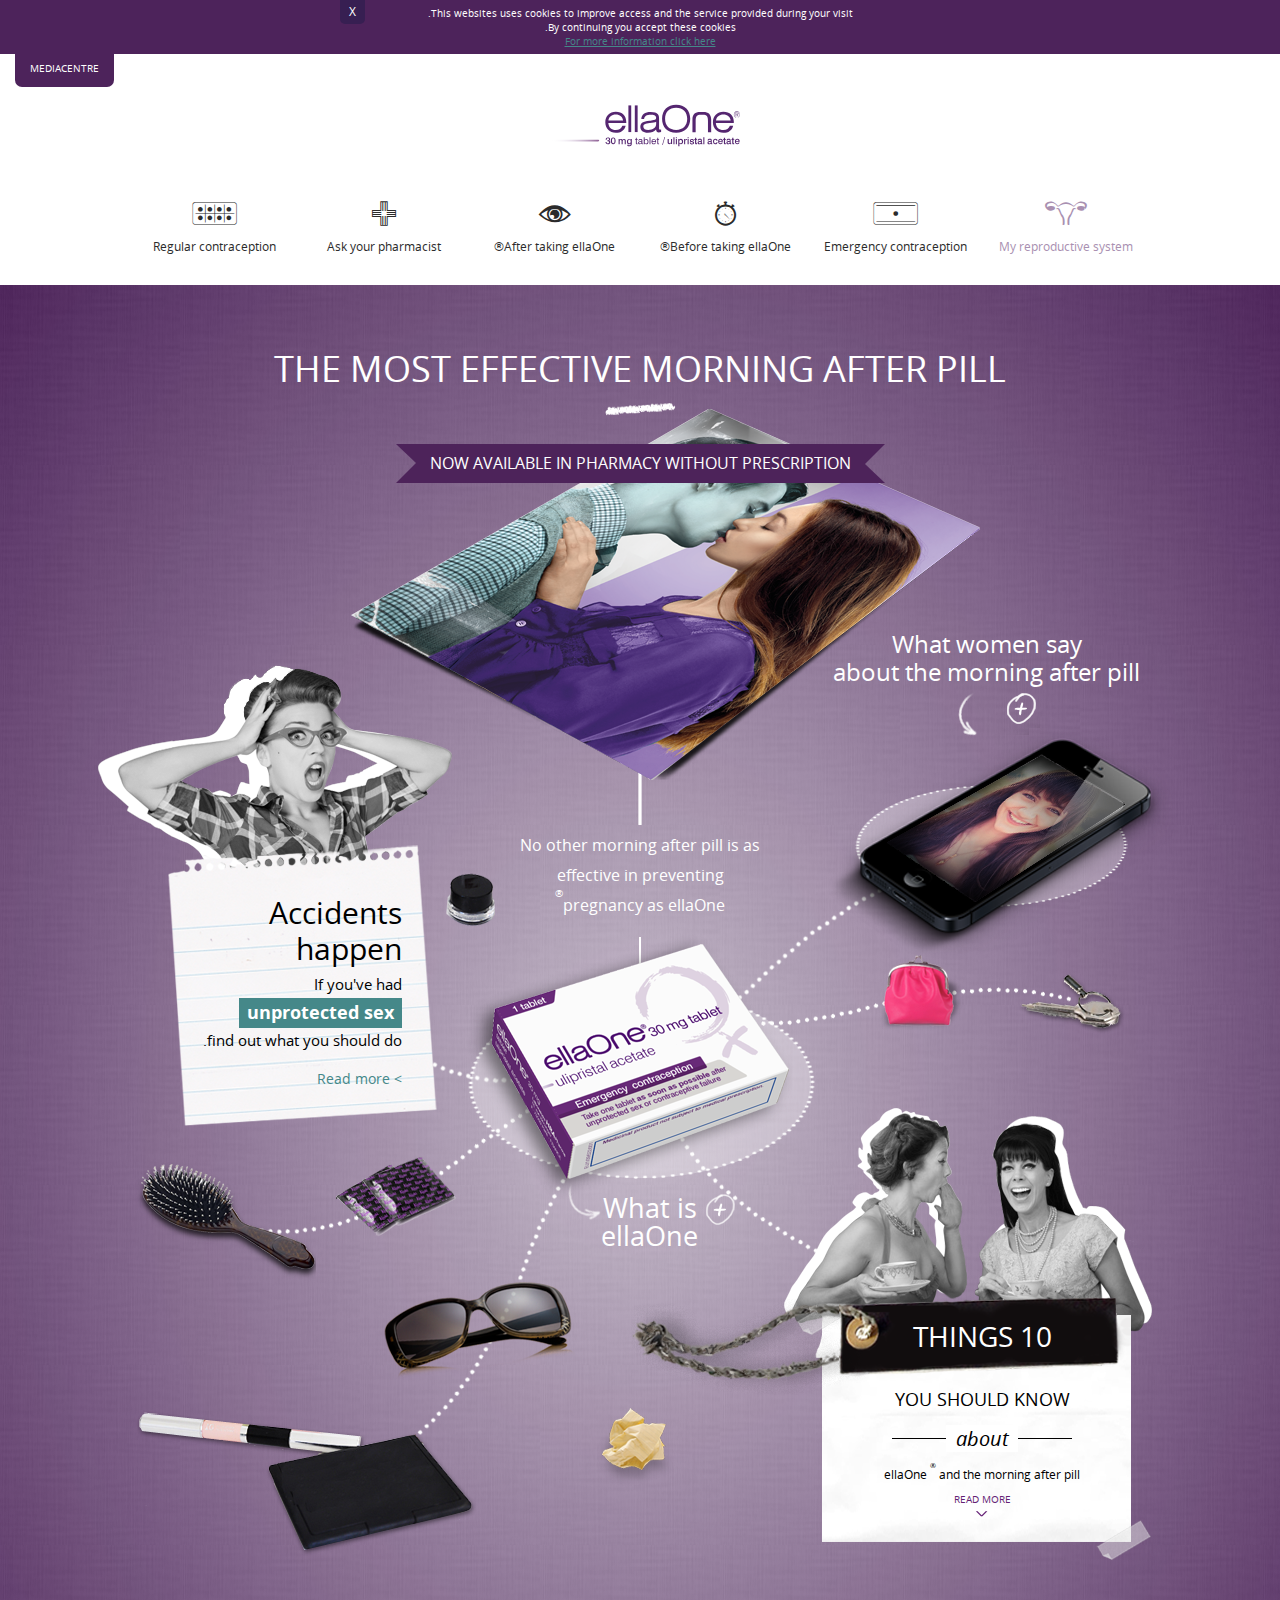
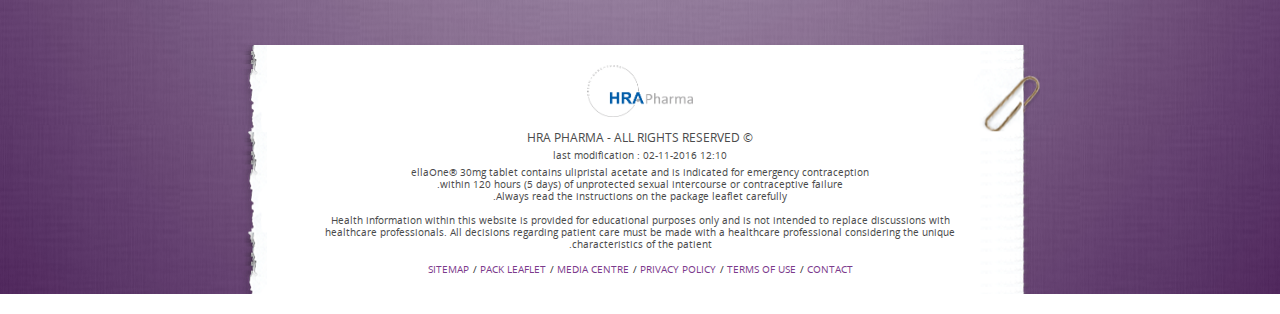
<file: product/index.html>
<!DOCTYPE html>
<html lang="en">

<head>
	<meta charset="utf-8">

	<title>ellaone home</title>
	<meta name="description" content="">
	<meta http-equiv="X-UA-Compatible" content="IE=edge">
	<meta name="viewport" content="width=device-width, initial-scale=1">

	<!-- load project styles -->
	<link href="style.css" rel="stylesheet">

	<!--[if lt IE 9]>
	<link rel="stylesheet" href="css/ie9.css">
	<![endif]-->
</head>

<body class="body">

	<!-- HEADER -->
	<header class="header">
		
		<!-- cookies warning -->
		<div class="topline">
			<p class="topline__wrap" id="js-topline-wrap">
				This websites uses cookies to improve access and the service provided during your visit.
				<br>
				By continuing you accept these cookies.
				<br>
				<a href="uploads/sample.pdf" class="topline__link" target="_blank">For more information click here</a>
				<a href="#" class="topline__close-btn" id="js-topline-close-btn">X</a>
			</p>
		</div><!-- /.topline -->
		
		<!--mobile cookies warning -->
		<div class="topline-mobile" id="js-topline-mobile">
			<p class="topline-mobile__wrap">
				This websites uses cookies to improve access and the service provided during your visit.
				<br>
				By continuing you accept these cookies.
				<br>
				<a href="uploads/sample.pdf" class="topline-mobile__link" target="_blank">For more information click here</a>
				<a href="#" class="topline-mobile__close-btn" id="js-topline-mobile-close-btn">Close</a>
			</p>
		</div>

		<div class="header__link-wrap">
			<a href="#" class="header-link">Mediacentre</a>
		</div>
		
		<!-- logo and nav btn -->
		<div class="header__logo">
			<a href="index.html" class="logo">
				<img src="images/logo_baseline_en-GB.svg" alt="ellaOne (uk) | when it matters most" title="ellaOne (uk) | when it matters most" class="logo__img">
			</a>

			<a href="#" class="nav-btn" id="js-nav-btn">
				<span></span>
				<span></span>
				<span></span>
			</a>
		</div>
	</header>
	
	<!-- NAVIGATION -->
	<nav class="main-nav" id="js-main-nav">
		<div class="main-nav__wrap">
			<ul class="menu">
				<li class="active">
					<a href="#">
						<span>&#xe607;</span>
						My reproductive system
					</a>

					<ul class="sub-menu">
						<li class="active"><a href="#">What does it look like?</a></li>
						<li><a href="#">The menstrual cycle</a></li>
						<li><a href="#">Ovulation</a></li>
						<li><a href="#">Conception risk period</a></li>
						<li><a href="#">How and when does a pregnancy start</a></li>
						<li><a href="#">Common myths</a></li>
					</ul>
				</li>

				<li>
					<a href="#">
						<span>&#xe606;</span>
						Emergency contraception
					</a>

					<ul class="sub-menu">
						<li><a href="#">Is it right for me</a></li>
						<li><a href="#">Types of EC</a></li>
						<li><a href="#">How EC pills work</a></li>
						<li><a href="#">Sexually transmitted infections</a></li>
						<li><a href="#">Common myths</a></li>
					</ul>
				</li>

				<li>
					<a href="#">
						<span>&#xe605;</span>
						Before taking ellaOne&#174;
					</a>

					<ul class="sub-menu">
						<li><a href="#">What is ellaOne&#174;</a></li>
						<li><a href="#">How does ellaOne&#174; work?</a></li>
						<li><a href="#">What ellaOne&#174; is not</a></li>
						<li><a href="#">ellaOne&#174; is not suitable for</a></li>
						<li><a href="#">Things to tell your pharmacis</a></li>
						<li><a href="#">Taking ellaOne&#174; is simple</a></li>
					</ul>	
				</li>

				<li>
					<a href="#">
						<span>&#xe604;</span>
						After taking ellaOne&#174;
					</a>

					<ul class="sub-menu">
						<li><a href="#">If you are sick</a></li>
						<li><a href="#">Side effects</a></li>
						<li><a href="#">How do i know if it worked?</a></li>
						<li><a href="#">Breastfeeding</a></li>
						<li><a href="#">Sex after ellaOne&#174;</a></li>
						<li><a href="#">The contraceptive pill</a></li>
					</ul>	
				</li>

				<li>
					<a href="#">
						<span>&#xe60c;</span>
						Ask your pharmacist
					</a>

					<ul class="sub-menu">
						<li><a href="#">Pharmacy consultation</a></li>
						<li><a href="#">Planning what to say</a></li>
						<li><a href="#">Nicole`s story</a></li>
						<li><a href="#">Kimberly`s story</a></li>
					</ul>		
				</li>

				<li>
					<a href="#">
						<span>&#xe602;</span>
						Regular contraception
					</a>

					<ul class="sub-menu">
						<li><a href="#">Regular contraception</a></li>
						<li><a href="#">Tips to avoid contraceptive mishaps</a></li>
					</ul>	
				</li>
			</ul>
		</div>
	</nav>
	
	<!-- MAIN CONTENT -->
	<div class="main">

		<div class="main__bg"></div>

		<div class="main__wrap">

			<!-- desktop home -->
			<div class="home">

				<div class="home__header">
					<h1 class="home__title">The most effective morning after pill</h1>
					<img src="images/separator_home_title.png" alt="" class="home__header-separator">
					<div class="home__subtitle-wrap">
						<h2 class="home__subtitle">Now available in pharmacy without prescription</h2>
					</div>
					<img src="images/back_tophome.png" alt="" class="home__header-bg-img">
					<p class="home__header-text">
						No other morning after pill is as
						<br>
						effective in preventing
						<br>
						pregnancy as ellaOne<sup>®</sup>	
					</p>
				</div>

				<div class="home__body">
					<!-- big background img -->
					<img src="images/back_home_new3.png" alt="" class="home__body-bg">

					<!-- accident happen -->
					<div class="home-accident">
						<a href="#" class="home-accident__wrap">
							<img src="images/back_home_accident.png" alt="" class="home-accident__img">
							<img src="images/back_home_accident_hover.png" alt="" class="home-accident__img-hover">
							<img src="images/back_home_accident_text.png" alt="" class="home-accident__img-bg">
							<span class="home-accident__content">
								<h3 class="home-accident__title">
									Accidents
									<br>
									happen
								</h3>
								<p class="home-accident__text">
									If you've had
									<br>
									<span>unprotected sex</span>
									<br>
									find out what you should do.				
								</p>
								<p class="home-accident__footer"> > Read more</p>
							</span>
						</a>
					</div>
					
					<!-- women think -->
					<div class="home-women-think">
						<a href="#" class="home-women-think__wrap">
							<h3>
								What women say
								<br>
								about the morning after pill
							</h3>
							<img src="images/back_home_womenthink_text.png" alt="" class="home-women-think__img-text">
							<span class="women-think__img-wrap">
								<img src="images/back_home_womenthink.png" alt="" class="home-women-think__img">
								<img src="images/back_home_womenthink_hover.png" alt="" class="home-women-think__img-hover">
							</span>
						</a>
					</div><!-- /.home-women-think -->
					
					<!-- product-link -->
					<div class="home-product">
						<a href="#" class="home-product__wrap">
							<img src="images/back_home_product.png" alt="" class="home-product__img">
							<img src="images/back_home_product_hover.png" alt="" class="home-product__img-hover">
							<span class="home-product__text-wrap">
								<img src="images/arrow_home_whatis.png" alt="" class="home-product__deco-img-1">
								<h3 class="home-product__text">
									What is
									<br>
									ellaOne
								</h3>
								<img src="images/plus_home_whatis.png" alt="" class="home-product__deco-img-2">
							</span>
						</a>
					</div><!-- /.home-product -->

					<!-- 10 things -->
					<div class="home-things">
						<a href="#" class="home-things__wrap">
							<img src="images/back_home_tenthings.png" alt="" class="home-things__img">
							<img src="images/back_home_tenthings_hover.png" alt="" class="home-things__img-hover">
							<img src="images/back_home_tenthings_text.png" alt="" class="home-things__img-bg">
							<span class="home-things__content">
								<h3 class="home-things__title">10 things</h3>
								<p class="home-things__subtitle">You should know</p>
								<span class="home-things__separator">
									<span>about</span>
								</span>
								<p class="home-things__text">ellaOne <sup>®</sup> and the morning after pill</p>
								<p class="home-things__arrow">
									Read more
									<img src="images/arrow_home_10things.png" alt="">
								</p>
							</span>
						</a>
					</div><!-- /.home-things -->
				</div><!-- /.home__body -->
			</div><!-- /.home -->

			<!-- small screens home -->
			<div class="home-mobile">
				
				<div class="home-mobile__header">
					<h1 class="home-mobile__title">The most effective morning after pill</h1>
					<img src="images/kiss_sidebar.png" alt="" class="home-mobile__header-img">
					<h2 class="home-mobile__subtitle">Now available in pharmacy without prescription</h2>
				</div>

				<div class="home-mobile__body">

					<div class="home-mobile__product">
						<a href="#" class="home-mobile__product-wrap">
							<h3>What is ellaOne<sup>®</sup></h3>
							<img src="images/back_home_product.png" alt="">
							<p>
								No other morning after pill is as
								<br>
								effective in preventing
								<br>
								pregnancy as ellaOne<sup>®</sup>
							</p>
						</a>
					</div><!-- /.home-mobile__product -->

					<div class="home-mobile__accident">
						<a href="#" class="home-mobile__accident-wrap">
							<img src="images/acci.png" alt="">
							<span class="home-mobile__accident-content">
								<h3>Accidents happen!</h3>
								<p>If you`ve had <span>unprotected sex</span> find out what you should do</p>
							</span>
						</a>
					</div>

					<div class="home-mobile__things">
						<a href="#" class="home-mobile__things-wrap">
							<h3>10 things you should know</h3>
							<p>about ellaOne<sup>®</sup> and the morning after pill</p>
							<img src="images/10_things.png" alt="">
						</a>
					</div>

					<div class="home-mobile__think">
						<a href="#" class="home-mobile__think-wrap">
							<div class="grid">
								<div class="col-30">
									<img src="images/story.jpg" alt="" class="home-mobile__think-img">
								</div>

								<div class="col-70">
									<div class="home-mobile__think-content">
										<h3>What women say about the morning after pill</h3>
									</div>
								</div>
							</div>
						</a>
					</div>

				</div><!-- /.home-mobile__body -->
			</div><!-- /.home-mobile -->

		</div><!-- /.main__wrap -->
		
		<!-- FOOTER -->
		<footer class="footer">
			<div class="footer__wrap">
				
				
				<div class="footer__logo-wrap">
					<a href="#" class="footer__logo" target="_blank">
						<img src="images/logo_hra.png" alt="alt">
					</a>
				</div>

				<p class="footer__info footer__info_copyrights">© HRA PHARMA - ALL RIGHTS RESERVED</p>

				<p class="footer__info">last modification : 02-11-2016 12:10</p>

				<p class="footer__info">
					ellaOne® 30mg tablet contains ulipristal acetate and is indicated for emergency contraception
					<br>
					within 120 hours (5 days) of unprotected sexual intercourse or contraceptive failure.
					<br>
					Always read the instructions on the package leaflet carefully.
					<br>
					<br>
					Health information within this website is provided for educational purposes only and is not intended to replace discussions with healthcare professionals.  All decisions regarding patient care must be made with a healthcare professional considering the unique characteristics of the patient.
				</p>

				<nav class="footer__nav">
					<ul class="footer-menu">
						<li><a href="mailto:somemail.somemail.com">Contact</a></li>
						<li><a href="#">Terms of use</a></li>
						<li><a href="#">Privacy policy</a></li>
						<li><a href="#">Media centre</a></li>
						<li><a href="#">Pack leaflet</a></li>
						<li><a href="#">Sitemap</a></li>
					</ul>
				</nav>
				
			</div><!-- /.footer__wrap -->
		</footer>

	</div>

	
<!-- JQuery -->
<script src="https://ajax.googleapis.com/ajax/libs/jquery/2.2.0/jquery.min.js"></script>
<!-- Isotope (Masonry) -->
<script src="lib/isotope/isotope.pkgd.min.js"></script>
<!-- main js -->
<script src="js/app.js"></script>
</body>
</html>
</file>
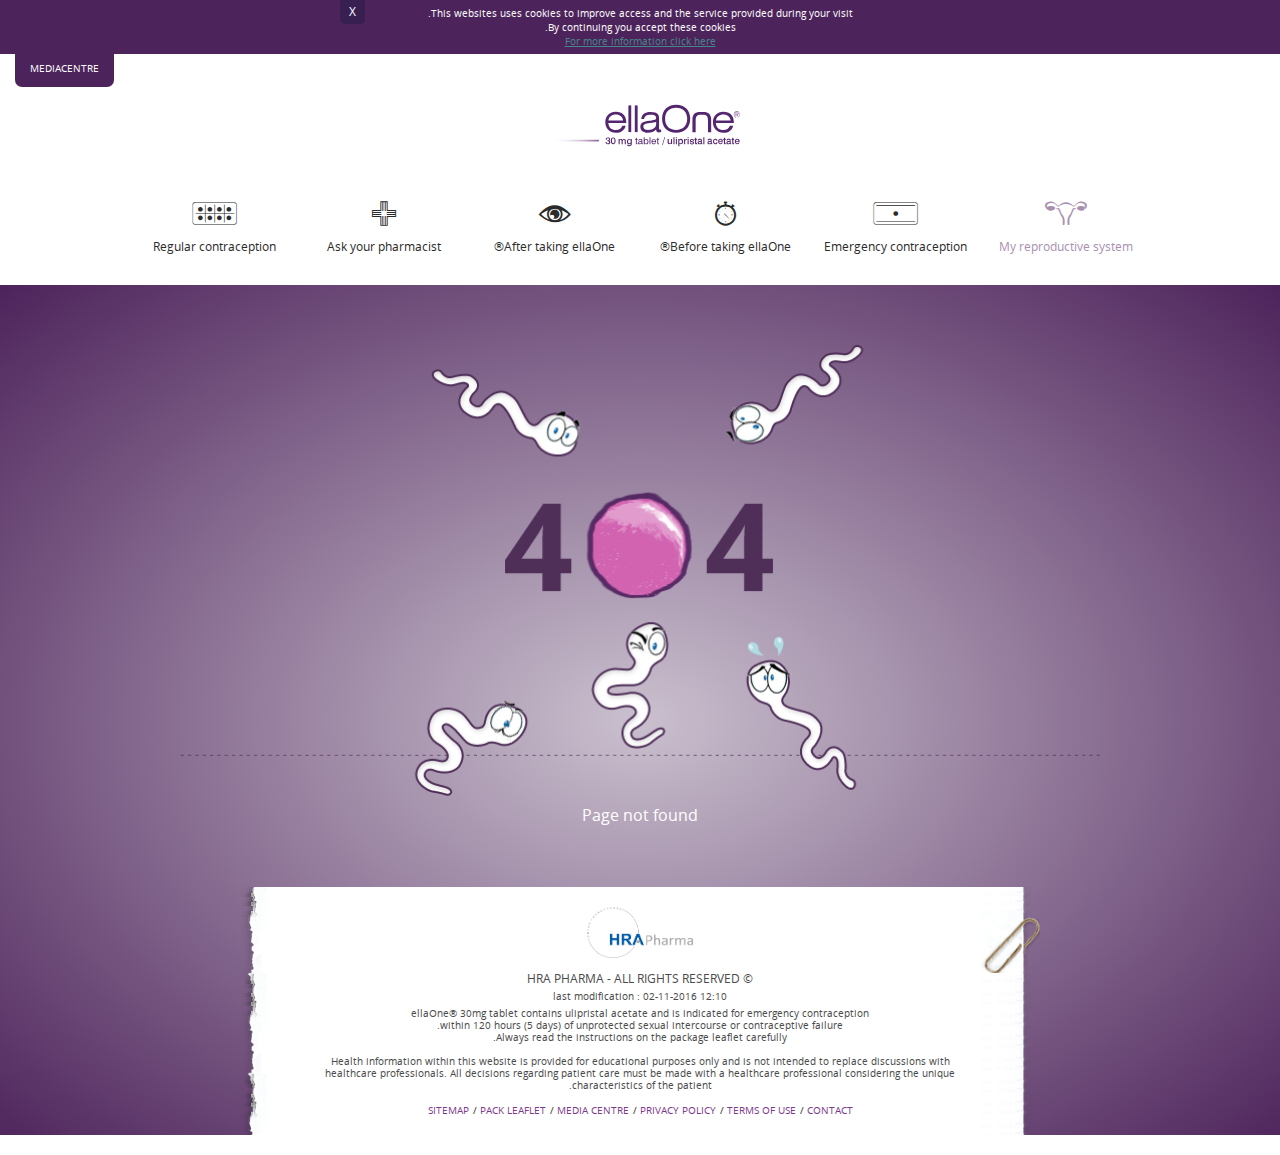
<file: product/page-404.html>
<!DOCTYPE html>
<html lang="en">

<head>
	<meta charset="utf-8">

	<title>ellaone 404</title>
	<meta name="description" content="">
	<meta http-equiv="X-UA-Compatible" content="IE=edge">
	<meta name="viewport" content="width=device-width, initial-scale=1">

	<!-- load project styles -->
	<link href="style.css" rel="stylesheet">

	<!--[if lt IE 9]>
	<link rel="stylesheet" href="css/ie9.css">
	<![endif]-->
</head>

<body class="body">

	<!-- HEADER -->
	<header class="header">
		
		<!-- cookies warning -->
		<div class="topline">
			<p class="topline__wrap" id="js-topline-wrap">
				This websites uses cookies to improve access and the service provided during your visit.
				<br>
				By continuing you accept these cookies.
				<br>
				<a href="uploads/sample.pdf" class="topline__link" target="_blank">For more information click here</a>
				<a href="#" class="topline__close-btn" id="js-topline-close-btn">X</a>
			</p>
		</div><!-- /.topline -->
		
		<!--mobile cookies warning -->
		<div class="topline-mobile" id="js-topline-mobile">
			<p class="topline-mobile__wrap">
				This websites uses cookies to improve access and the service provided during your visit.
				<br>
				By continuing you accept these cookies.
				<br>
				<a href="uploads/sample.pdf" class="topline-mobile__link" target="_blank">For more information click here</a>
				<a href="#" class="topline-mobile__close-btn" id="js-topline-mobile-close-btn">Close</a>
			</p>
		</div>

		<div class="header__link-wrap">
			<a href="#" class="header-link">Mediacentre</a>
		</div>
		
		<!-- logo and nav btn -->
		<div class="header__logo">
			<a href="index.html" class="logo">
				<img src="images/logo_baseline_en-GB.svg" alt="ellaOne (uk) | when it matters most" title="ellaOne (uk) | when it matters most" class="logo__img">
			</a>

			<a href="#" class="nav-btn" id="js-nav-btn">
				<span></span>
				<span></span>
				<span></span>
			</a>
		</div>

	</header>
	
	<!-- NAVIGATION -->
	<nav class="main-nav" id="js-main-nav">
		<div class="main-nav__wrap">
			<ul class="menu">
				<li class="active">
					<a href="#">
						<span>&#xe607;</span>
						My reproductive system
					</a>

					<ul class="sub-menu">
						<li class="active"><a href="#">What does it look like?</a></li>
						<li><a href="#">The menstrual cycle</a></li>
						<li><a href="#">Ovulation</a></li>
						<li><a href="#">Conception risk period</a></li>
						<li><a href="#">How and when does a pregnancy start</a></li>
						<li><a href="#">Common myths</a></li>
					</ul>
				</li>

				<li>
					<a href="#">
						<span>&#xe606;</span>
						Emergency contraception
					</a>

					<ul class="sub-menu">
						<li><a href="#">Is it right for me</a></li>
						<li><a href="#">Types of EC</a></li>
						<li><a href="#">How EC pills work</a></li>
						<li><a href="#">Sexually transmitted infections</a></li>
						<li><a href="#">Common myths</a></li>
					</ul>
				</li>

				<li>
					<a href="#">
						<span>&#xe605;</span>
						Before taking ellaOne&#174;
					</a>

					<ul class="sub-menu">
						<li><a href="#">What is ellaOne&#174;</a></li>
						<li><a href="#">How does ellaOne&#174; work?</a></li>
						<li><a href="#">What ellaOne&#174; is not</a></li>
						<li><a href="#">ellaOne&#174; is not suitable for</a></li>
						<li><a href="#">Things to tell your pharmacis</a></li>
						<li><a href="#">Taking ellaOne&#174; is simple</a></li>
					</ul>	
				</li>

				<li>
					<a href="#">
						<span>&#xe604;</span>
						After taking ellaOne&#174;
					</a>

					<ul class="sub-menu">
						<li><a href="#">If you are sick</a></li>
						<li><a href="#">Side effects</a></li>
						<li><a href="#">How do i know if it worked?</a></li>
						<li><a href="#">Breastfeeding</a></li>
						<li><a href="#">Sex after ellaOne&#174;</a></li>
						<li><a href="#">The contraceptive pill</a></li>
					</ul>	
				</li>

				<li>
					<a href="#">
						<span>&#xe60c;</span>
						Ask your pharmacist
					</a>

					<ul class="sub-menu">
						<li><a href="#">Pharmacy consultation</a></li>
						<li><a href="#">Planning what to say</a></li>
						<li><a href="#">Nicole`s story</a></li>
						<li><a href="#">Kimberly`s story</a></li>
					</ul>		
				</li>

				<li>
					<a href="#">
						<span>&#xe602;</span>
						Regular contraception
					</a>

					<ul class="sub-menu">
						<li><a href="#">Regular contraception</a></li>
						<li><a href="#">Tips to avoid contraceptive mishaps</a></li>
					</ul>	
				</li>
			</ul>
		</div>
	</nav>
	
	<!-- MAIN CONTENT -->
	<div class="main">

		<div class="main__wrap">

			<div class="p404">
				<img src="images/404.png" alt="">
				<p>Page not found</p>
			</div>

		</div><!-- /.main__wrap -->
		
		<!-- FOOTER -->
		<footer class="footer">
			<div class="footer__wrap">
				
				
				<div class="footer__logo-wrap">
					<a href="#" class="footer__logo" target="_blank">
						<img src="images/logo_hra.png" alt="alt">
					</a>
				</div>

				<p class="footer__info footer__info_copyrights">© HRA PHARMA - ALL RIGHTS RESERVED</p>

				<p class="footer__info">last modification : 02-11-2016 12:10</p>

				<p class="footer__info">
					ellaOne® 30mg tablet contains ulipristal acetate and is indicated for emergency contraception
					<br>
					within 120 hours (5 days) of unprotected sexual intercourse or contraceptive failure.
					<br>
					Always read the instructions on the package leaflet carefully.
					<br>
					<br>
					Health information within this website is provided for educational purposes only and is not intended to replace discussions with healthcare professionals.  All decisions regarding patient care must be made with a healthcare professional considering the unique characteristics of the patient.
				</p>

				<nav class="footer__nav">
					<ul class="footer-menu">
						<li><a href="mailto:somemail.somemail.com">Contact</a></li>
						<li><a href="#">Terms of use</a></li>
						<li><a href="#">Privacy policy</a></li>
						<li><a href="#">Media centre</a></li>
						<li><a href="#">Pack leaflet</a></li>
						<li><a href="#">Sitemap</a></li>
					</ul>
				</nav>
				
			</div><!-- /.footer__wrap -->
		</footer>

	</div>

	
<!-- JQuery -->
<script src="https://ajax.googleapis.com/ajax/libs/jquery/2.2.0/jquery.min.js"></script>
<!-- Isotope (Masonry) -->
<script src="lib/isotope/isotope.pkgd.min.js"></script>
<!-- main js -->
<script src="js/app.js"></script>
</body>
</html>
</file>
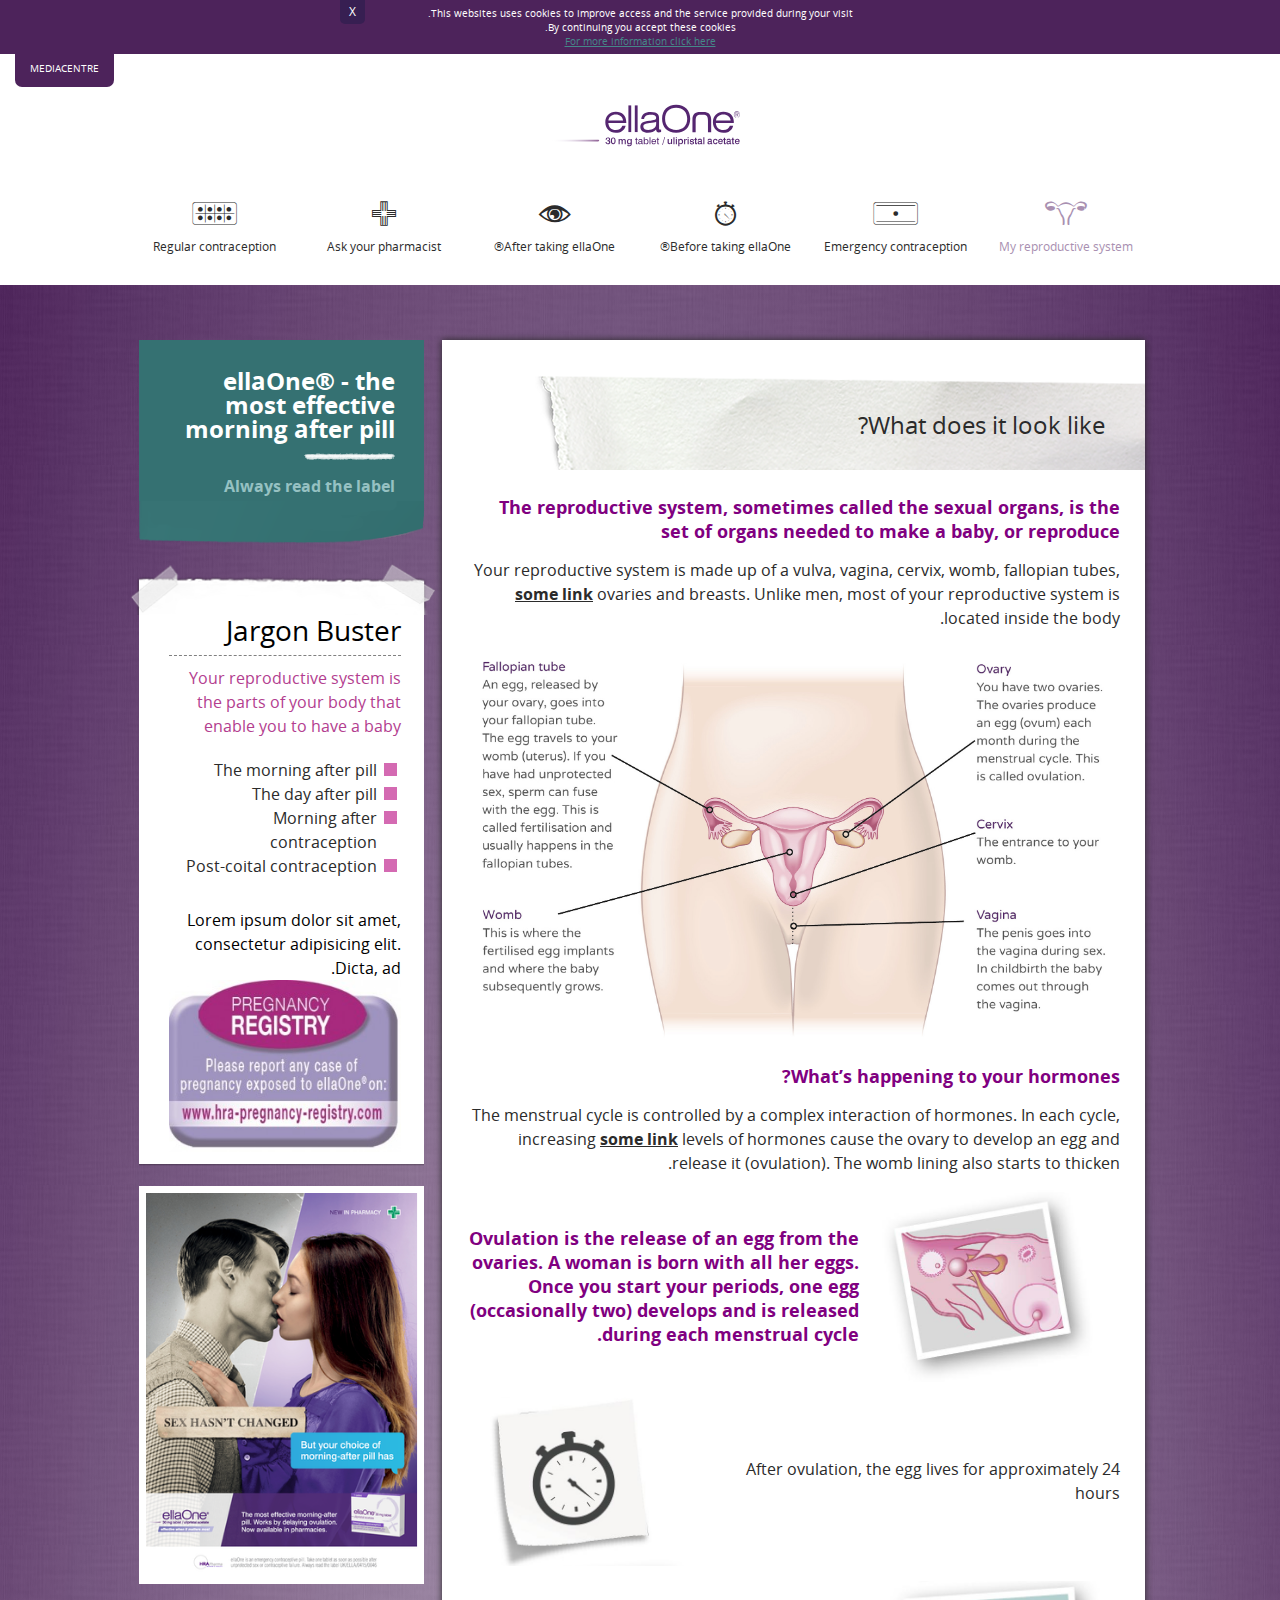
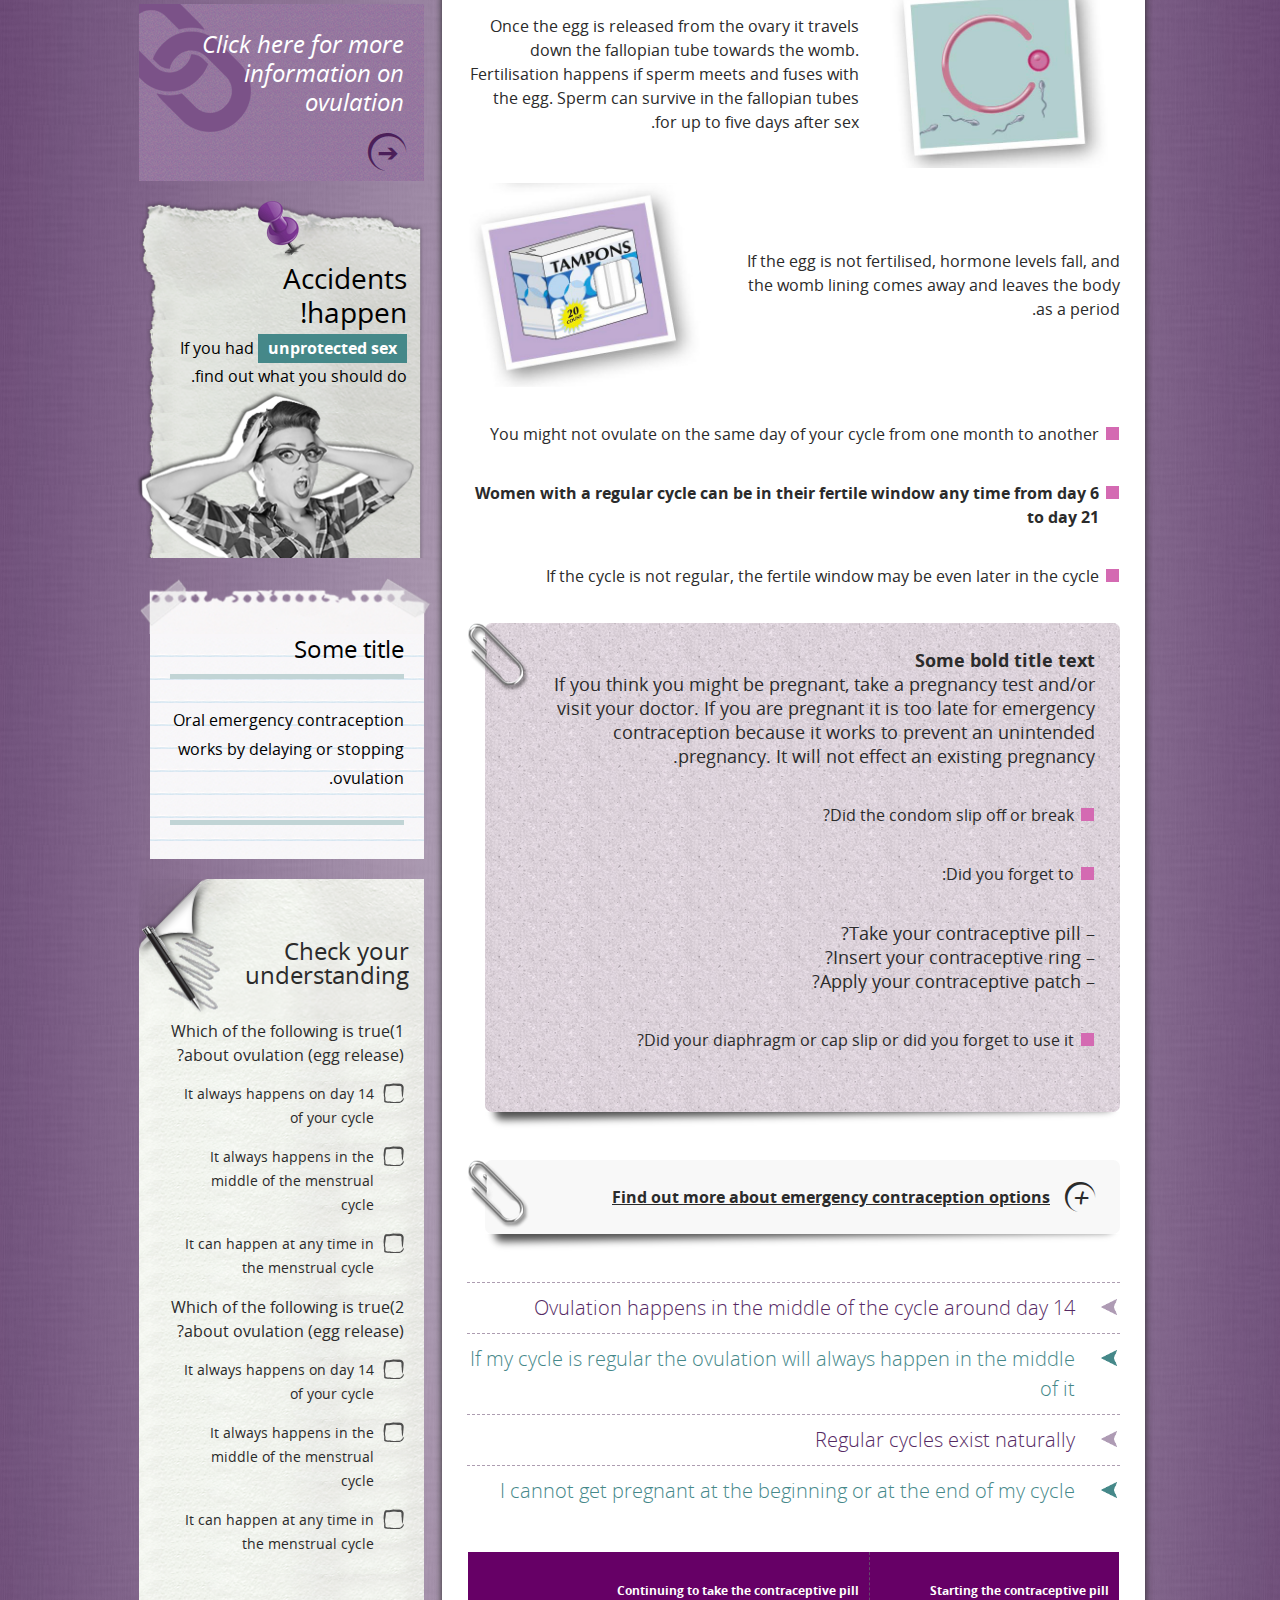
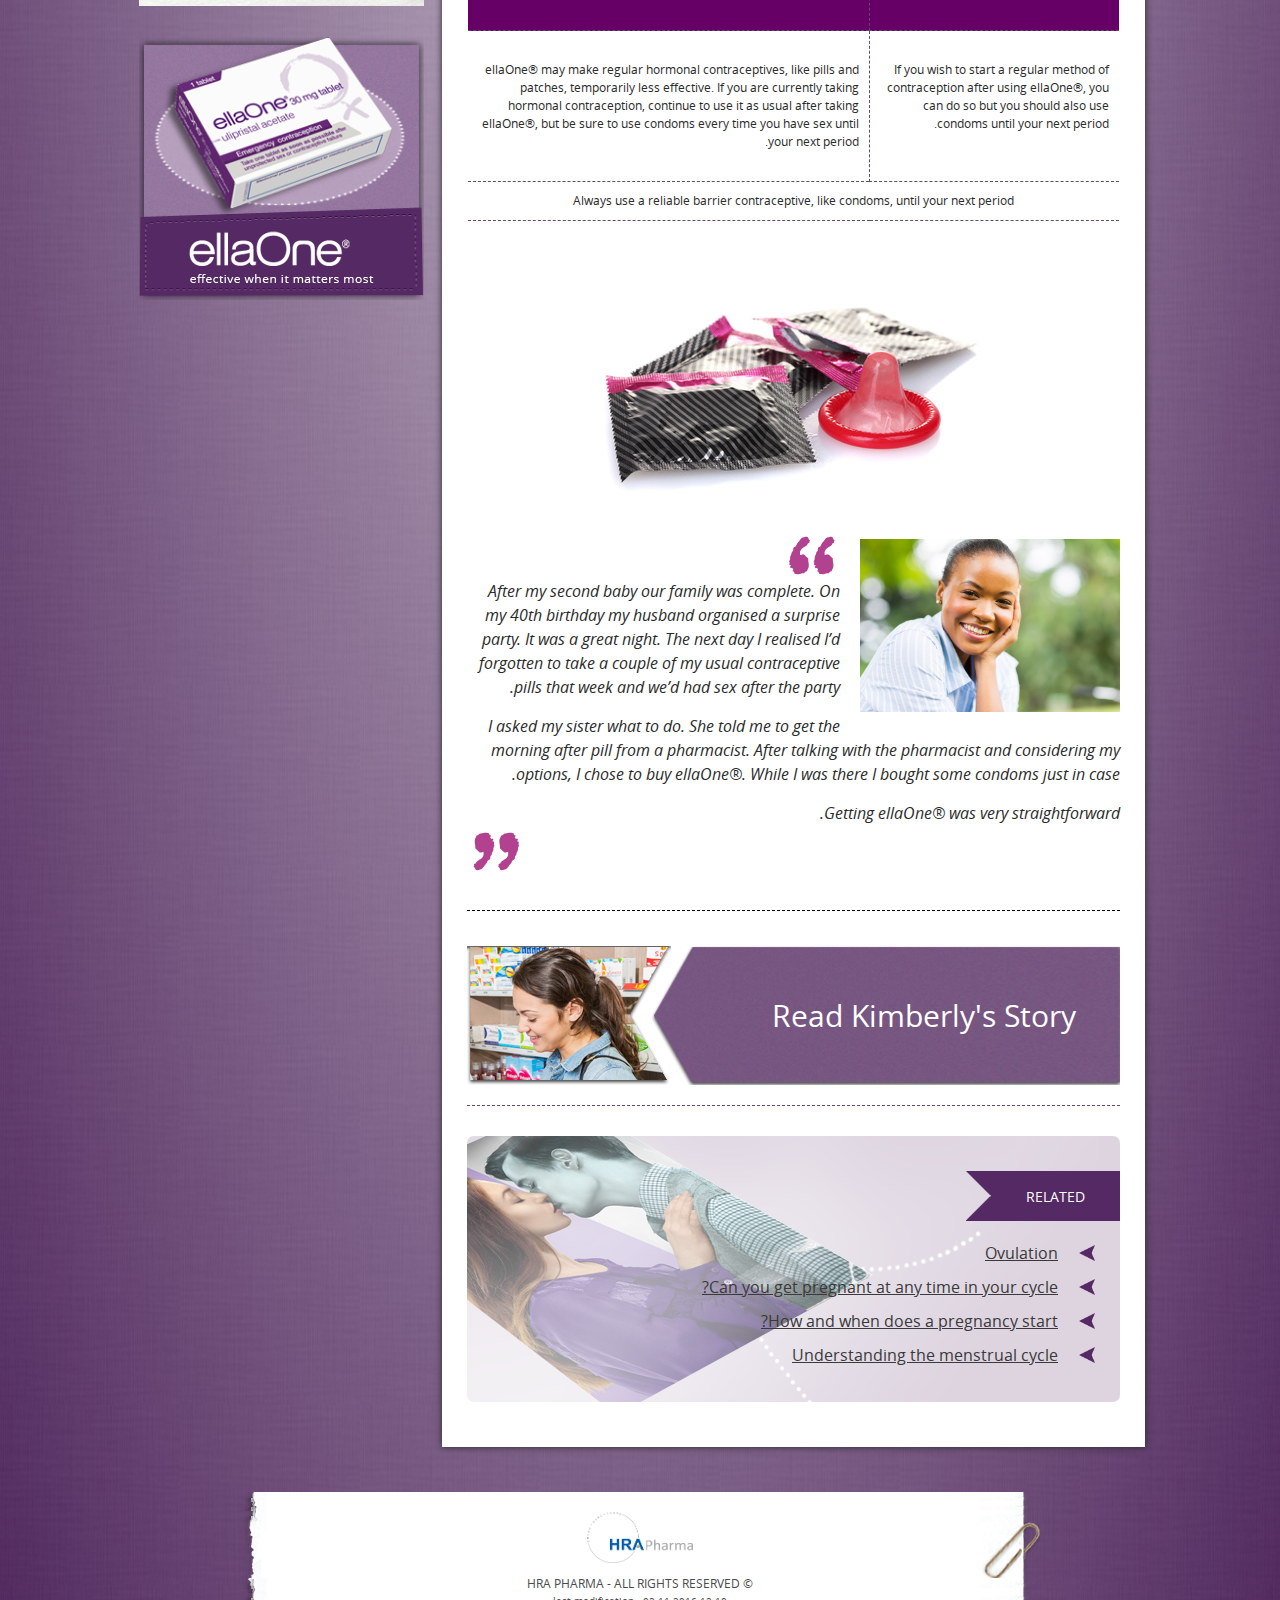
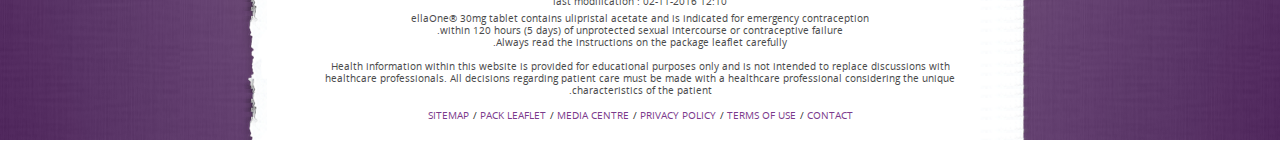
<file: product/page-sidebar.html>
<!DOCTYPE html>
<html lang="en">

<head>
	<meta charset="utf-8">

	<title>ellaone page with sidebar</title>
	<meta name="description" content="">
	<meta http-equiv="X-UA-Compatible" content="IE=edge">
	<meta name="viewport" content="width=device-width, initial-scale=1">

	<!-- load project styles -->
	<link href="style.css" rel="stylesheet">
</head>

<body class="body">

	<!-- HEADER -->
	<header class="header">
		
		<!-- cookies warning -->
		<div class="topline">
			<p class="topline__wrap" id="js-topline-wrap">
				This websites uses cookies to improve access and the service provided during your visit.
				<br>
				By continuing you accept these cookies.
				<br>
				<a href="uploads/sample.pdf" class="topline__link" target="_blank">For more information click here</a>
				<a href="#" class="topline__close-btn" id="js-topline-close-btn">X</a>
			</p>
		</div><!-- /.topline -->
		
		<!--mobile cookies warning -->
		<div class="topline-mobile" id="js-topline-mobile">
			<p class="topline-mobile__wrap">
				This websites uses cookies to improve access and the service provided during your visit.
				<br>
				By continuing you accept these cookies.
				<br>
				<a href="uploads/sample.pdf" class="topline-mobile__link" target="_blank">For more information click here</a>
				<a href="#" class="topline-mobile__close-btn" id="js-topline-mobile-close-btn">Close</a>
			</p>
		</div>

		<div class="header__link-wrap">
			<a href="#" class="header-link">Mediacentre</a>
		</div>
		
		<!-- logo and nav btn -->
		<div class="header__logo">
			<a href="index.html" class="logo">
				<img src="images/logo_baseline_en-GB.svg" alt="ellaOne (uk) | when it matters most" title="ellaOne (uk) | when it matters most" class="logo__img">
			</a>

			<a href="#" class="nav-btn" id="js-nav-btn">
				<span></span>
				<span></span>
				<span></span>
			</a>
		</div>
	</header>
	
	<!-- NAVIGATION -->
	<nav class="main-nav" id="js-main-nav">
		<div class="main-nav__wrap">
			<ul class="menu">
				<li class="active">
					<a href="#">
						<span>&#xe607;</span>
						My reproductive system
					</a>

					<ul class="sub-menu">
						<li class="active"><a href="#">What does it look like?</a></li>
						<li><a href="#">The menstrual cycle</a></li>
						<li><a href="#">Ovulation</a></li>
						<li><a href="#">Conception risk period</a></li>
						<li><a href="#">How and when does a pregnancy start</a></li>
						<li><a href="#">Common myths</a></li>
					</ul>
				</li>

				<li>
					<a href="#">
						<span>&#xe606;</span>
						Emergency contraception
					</a>

					<ul class="sub-menu">
						<li><a href="#">Is it right for me</a></li>
						<li><a href="#">Types of EC</a></li>
						<li><a href="#">How EC pills work</a></li>
						<li><a href="#">Sexually transmitted infections</a></li>
						<li><a href="#">Common myths</a></li>
					</ul>
				</li>

				<li>
					<a href="#">
						<span>&#xe605;</span>
						Before taking ellaOne&#174;
					</a>

					<ul class="sub-menu">
						<li><a href="#">What is ellaOne&#174;</a></li>
						<li><a href="#">How does ellaOne&#174; work?</a></li>
						<li><a href="#">What ellaOne&#174; is not</a></li>
						<li><a href="#">ellaOne&#174; is not suitable for</a></li>
						<li><a href="#">Things to tell your pharmacis</a></li>
						<li><a href="#">Taking ellaOne&#174; is simple</a></li>
					</ul>	
				</li>

				<li>
					<a href="#">
						<span>&#xe604;</span>
						After taking ellaOne&#174;
					</a>

					<ul class="sub-menu">
						<li><a href="#">If you are sick</a></li>
						<li><a href="#">Side effects</a></li>
						<li><a href="#">How do i know if it worked?</a></li>
						<li><a href="#">Breastfeeding</a></li>
						<li><a href="#">Sex after ellaOne&#174;</a></li>
						<li><a href="#">The contraceptive pill</a></li>
					</ul>	
				</li>

				<li>
					<a href="#">
						<span>&#xe60c;</span>
						Ask your pharmacist
					</a>

					<ul class="sub-menu">
						<li><a href="#">Pharmacy consultation</a></li>
						<li><a href="#">Planning what to say</a></li>
						<li><a href="#">Nicole`s story</a></li>
						<li><a href="#">Kimberly`s story</a></li>
					</ul>		
				</li>

				<li>
					<a href="#">
						<span>&#xe602;</span>
						Regular contraception
					</a>

					<ul class="sub-menu">
						<li><a href="#">Regular contraception</a></li>
						<li><a href="#">Tips to avoid contraceptive mishaps</a></li>
					</ul>	
				</li>
			</ul>
		</div>
	</nav>
	
	<!-- MAIN CONTENT -->
	<div class="main">

		<div class="main__bg"></div>

		<div class="main__wrap">

			<div class="grid">

				<div class="col-70 l-col-100">
					<div class="page">
						<div class="page__wrap">

							<header class="page-header">
								<div class="page-header__wrap">
									<h1 class="page-header__title">What does it look like? </h1>
								</div>
							</header>

							<div class="page-content">
								<h2 class="page-content__title">The reproductive system, sometimes called the sexual organs, is the set of organs needed to make a baby, or reproduce</h2>

								<p class="page-content__info">Your reproductive system is made up of a vulva, vagina, cervix, womb, fallopian tubes, <a href="#">some link</a> ovaries and breasts. Unlike men, most of your reproductive system is located inside the body.</p>

								<p class="page-content__info">
									<a href="#">
										<img src="images/content/1.jpg" alt="">
									</a>
								</p>

								<h2 class="page-content__title">What’s happening to your hormones?</h2>

								<p class="page-content__info">The menstrual cycle is controlled by a complex interaction of hormones. In each cycle, increasing <a href="#">some link</a> levels of hormones cause the ovary to develop an egg and release it (ovulation). The womb lining also starts to thicken.</p>
								
								<!-- single table row -->
								<div class="page-table-row">
									<div>
										<img src="images/content/OV1.jpg" alt="">
									</div>

									<div>
										<h2 class="page-content__title">Ovulation is the release of an egg from the ovaries. A woman is born with all her eggs. Once you start your periods, one egg (occasionally two) develops and is released during each menstrual cycle.</h2>
									</div>
								</div>
								
								<!-- single table row alternative-->
								<div class="page-table-row page-table-row_alt">
									<div>
										<p class="page-content__info">After ovulation, the egg lives for approximately 24 hours</p>
									</div>

									<div>
										<img src="images/content/OV2.jpg" alt="">
									</div>
								</div>
								
								<!-- single table row -->
								<div class="page-table-row">
									<div>
										<img src="images/content/OV3.jpg" alt="">
									</div>

									<div>
										<p class="page-content__info">Once the egg is released from the ovary it travels down the fallopian tube towards the womb. Fertilisation happens if sperm meets and fuses with the egg. Sperm can survive in the fallopian tubes for up to five days after sex.</p>
									</div>
								</div>
								
								<!-- single table row alternative-->
								<div class="page-table-row page-table-row_alt">
									<div>
										<p class="page-content__info">If the egg is not fertilised, hormone levels fall, and the womb lining comes away and leaves the body as a period.</p>
									</div>

									<div>
										<img src="images/content/OV4.jpg" alt="">
									</div>
								</div>
								
								<!-- list -->
								<ul class="page-content__list">
									<li>You might not ovulate on the same day of your cycle from one month to another</li>
									<li><strong>Women with a regular cycle can be in their fertile window any time from day 6 to day 21</strong></li>
									<li>If the cycle is not regular, the fertile window may be even later in the cycle</li>
								</ul>

								<div class="hero">
									<div class="hero__content">
										<p><strong>Some bold title text</strong></p>
										<p>If you think you might be pregnant, take a pregnancy test and/or visit your doctor. If you are pregnant it is too late for emergency contraception because it works to prevent an unintended pregnancy. It will not effect an existing pregnancy.</p>

										<ul class="page-content__list">
											<li>Did the condom slip off or break?</li>
											<li>Did you forget to:</li>
										</ul>

										<p>– Take your contraceptive pill?</p>
										<p>– Insert your contraceptive ring?</p>
										<p>– Apply your contraceptive patch?</p>

										<ul class="page-content__list">
											<li>Did your diaphragm or cap slip or did you forget to use it?</li>
										</ul>
									</div>
									<div class="hero__deco"></div>
									<div class="hero__bottom"></div>
								</div>
								
								<!-- alt hero item -->
								<div class="hero">
									<div class="hero__content hero__content_alt">
										<span class="hero__content-deco">&#xe608;</span>
										<a href="#">Find out more about emergency contraception options </a>
									</div>
									<div class="hero__deco"></div>
									<div class="hero__bottom"></div>
								</div>
								
								<!-- accordion -->
								<div class="accordion">
									<div class="accordion__item">
										<div class="accordion__item-header">
											<span class="accordion__item-header-icon"></span>
											<p>Ovulation happens in the middle of the cycle around day 14</p>
										</div>
										<div class="accordion__item-body">
											<div class="accordion__item-body-wrap">
												<span class="accordion__item-body-arrow"></span>
												<span class="accordion__item-label">
													False
													<span class="accordion__item-label-deco"></span>
												</span>
												<p>Lorem ipsum dolor sit amet, consectetur adipisicing elit. Ipsum, labore quis in ratione non. <a href="#">some link</a> Laudantium, illo, voluptate! Aspernatur recusandae, inventore expedita ullam accusantium dolorum nemo earum, beatae dolore aut quidem.</p>
											</div>
										</div>
									</div>

									<div class="accordion__item">
										<div class="accordion__item-header">
											<span class="accordion__item-header-icon"></span>
											<p>If my cycle is regular the ovulation will always happen in the middle of it</p>
										</div>
										<div class="accordion__item-body">
											<div class="accordion__item-body-wrap">
												<span class="accordion__item-body-arrow"></span>
												<span class="accordion__item-label">
													False
													<span class="accordion__item-label-deco"></span>
												</span>
												<p>Lorem ipsum dolor sit amet, consectetur adipisicing elit. Ipsum, labore quis in ratione non. Laudantium, illo, voluptate! Aspernatur recusandae, inventore expedita ullam accusantium dolorum nemo earum, beatae dolore aut quidem.</p>
											</div>
										</div>
									</div>

									<div class="accordion__item">
										<div class="accordion__item-header">
											<span class="accordion__item-header-icon"></span>
											<p>Regular cycles exist naturally</p>
										</div>
										<div class="accordion__item-body">
											<div class="accordion__item-body-wrap">
												<span class="accordion__item-body-arrow"></span>
												<span class="accordion__item-label">
													False
													<span class="accordion__item-label-deco"></span>
												</span>
												<p>Lorem ipsum dolor sit amet, consectetur adipisicing elit. Ipsum, labore quis in ratione non. Laudantium, illo, voluptate! Aspernatur recusandae, inventore expedita ullam accusantium dolorum nemo earum, beatae dolore aut quidem.</p>
											</div>
										</div>
									</div>

									<div class="accordion__item">
										<div class="accordion__item-header">
											<span class="accordion__item-header-icon"></span>
											<p>I cannot get pregnant at the beginning or at the end of my cycle</p>
										</div>
										<div class="accordion__item-body">
											<div class="accordion__item-body-wrap">
												<span class="accordion__item-body-arrow"></span>
												<span class="accordion__item-label">
													False
													<span class="accordion__item-label-deco"></span>
												</span>
												<p>Lorem ipsum dolor sit amet, consectetur adipisicing elit. Ipsum, labore quis in ratione non. Laudantium, illo, voluptate! Aspernatur recusandae, inventore expedita ullam accusantium dolorum nemo earum, beatae dolore aut quidem.</p>
											</div>
										</div>
									</div>
								</div>

								<!-- table -->
								<table class="table">
									<tbody>
										<tr>
											<td style="background-color: #660066">
												<span style="color: #ffffff">
													<strong>Starting the contraceptive pill</strong>
												</span>
											</td>
											<td style="background-color: #660066">
												<span style="color: #ffffff">
													<strong>Continuing to take the contraceptive pill</strong>
												</span>
											</td>
										</tr>
										<tr>
											<td>If you wish to start a regular method of contraception after using ellaOne®, you can do so but you should also use condoms until your next period.</td>
											<td>ellaOne® may make regular hormonal contraceptives, like  pills and patches, temporarily less effective. If you are currently taking hormonal contraception, continue to use it as usual after taking ellaOne®, but be sure to use condoms every time you have sex until your next period.</td>
										</tr>
									</tbody>
									
									<tfoot>
										<tr>
											<td style="text-align: center" colspan="2"> Always use a reliable barrier contraceptive, like condoms, until your next period</td>
										</tr>
									</tfoot>
								</table>


								<p class="page-content__info aligncenter">
									<a href="#">
										<img src="images/content/condoms2.jpg" alt="">
									</a>
								</p>

								<div class="story">
									<img src="images/content/photo.jpg" alt="" class="story__photo">
									<blockquote class="story__quote">
										<p>After my second baby our family was complete. On my 40th birthday my husband organised a surprise party. It was a great night. The next day I realised I’d forgotten to take a couple of my usual contraceptive pills that week and we’d had sex after the party.</p>
										<p>I asked my sister what to do. She told me to get the morning after pill from a pharmacist. After talking with the pharmacist and considering my options, I chose to buy ellaOne®. While I was there I bought some condoms just in case.</p>
										<p>Getting ellaOne® was very straightforward.</p>
									</blockquote>
								</div>

								<a class="related-story" href="#">
									<div class="related-story__banner">
										<span>Read Kimberly's Story</span>
									</div>
									<img src="images/content/story11.png" alt="" class="related-story__img">
								</a>


							</div><!-- /.page-content -->
							
							<div class="page__related">
								
								<div class="related">
									<div class="related__wrap">
										<span class="related__title">
											Related 
											<span class="related__title-deco"></span>
										</span>
										<ul class="related__list">
											<li><a href="#">Ovulation</a></li>
											<li><a href="#">Can you get pregnant at any time in your cycle?</a></li>
											<li><a href="#">How and when does a pregnancy start?</a></li>
											<li><a href="#">Understanding the menstrual cycle</a></li>
										</ul>
									</div>
								</div><!-- /.related -->

							</div>

						</div><!-- /.page__wrap -->
					</div>
				</div>

				<div class="col-30 l-hide">
					<div class="sidebar">
						
						<!-- label -->
						<div class="sidebar__item">
							<div class="label">
								<div class="label__body">
									<p class="label__title">ellaOne® - the most effective morning after pill</p>
									<img src="images/related_modern_barre.png" alt="" class="label__img">
									<p class="label__subtitle">Always read the label</p>
								</div>
								<div class="label__footer"></div>
							</div><!-- /.label -->
						</div><!-- /.sidebar__item -->

						<!-- jargon -->
						<div class="sidebar__item">
							<div class="jargon">
								<div class="jargon__header"></div>
								<div class="jargon__body">
									<p class="jargon__title">Jargon Buster</p>
									<p class="jargon__info">Your reproductive system is the parts of your body that enable you to have a baby</p>
									<ul class="jargon__list">
										<li>The morning after pill</li>
										<li>The day after pill</li>
										<li>Morning after contraception</li>
										<li>Post-coital contraception</li>
									</ul>
									<p class="jargon__info jargon__info_alt">Lorem ipsum dolor sit amet, consectetur adipisicing elit. Dicta, ad.</p>
									<a href="#" class="jargon__img-link">
										<img src="images/registry-stamp.jpg" alt="">
									</a>
								</div>
								<div class="jargon__footer"></div>
							</div>
						</div><!-- /.sidebar__item -->

						<!-- image -->
						<div class="sidebar__item">
							<img src="images/kiss_sidebar.png" alt="Kiss" title="Kiss">
						</div><!-- /.sidebar__item -->

						<!-- link-item -->
						<div class="sidebar__item">
							<a class="link-item" href="#">
								<div class="link-item__wrap">
									<p class="link-item__text">Click here for more information on ovulation</p>
									<p class="link-item__icon">&#xe600;</p>
								</div>
							</a>
						</div><!-- /.sidebar__item -->

						<!-- accident -->
						<div class="sidebar__item">
							<div class="accident">
								<div class="accident__top">
									<img src="images/happen_punaise.png" alt="">
									<p>
										Accidents
										<br>
										happen!
									</p>
								</div>
								<div class="accident__body">
									<div class="accident__body-wrap">
										<p>If you had <span>unprotected sex</span> find out what you should do.</p>
										<img src="images/happen_woman.png" alt="">
									</div>	
								</div>
							</div>
						</div><!-- /.sidebar__item -->

						<!-- reminder -->
						<div class="sidebar__item">
							<div class="reminder">
								<div class="reminder__header">
									<img src="images/related_retro_top.png" alt="">
								</div>
								<div class="reminder__body">
									<div class="reminder__body-wrap">
										<p class="reminder__title">Some title</p>
									<p class="reminder__info">Oral emergency contraception works by delaying or stopping ovulation.</p>
									</div>
								</div>
							</div>
						</div><!-- /.sidebar__item -->

						<!-- quizz -->
						<div class="sidebar__item">
							<div class="quizz">
								<div class="quizz__header">
									<p class="quizz__header-title">
										Check your understanding 
									</p>
								</div>
								<div class="quizz__body">
									<div class="quizz__text">
										1)Which of the following is true about ovulation (egg release)?
									</div>

									<ul class="quizz__list" data-question="0">
										<li data-answer="0">It always happens on day 14 of your cycle</li>
										<li data-answer="1">It always happens in the middle of the menstrual cycle</li>
										<li data-answer="2">It can happen at any time in the menstrual cycle</li>
									</ul>
			
									<div class="quizz__answer quizz__answer_incorrect" data-question="0" data-answer="0">
										<div class="quizz__answer-top"></div>
										<div class="quizz__answer-mid">
											<p>Incorrect. Egg release (ovulation) can happen at any time in the menstrual cycle</p>
										</div>
										<div class="quizz__answer-bot"></div>
									</div>

									<div class="quizz__answer quizz__answer_incorrect" data-question="0" data-answer="1">
										<div class="quizz__answer-top"></div>
										<div class="quizz__answer-mid">
											<p>Incorrect. Egg release (ovulation) can happen at any time in the menstrual cycle</p>
										</div>
										<div class="quizz__answer-bot"></div>
									</div>

									<div class="quizz__answer quizz__answer_correct" data-question="0" data-answer="2">
										<div class="quizz__answer-top"></div>
										<div class="quizz__answer-mid">
											<p>Correct!</p>
										</div>
										<div class="quizz__answer-bot"></div>
									</div>
									
								</div>

								<div class="quizz__body">
									<div class="quizz__text">
										2)Which of the following is true about ovulation (egg release)?
									</div>

									<ul class="quizz__list" data-question="1">
										<li data-answer="0">It always happens on day 14 of your cycle</li>
										<li data-answer="1">It always happens in the middle of the menstrual cycle</li>
										<li data-answer="2">It can happen at any time in the menstrual cycle</li>
									</ul>
			
									<div class="quizz__answer quizz__answer_incorrect" data-question="1" data-answer="0">
										<div class="quizz__answer-top"></div>
										<div class="quizz__answer-mid">
											<p>Incorrect. Egg release (ovulation) can happen at any time in the menstrual cycle</p>
										</div>
										<div class="quizz__answer-bot"></div>
									</div>

									<div class="quizz__answer quizz__answer_incorrect" data-question="1" data-answer="1">
										<div class="quizz__answer-top"></div>
										<div class="quizz__answer-mid">
											<p>Incorrect. Egg release (ovulation) can happen at any time in the menstrual cycle</p>
										</div>
										<div class="quizz__answer-bot"></div>
									</div>

									<div class="quizz__answer quizz__answer_correct" data-question="1" data-answer="2">
										<div class="quizz__answer-top"></div>
										<div class="quizz__answer-mid">
											<p>Correct!</p>
										</div>
										<div class="quizz__answer-bot"></div>
									</div>
									
								</div>
							</div><!-- /.quizz -->
						</div><!-- /.sidebar__item -->

						<!-- banner -->
						<div class="sidebar__item">
							<a href="#" class="banner">
								<span class="banner__bg" style="background-image: url('images/ellaone_sidebar.png') "></span>
								<img src="images/ellaone_title.png" alt="" class="banner__img">
							</a>
						</div><!-- /.sidebar__item -->


						<div class="sidebar__item">
							
						</div><!-- /.sidebar__item -->

					</div>	
				</div>

			</div><!-- /.grid -->

		</div><!-- /.main__wrap -->
		
		<!-- FOOTER -->
		<footer class="footer">
			<div class="footer__wrap">
				
				
					<div class="footer__logo-wrap">
						<a href="#" class="footer__logo" target="_blank">
							<img src="images/logo_hra.png" alt="alt">
						</a>
					</div>

					<p class="footer__info footer__info_copyrights">© HRA PHARMA - ALL RIGHTS RESERVED</p>

					<p class="footer__info">last modification : 02-11-2016 12:10</p>

					<p class="footer__info">
						ellaOne® 30mg tablet contains ulipristal acetate and is indicated for emergency contraception
						<br>
						within 120 hours (5 days) of unprotected sexual intercourse or contraceptive failure.
						<br>
						Always read the instructions on the package leaflet carefully.
						<br>
						<br>
						Health information within this website is provided for educational purposes only and is not intended to replace discussions with healthcare professionals.  All decisions regarding patient care must be made with a healthcare professional considering the unique characteristics of the patient.
					</p>

					<nav class="footer__nav">
						<ul class="footer-menu">
							<li><a href="#">Contact</a></li>
							<li><a href="#">Terms of use</a></li>
							<li><a href="#">Privacy policy</a></li>
							<li><a href="#">Media centre</a></li>
							<li><a href="#">Pack leaflet</a></li>
							<li><a href="#">Sitemap</a></li>
						</ul>
					</nav>
				
			</div><!-- /.footer__wrap -->
		</footer>

	</div>

	
<!-- JQuery -->
<script src="https://ajax.googleapis.com/ajax/libs/jquery/2.2.0/jquery.min.js"></script>

<!-- main js -->
<script src="js/app.js"></script>

<!-- enable placeholder for IE9 -->
<!--[if IE 9]>
	<script src="lib/placeholder/placeholder.js"></script>
<![endif]-->

</body>
</html>
</file>
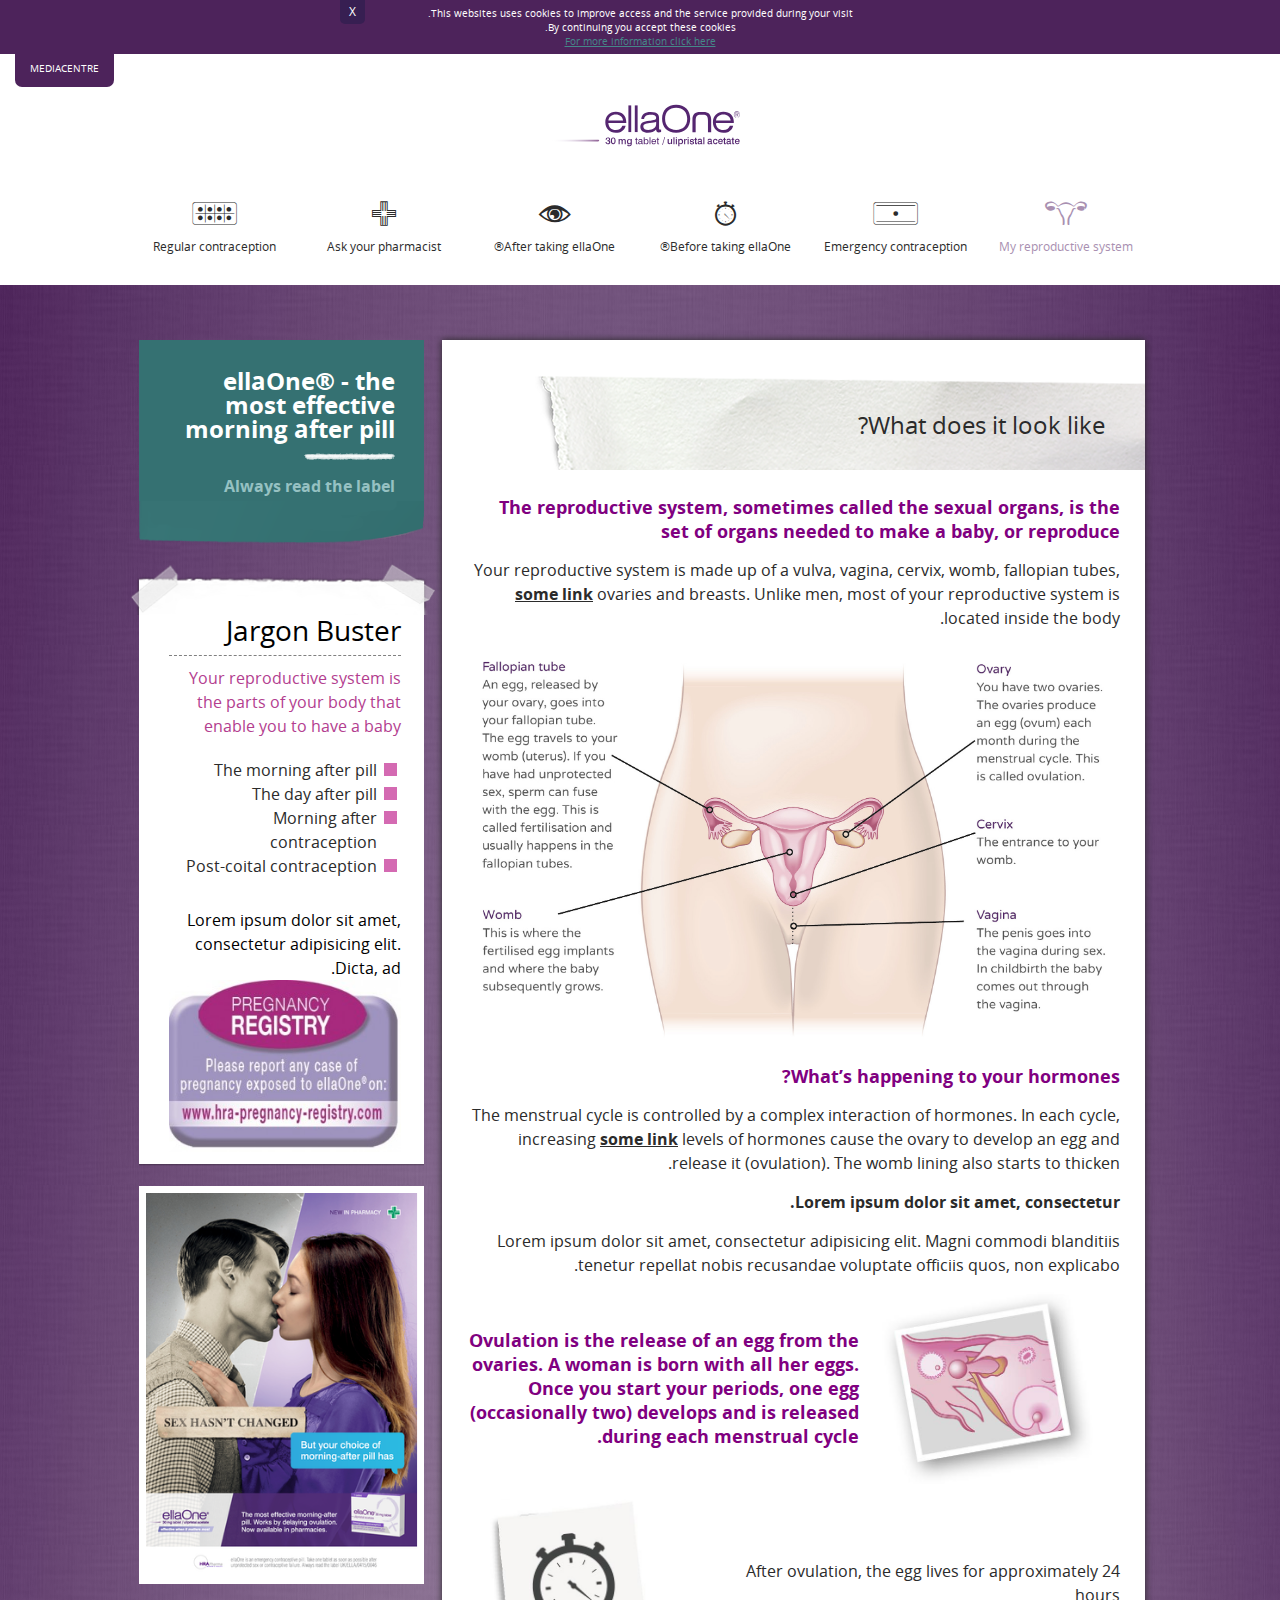
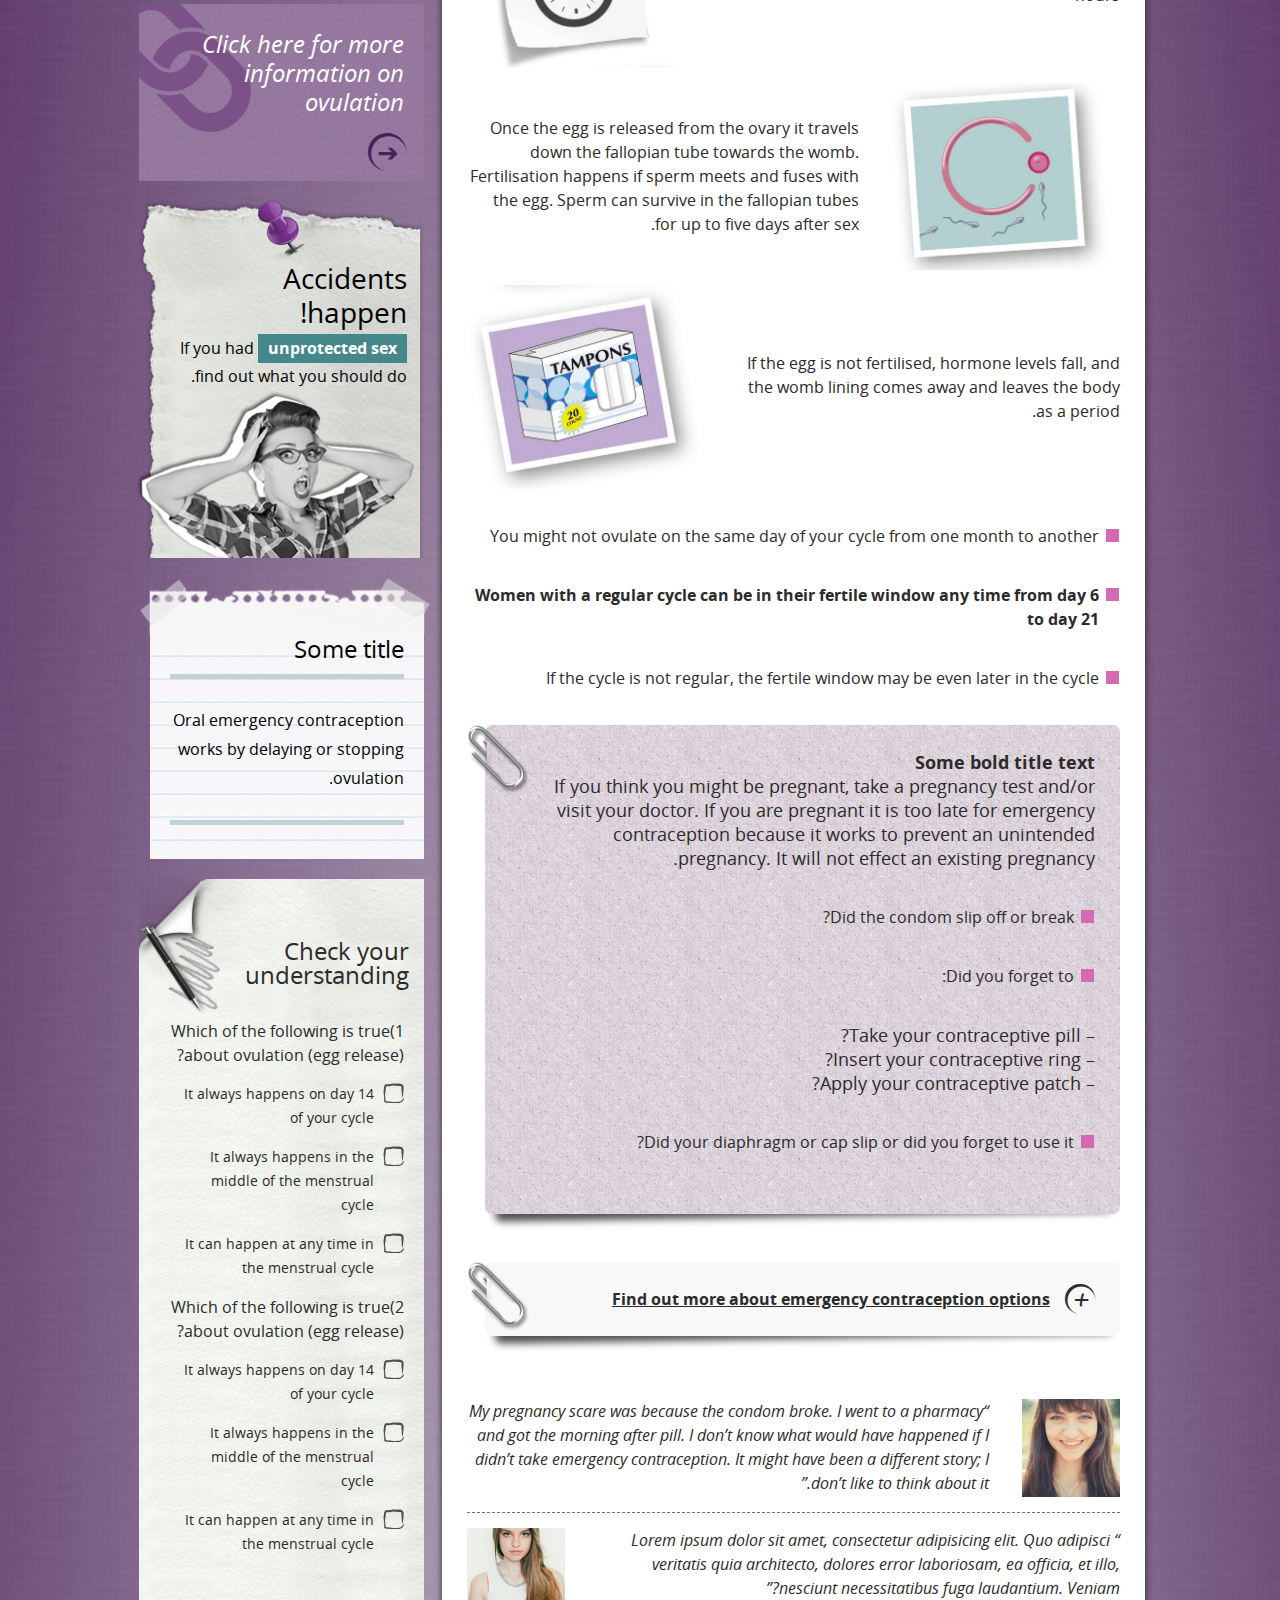
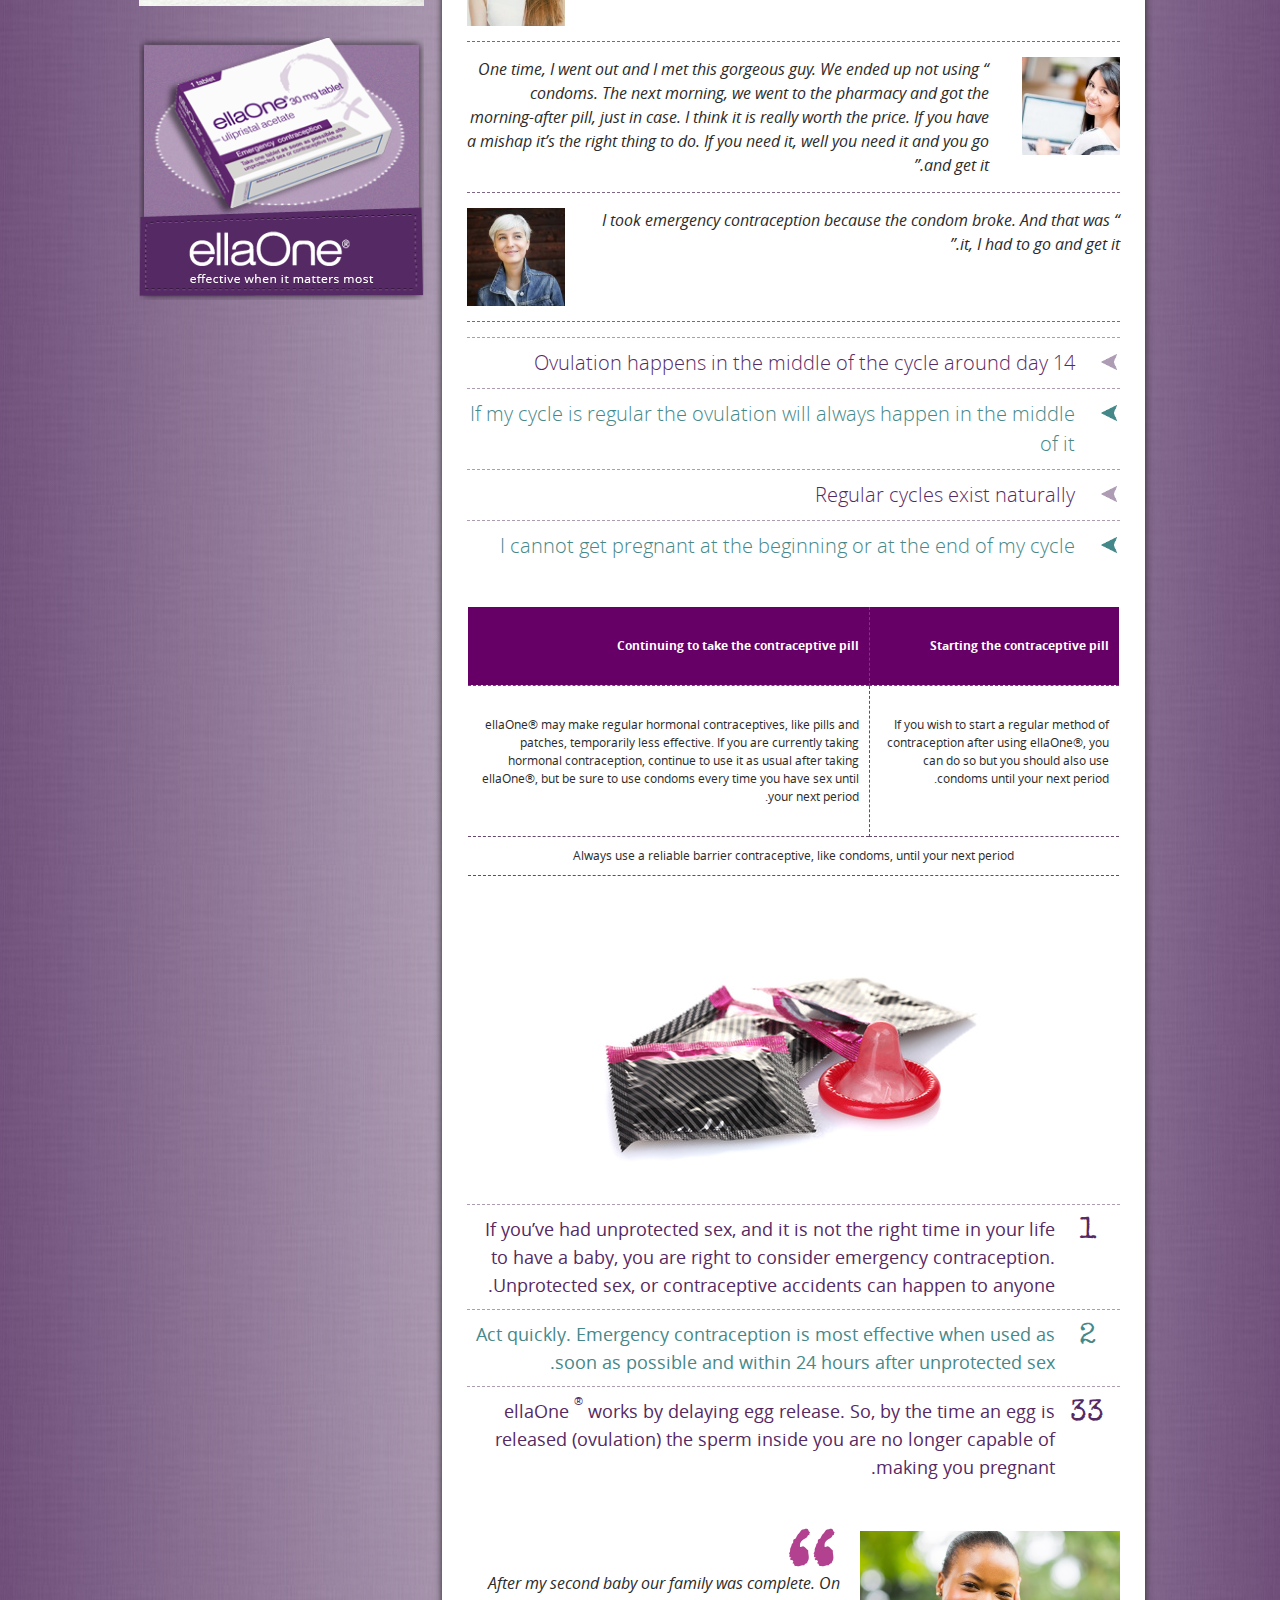
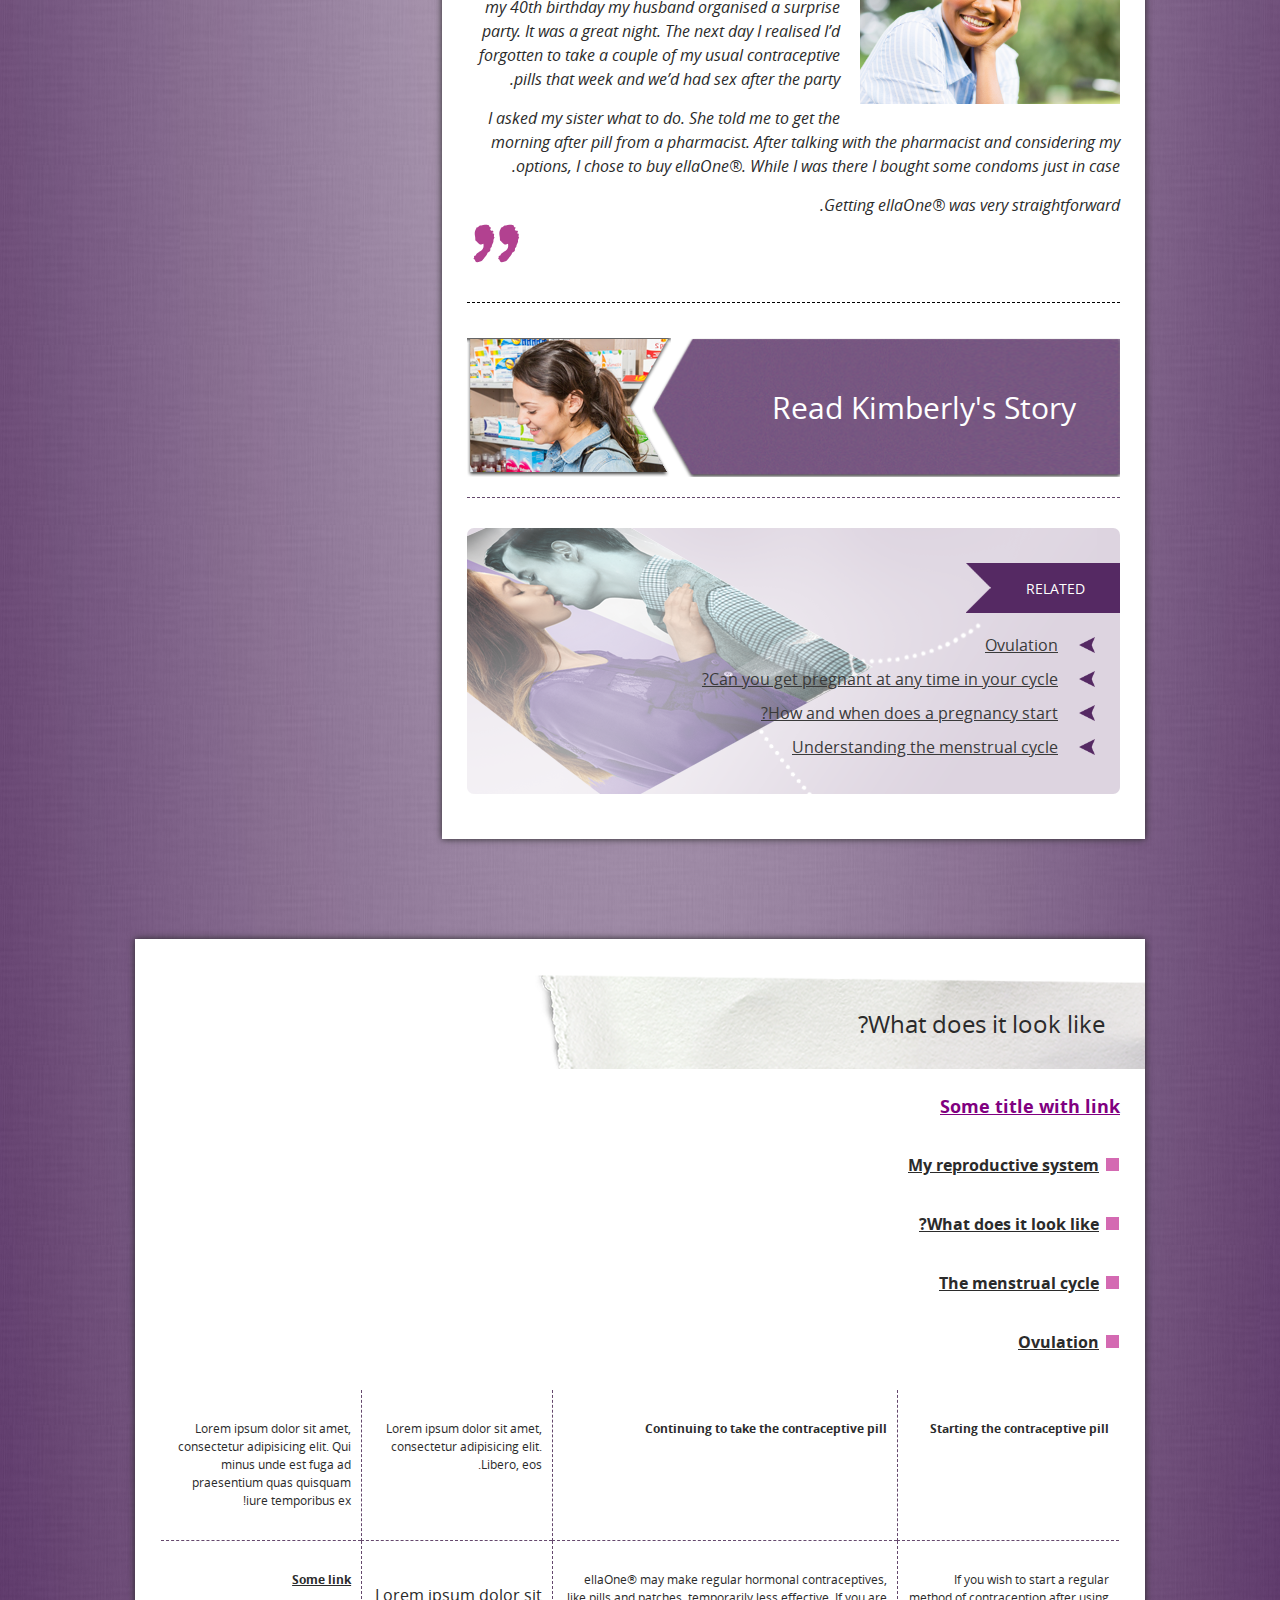
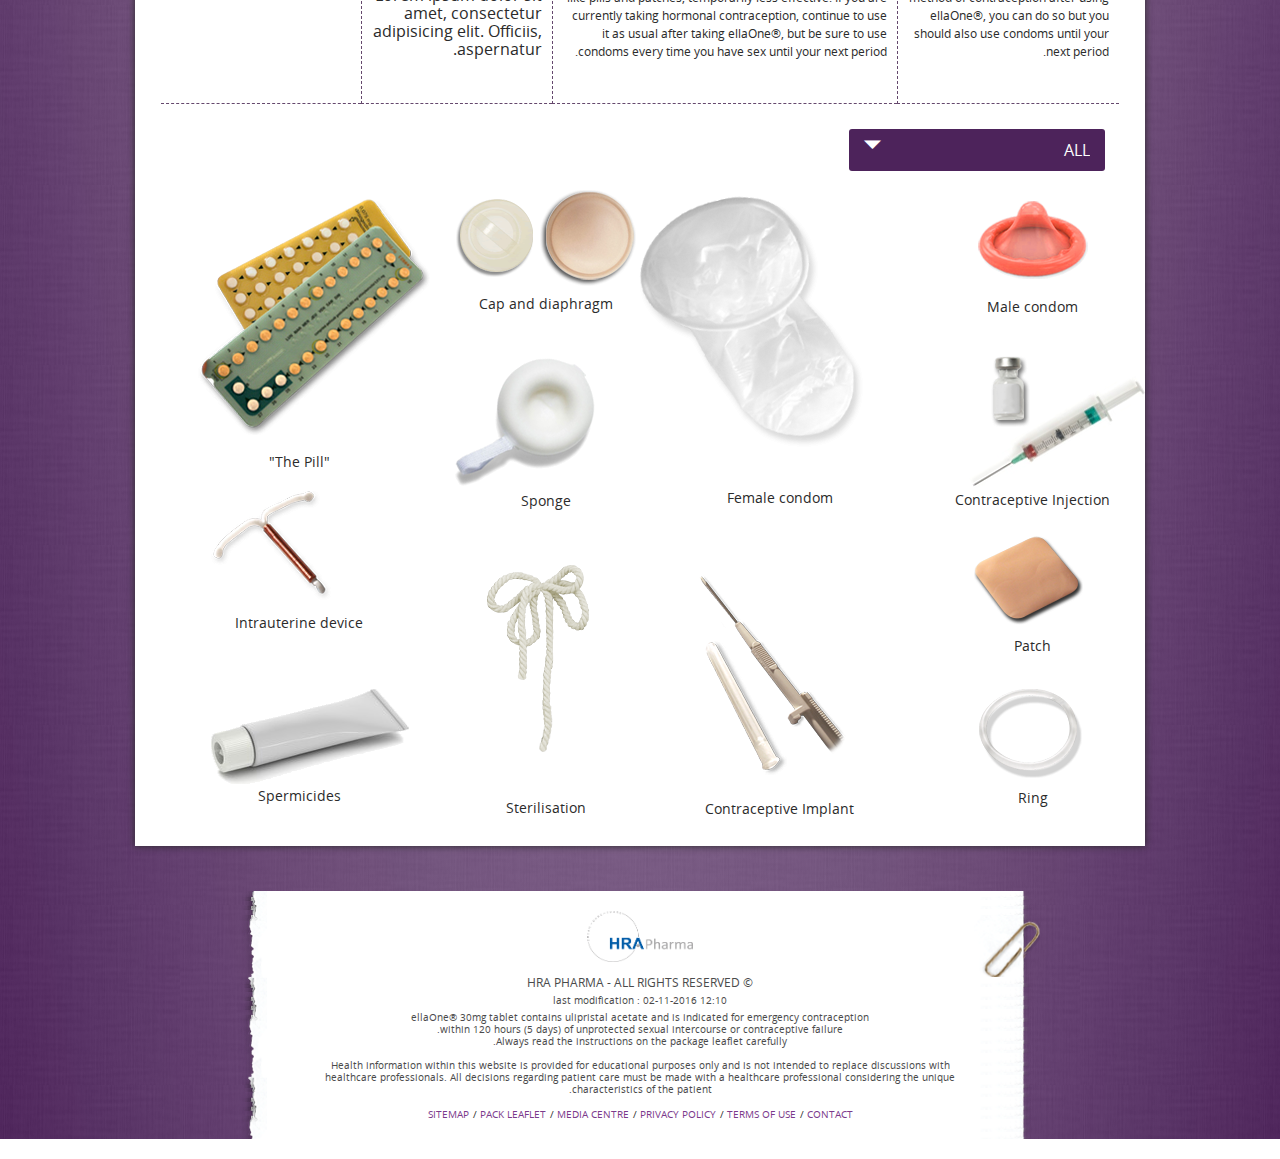
<file: product/page.html>
<!DOCTYPE html>
<html lang="en">

<head>
	<meta charset="utf-8">

	<title>ellaone page with and without sidebar layout</title>
	<meta name="description" content="">
	<meta http-equiv="X-UA-Compatible" content="IE=edge">
	<meta name="viewport" content="width=device-width, initial-scale=1">

	<!-- load project styles -->
	<link href="style.css" rel="stylesheet">

	<!--[if IE]>
	<link rel="stylesheet" type="text/css" href="css/ie9.css">
	<![endif]-->


</head>

<body class="body">

	<!-- HEADER -->
	<header class="header">
		
		<!-- cookies warning -->
		<div class="topline">
			<p class="topline__wrap" id="js-topline-wrap">
				This websites uses cookies to improve access and the service provided during your visit.
				<br>
				By continuing you accept these cookies.
				<br>
				<a href="uploads/sample.pdf" class="topline__link" target="_blank">For more information click here</a>
				<a href="#" class="topline__close-btn" id="js-topline-close-btn">X</a>
			</p>
		</div><!-- /.topline -->
		
		<!--mobile cookies warning -->
		<div class="topline-mobile" id="js-topline-mobile">
			<p class="topline-mobile__wrap">
				This websites uses cookies to improve access and the service provided during your visit.
				<br>
				By continuing you accept these cookies.
				<br>
				<a href="uploads/sample.pdf" class="topline-mobile__link" target="_blank">For more information click here</a>
				<a href="#" class="topline-mobile__close-btn" id="js-topline-mobile-close-btn">Close</a>
			</p>
		</div>

		<div class="header__link-wrap">
			<a href="#" class="header-link">Mediacentre</a>
		</div>
		
		<!-- logo and nav btn -->
		<div class="header__logo">
			<a href="index.html" class="logo">
				<img src="images/logo_baseline_en-GB.svg" alt="ellaOne (uk) | when it matters most" title="ellaOne (uk) | when it matters most" class="logo__img">
			</a>

			<a href="#" class="nav-btn" id="js-nav-btn">
				<span></span>
				<span></span>
				<span></span>
			</a>
		</div>
	</header>
	
	<!-- NAVIGATION -->
	<nav class="main-nav" id="js-main-nav">
		<div class="main-nav__wrap">
			<ul class="menu">
				<li class="active">
					<a href="#">
						<span>&#xe607;</span>
						My reproductive system
					</a>

					<ul class="sub-menu">
						<li class="active"><a href="#">What does it look like?</a></li>
						<li><a href="#">The menstrual cycle</a></li>
						<li><a href="#">Ovulation</a></li>
						<li><a href="#">Conception risk period</a></li>
						<li><a href="#">How and when does a pregnancy start</a></li>
						<li><a href="#">Common myths</a></li>
					</ul>
				</li>

				<li>
					<a href="#">
						<span>&#xe606;</span>
						Emergency contraception
					</a>

					<ul class="sub-menu">
						<li><a href="#">Is it right for me</a></li>
						<li><a href="#">Types of EC</a></li>
						<li><a href="#">How EC pills work</a></li>
						<li><a href="#">Sexually transmitted infections</a></li>
						<li><a href="#">Common myths</a></li>
					</ul>
				</li>

				<li>
					<a href="#">
						<span>&#xe605;</span>
						Before taking ellaOne&#174;
					</a>

					<ul class="sub-menu">
						<li><a href="#">What is ellaOne&#174;</a></li>
						<li><a href="#">How does ellaOne&#174; work?</a></li>
						<li><a href="#">What ellaOne&#174; is not</a></li>
						<li><a href="#">ellaOne&#174; is not suitable for</a></li>
						<li><a href="#">Things to tell your pharmacis</a></li>
						<li><a href="#">Taking ellaOne&#174; is simple</a></li>
					</ul>	
				</li>

				<li>
					<a href="#">
						<span>&#xe604;</span>
						After taking ellaOne&#174;
					</a>

					<ul class="sub-menu">
						<li><a href="#">If you are sick</a></li>
						<li><a href="#">Side effects</a></li>
						<li><a href="#">How do i know if it worked?</a></li>
						<li><a href="#">Breastfeeding</a></li>
						<li><a href="#">Sex after ellaOne&#174;</a></li>
						<li><a href="#">The contraceptive pill</a></li>
					</ul>	
				</li>

				<li>
					<a href="#">
						<span>&#xe60c;</span>
						Ask your pharmacist
					</a>

					<ul class="sub-menu">
						<li><a href="#">Pharmacy consultation</a></li>
						<li><a href="#">Planning what to say</a></li>
						<li><a href="#">Nicole`s story</a></li>
						<li><a href="#">Kimberly`s story</a></li>
					</ul>		
				</li>

				<li>
					<a href="#">
						<span>&#xe602;</span>
						Regular contraception
					</a>

					<ul class="sub-menu">
						<li><a href="#">Regular contraception</a></li>
						<li><a href="#">Tips to avoid contraceptive mishaps</a></li>
					</ul>	
				</li>
			</ul>
		</div>
	</nav>
	
	<!-- MAIN CONTENT -->
	<div class="main">

		<div class="main__bg"></div>

		<div class="main__wrap">
			
			<!-- layout with sidebar -->
			<div class="grid">

				<div class="col-70 l-col-100">
					<div class="page">
						<div class="page__wrap">

							<header class="page-header">
								<div class="page-header__wrap">
									<h1 class="page-header__title">What does it look like? </h1>
								</div>
							</header>

							<div class="page-content">
								<h2 class="page-content__title">The reproductive system, sometimes called the sexual organs, is the set of organs needed to make a baby, or reproduce</h2>

								<p class="page-content__info">Your reproductive system is made up of a vulva, vagina, cervix, womb, fallopian tubes, <a href="#">some link</a> ovaries and breasts. Unlike men, most of your reproductive system is located inside the body.</p>

								<p class="page-content__info">
									<a href="#">
										<img src="images/content/1.jpg" alt="">
									</a>
								</p>

								<h2 class="page-content__title">What’s happening to your hormones?</h2>

								<p class="page-content__info">The menstrual cycle is controlled by a complex interaction of hormones. In each cycle, increasing <a href="#">some link</a> levels of hormones cause the ovary to develop an egg and release it (ovulation). The womb lining also starts to thicken.</p>

								<p class="page-content__info"><b>Lorem ipsum dolor sit amet, consectetur.</b></p>

								<p>Lorem ipsum dolor sit amet, consectetur adipisicing elit. Magni commodi blanditiis tenetur repellat nobis recusandae voluptate officiis quos, non explicabo.</p>
								
								<!-- single table row -->
								<div class="page-table-row">
									<div>
										<img src="images/content/OV1.jpg" alt="">
									</div>

									<div>
										<h2 class="page-content__title">Ovulation is the release of an egg from the ovaries. A woman is born with all her eggs. Once you start your periods, one egg (occasionally two) develops and is released during each menstrual cycle.</h2>
									</div>
								</div>
								
								<!-- single table row alternative-->
								<div class="page-table-row page-table-row_alt">
									<div>
										<p class="page-content__info">After ovulation, the egg lives for approximately 24 hours</p>
									</div>

									<div>
										<img src="images/content/OV2.jpg" alt="">
									</div>
								</div>
								
								<!-- single table row -->
								<div class="page-table-row">
									<div>
										<img src="images/content/OV3.jpg" alt="">
									</div>

									<div>
										<p class="page-content__info">Once the egg is released from the ovary it travels down the fallopian tube towards the womb. Fertilisation happens if sperm meets and fuses with the egg. Sperm can survive in the fallopian tubes for up to five days after sex.</p>
									</div>
								</div>
								
								<!-- single table row alternative-->
								<div class="page-table-row page-table-row_alt">
									<div>
										<p class="page-content__info">If the egg is not fertilised, hormone levels fall, and the womb lining comes away and leaves the body as a period.</p>
									</div>

									<div>
										<img src="images/content/OV4.jpg" alt="">
									</div>
								</div>
								
								<!-- list -->
								<ul class="page-content__list">
									<li>You might not ovulate on the same day of your cycle from one month to another</li>
									<li><strong>Women with a regular cycle can be in their fertile window any time from day 6 to day 21</strong></li>
									<li>If the cycle is not regular, the fertile window may be even later in the cycle</li>
								</ul>

								<div class="hero">
									<div class="hero__content">
										<p><strong>Some bold title text</strong></p>
										<p>If you think you might be pregnant, take a pregnancy test and/or visit your doctor. If you are pregnant it is too late for emergency contraception because it works to prevent an unintended pregnancy. It will not effect an existing pregnancy.</p>

										<ul class="page-content__list">
											<li>Did the condom slip off or break?</li>
											<li>Did you forget to:</li>
										</ul>

										<p>– Take your contraceptive pill?</p>
										<p>– Insert your contraceptive ring?</p>
										<p>– Apply your contraceptive patch?</p>

										<ul class="page-content__list">
											<li>Did your diaphragm or cap slip or did you forget to use it?</li>
										</ul>
									</div>
									<div class="hero__deco"></div>
									<div class="hero__bottom"></div>
								</div>
								
								<!-- alt hero item -->
								<div class="hero">
									<div class="hero__content hero__content_alt">
										<span class="hero__content-deco">&#xe608;</span>
										<a href="#">Find out more about emergency contraception options </a>
									</div>
									<div class="hero__deco"></div>
									<div class="hero__bottom"></div>
								</div>

								<!-- reviews -->
								<ul class="review-list">
									<li>
										<a href="images/content/ww1.jpg">
											<img src="images/content/w1.jpg" alt="">
										</a>
										<p>“My pregnancy scare was because the condom broke. I went to a pharmacy and got the morning after pill. I don’t know what would have happened if I didn’t take emergency contraception. It might have been a different story; I don’t like to think about it.”</p>
									</li>

									<li>
										<a href="images/content/ww2.jpg">
											<img src="images/content/w2.jpg" alt="">
										</a>
										<p>“ Lorem ipsum dolor sit amet, consectetur adipisicing elit. Quo adipisci veritatis quia architecto, dolores error laboriosam, ea officia, et illo, nesciunt necessitatibus fuga laudantium. Veniam?”</p>
									</li>

									<li>
										<a href="images/content/ww3.jpg">
											<img src="images/content/w3.jpg" alt="">
										</a>
										<p>“ One time, I went out and I met this gorgeous guy. We ended up not using condoms. The next morning, we went to the pharmacy and got the morning-after pill, just in case. I think it is really worth the price. If you have a mishap it’s the right thing to do. If you need it, well you need it and you go and get it.”</p>
									</li>

									<li>
										<a href="images/content/ww4.jpg">
											<img src="images/content/w4.jpg" alt="">
										</a>
										<p>“ I took emergency contraception because the condom broke. And that was it, I had to go and get it.”</p>
									</li>
								</ul>
								
								<!-- accordion -->
								<div class="accordion">
									<div class="accordion__item">
										<div class="accordion__item-header">
											<span class="accordion__item-header-icon"></span>
											<p>Ovulation happens in the middle of the cycle around day 14</p>
										</div>
										<div class="accordion__item-body">
											<div class="accordion__item-body-wrap">
												<span class="accordion__item-body-arrow"></span>
												<span class="accordion__item-label">
													False
													<span class="accordion__item-label-deco"></span>
												</span>
												<p>Lorem ipsum dolor sit amet, consectetur adipisicing elit. Ipsum, labore quis in ratione non. <a href="#">some link</a> Laudantium, illo, voluptate! Aspernatur recusandae, inventore expedita ullam accusantium dolorum nemo earum, beatae dolore aut quidem.</p>
											</div>
										</div>
									</div>

									<div class="accordion__item">
										<div class="accordion__item-header">
											<span class="accordion__item-header-icon"></span>
											<p>If my cycle is regular the ovulation will always happen in the middle of it</p>
										</div>
										<div class="accordion__item-body">
											<div class="accordion__item-body-wrap">
												<span class="accordion__item-body-arrow"></span>
												<span class="accordion__item-label">
													False
													<span class="accordion__item-label-deco"></span>
												</span>
												<p>Lorem ipsum dolor sit amet, consectetur adipisicing elit. Ipsum, labore quis in ratione non. Laudantium, illo, voluptate! Aspernatur recusandae, inventore expedita ullam accusantium dolorum nemo earum, beatae dolore aut quidem.</p>
											</div>
										</div>
									</div>

									<div class="accordion__item">
										<div class="accordion__item-header">
											<span class="accordion__item-header-icon"></span>
											<p>Regular cycles exist naturally</p>
										</div>
										<div class="accordion__item-body">
											<div class="accordion__item-body-wrap">
												<span class="accordion__item-body-arrow"></span>
												<span class="accordion__item-label">
													False
													<span class="accordion__item-label-deco"></span>
												</span>
												<p>Lorem ipsum dolor sit amet, consectetur adipisicing elit. Ipsum, labore quis in ratione non. Laudantium, illo, voluptate! Aspernatur recusandae, inventore expedita ullam accusantium dolorum nemo earum, beatae dolore aut quidem.</p>
											</div>
										</div>
									</div>

									<div class="accordion__item">
										<div class="accordion__item-header">
											<span class="accordion__item-header-icon"></span>
											<p>I cannot get pregnant at the beginning or at the end of my cycle</p>
										</div>
										<div class="accordion__item-body">
											<div class="accordion__item-body-wrap">
												<span class="accordion__item-body-arrow"></span>
												<span class="accordion__item-label">
													False
													<span class="accordion__item-label-deco"></span>
												</span>
												<p>Lorem ipsum dolor sit amet, consectetur adipisicing elit. Ipsum, labore quis in ratione non. Laudantium, illo, voluptate! Aspernatur recusandae, inventore expedita ullam accusantium dolorum nemo earum, beatae dolore aut quidem.</p>
											</div>
										</div>
									</div>
								</div>

								<!-- table -->
								<div class="table-wrap">
									<table class="table">
										<tbody>
											<tr>
												<td style="background-color: #660066">
													<span style="color: #ffffff">
														<strong>Starting the contraceptive pill</strong>
													</span>
												</td>
												<td style="background-color: #660066">
													<span style="color: #ffffff">
														<strong>Continuing to take the contraceptive pill</strong>
													</span>
												</td>
											</tr>
											<tr>
												<td>If you wish to start a regular method of contraception after using ellaOne®, you can do so but you should also use condoms until your next period.</td>
												<td>ellaOne® may make regular hormonal contraceptives, like  pills and patches, temporarily less effective. If you are currently taking hormonal contraception, continue to use it as usual after taking ellaOne®, but be sure to use condoms every time you have sex until your next period.</td>
											</tr>
										</tbody>
										
										<tfoot>
											<tr>
												<td style="text-align: center" colspan="2"> Always use a reliable barrier contraceptive, like condoms, until your next period</td>
											</tr>
										</tfoot>
									</table>
								</div>


								<p class="page-content__info aligncenter">
									<a href="#">
										<img src="images/content/condoms2.jpg" alt="">
									</a>
								</p>

								<ol class="ordered-list">
									<li>
										<span>1</span>
										<div>
											<p>If you’ve had unprotected sex, and it is not the right time in your life to have a baby, you are right to consider emergency contraception. Unprotected sex, or contraceptive accidents can happen to anyone.</p>
										</div>
									</li>
									<li>
										<span>2</span>
										<div>
											<p>
												Act quickly. Emergency contraception is most effective when used as soon as possible and within 24 hours after unprotected sex.
											</p>
										</div>
									</li>
									<li>
										<span>33</span>
										<div>
											<p>ellaOne <sup>®</sup> works by delaying egg release. So, by the time an egg is released (ovulation) the sperm inside you are no longer capable of making you pregnant.</p>
										</div>
									</li>
								</ol>

								<div class="story">
									<img src="images/content/photo.jpg" alt="" class="story__photo">
									<blockquote class="story__quote">
										<p>After my second baby our family was complete. On my 40th birthday my husband organised a surprise party. It was a great night. The next day I realised I’d forgotten to take a couple of my usual contraceptive pills that week and we’d had sex after the party.</p>
										<p>I asked my sister what to do. She told me to get the morning after pill from a pharmacist. After talking with the pharmacist and considering my options, I chose to buy ellaOne®. While I was there I bought some condoms just in case.</p>
										<p>Getting ellaOne® was very straightforward.</p>
									</blockquote>
								</div>

								<a class="related-story" href="#">
									<div class="related-story__banner">
										<span>Read Kimberly's Story</span>
									</div>
									<img src="images/content/story11.png" alt="" class="related-story__img">
								</a>

							</div><!-- /.page-content -->
							
							<div class="page__related">
								
								<div class="related">
									<div class="related__wrap">
										<span class="related__title">
											Related 
											<span class="related__title-deco"></span>
										</span>

										<ul class="related__list">
											<li><a href="#">Ovulation</a></li>
											<li><a href="#">Can you get pregnant at any time in your cycle?</a></li>
											<li><a href="#">How and when does a pregnancy start?</a></li>
											<li><a href="#">Understanding the menstrual cycle</a></li>
										</ul>
									</div>
								</div><!-- /.related -->

							</div>

						</div><!-- /.page__wrap -->
					</div>
				</div>

				<div class="col-30 l-hide">
					<div class="sidebar">
						
						<!-- label -->
						<div class="sidebar__item">
							<div class="label">
								<div class="label__body">
									<p class="label__title">ellaOne® - the most effective morning after pill</p>
									<img src="images/related_modern_barre.png" alt="" class="label__img">
									<p class="label__subtitle">Always read the label</p>
								</div>
								<div class="label__footer"></div>
							</div><!-- /.label -->
						</div><!-- /.sidebar__item -->

						<!-- jargon -->
						<div class="sidebar__item">
							<div class="jargon">
								<div class="jargon__header"></div>
								<div class="jargon__body">
									<p class="jargon__title">Jargon Buster</p>
									<p class="jargon__info">Your reproductive system is the parts of your body that enable you to have a baby</p>
									<ul class="jargon__list">
										<li>The morning after pill</li>
										<li>The day after pill</li>
										<li>Morning after contraception</li>
										<li>Post-coital contraception</li>
									</ul>
									<p class="jargon__info jargon__info_alt">Lorem ipsum dolor sit amet, consectetur adipisicing elit. Dicta, ad.</p>
									<a href="#" class="jargon__img-link">
										<img src="images/registry-stamp.jpg" alt="">
									</a>
								</div>
								<div class="jargon__footer"></div>
							</div>
						</div><!-- /.sidebar__item -->

						<!-- image -->
						<div class="sidebar__item">
							<img src="images/kiss_sidebar.png" alt="Kiss" title="Kiss">
						</div><!-- /.sidebar__item -->

						<!-- link-item -->
						<div class="sidebar__item">
							<a class="link-item" href="#">
								<div class="link-item__wrap">
									<p class="link-item__text">Click here for more information on ovulation</p>
									<p class="link-item__icon">&#xe600;</p>
								</div>
							</a>
						</div><!-- /.sidebar__item -->

						<!-- accident -->
						<div class="sidebar__item">
							<div class="accident">
								<div class="accident__top">
									<img src="images/happen_punaise.png" alt="">
									<p>
										Accidents
										<br>
										happen!
									</p>
								</div>
								<div class="accident__body">
									<div class="accident__body-wrap">
										<p>If you had <span>unprotected sex</span> find out what you should do.</p>
										<img src="images/happen_woman.png" alt="">
									</div>	
								</div>
							</div>
						</div><!-- /.sidebar__item -->

						<!-- reminder -->
						<div class="sidebar__item">
							<div class="reminder">
								<div class="reminder__header">
									<img src="images/related_retro_top.png" alt="">
								</div>
								<div class="reminder__body">
									<div class="reminder__body-wrap">
										<p class="reminder__title">Some title</p>
									<p class="reminder__info">Oral emergency contraception works by delaying or stopping ovulation.</p>
									</div>
								</div>
							</div>
						</div><!-- /.sidebar__item -->

						<!-- quizz -->
						<div class="sidebar__item">
							<div class="quizz">
								<div class="quizz__header">
									<p class="quizz__header-title">
										Check your understanding 
									</p>
								</div>
								<div class="quizz__body">
									<div class="quizz__text">
										1)Which of the following is true about ovulation (egg release)?
									</div>

									<ul class="quizz__list" data-question="0">
										<li data-answer="0">It always happens on day 14 of your cycle</li>
										<li data-answer="1">It always happens in the middle of the menstrual cycle</li>
										<li data-answer="2">It can happen at any time in the menstrual cycle</li>
									</ul>
			
									<div class="quizz__answer quizz__answer_incorrect" data-question="0" data-answer="0">
										<div class="quizz__answer-top"></div>
										<div class="quizz__answer-mid">
											<p>Incorrect. Egg release (ovulation) can happen at any time in the menstrual cycle</p>
										</div>
										<div class="quizz__answer-bot"></div>
									</div>

									<div class="quizz__answer quizz__answer_incorrect" data-question="0" data-answer="1">
										<div class="quizz__answer-top"></div>
										<div class="quizz__answer-mid">
											<p>Incorrect. Egg release (ovulation) can happen at any time in the menstrual cycle</p>
										</div>
										<div class="quizz__answer-bot"></div>
									</div>

									<div class="quizz__answer quizz__answer_correct" data-question="0" data-answer="2">
										<div class="quizz__answer-top"></div>
										<div class="quizz__answer-mid">
											<p>Correct!</p>
										</div>
										<div class="quizz__answer-bot"></div>
									</div>
									
								</div>

								<div class="quizz__body">
									<div class="quizz__text">
										2)Which of the following is true about ovulation (egg release)?
									</div>

									<ul class="quizz__list" data-question="1">
										<li data-answer="0">It always happens on day 14 of your cycle</li>
										<li data-answer="1">It always happens in the middle of the menstrual cycle</li>
										<li data-answer="2">It can happen at any time in the menstrual cycle</li>
									</ul>
			
									<div class="quizz__answer quizz__answer_incorrect" data-question="1" data-answer="0">
										<div class="quizz__answer-top"></div>
										<div class="quizz__answer-mid">
											<p>Incorrect. Egg release (ovulation) can happen at any time in the menstrual cycle</p>
										</div>
										<div class="quizz__answer-bot"></div>
									</div>

									<div class="quizz__answer quizz__answer_incorrect" data-question="1" data-answer="1">
										<div class="quizz__answer-top"></div>
										<div class="quizz__answer-mid">
											<p>Incorrect. Egg release (ovulation) can happen at any time in the menstrual cycle</p>
										</div>
										<div class="quizz__answer-bot"></div>
									</div>

									<div class="quizz__answer quizz__answer_correct" data-question="1" data-answer="2">
										<div class="quizz__answer-top"></div>
										<div class="quizz__answer-mid">
											<p>Correct!</p>
										</div>
										<div class="quizz__answer-bot"></div>
									</div>
									
								</div>
							</div><!-- /.quizz -->
						</div><!-- /.sidebar__item -->

						<!-- banner -->
						<div class="sidebar__item">
							<a href="#" class="banner">
								<span class="banner__bg" style="background-image: url('images/ellaone_sidebar.png') "></span>
								<img src="images/ellaone_title.png" alt="" class="banner__img">
							</a>
						</div><!-- /.sidebar__item -->


						<div class="sidebar__item">
							
						</div><!-- /.sidebar__item -->

					</div>	
				</div>
			</div><!-- /.grid -->


			<!-- layout without sidebar -->
			<div class="grid">
				<div class="col-100">
					<div class="page">
						<div class="page__wrap">

							<header class="page-header">
								<div class="page-header__wrap">
									<h1 class="page-header__title">What does it look like? </h1>
								</div>
							</header>

							<div class="page-content">

								<h2 class="page-content__title"><a href="#">Some title with link</a></h2>

								<ul class="page-content__list">
									<li>
										<b><a href="#">My reproductive system</a></b>
									</li>
									<li>
										<b><a href="#">What does it look like?</a></b>
									</li>
									<li>
										<b><a href="#">The menstrual cycle</a></b>
									</li>
									<li>
										<b><a href="#">Ovulation</a></b>
									</li>
								</ul>
								
								<div class="table-wrap">
									<table class="table">
									<tbody>
										<tr>
											<td>
												<span>
													<strong>Starting the contraceptive pill</strong>
												</span>
											</td>
											<td>
												<span>
													<strong>Continuing to take the contraceptive pill</strong>
												</span>
											</td>
											<td>
												Lorem ipsum dolor sit amet, consectetur adipisicing elit. Libero, eos.
											</td>
											<td>
												Lorem ipsum dolor sit amet, consectetur adipisicing elit. Qui minus unde est fuga ad praesentium quas quisquam iure temporibus ex!
											</td>
										</tr>
										<tr>
											<td>If you wish to start a regular method of contraception after using ellaOne®, you can do so but you should also use condoms until your next period.</td>
											<td>ellaOne® may make regular hormonal contraceptives, like  pills and patches, temporarily less effective. If you are currently taking hormonal contraception, continue to use it as usual after taking ellaOne®, but be sure to use condoms every time you have sex until your next period.</td>
											<td>
												<p>Lorem ipsum dolor sit amet, consectetur adipisicing elit. Officiis, aspernatur.</p>
											</td>
											<td>
												<a href="#">Some link</a>
											</td>
										</tr>
									</tbody>	
									</table>
								</div>

							</div>

							<!-- filter for desktop -->
							<div class="filter">
								<div class="filter__header">
									<div class="filter__select" id="filter-select">
										<span class="filter__select-text" id="filter-text">ALL</span>
										<span class="filter__select-arrow">&#xe60e;</span>
										<ul class="filter__select-list" id="filter-list">
											<li data-filter="*">All</li>
											<li data-filter=".barrier">Barrier methods</li>
											<li data-filter=".hormonal">Hormonal contraceptive methods</li>
											<li data-filter=".iud">Spermicides and sterilisation</li>
										</ul>
									</div>
								</div>

								<div class="filter__body">

									<div class="filter__item barrier" data-category="barrier">
										<div class="filter__item-method">
											<img class="filter__item-img" src="images/content/contraception_condom_gris.png" alt="">
											<img class="filter__item-img-colored" src="images/content/contraception_condom.png" alt="">
											<span class="filter__item-name">Male condom</span>
										</div>
										<div class="filter__item-answer">
											<div class="filter__item-answer-wrap">
												<img src="images/box_answer_fleche_left.png" alt="">
												<p class="filter__item-answer-title">What is it?</p>
												<p class="filter__item-answer-text">A thin sheath rolled onto an erect penis before sex. Forms a barrier that stops sperm (and sexually transmitted infections) getting into your body</p>
												<p class="filter__item-answer-title">How often?</p>
												<p class="filter__item-answer-text">Use every time you have sex</p>
											</div>
										</div>
									</div>

									<div class="filter__item barrier" data-category="barrier">
										<div class="filter__item-method">
											<img class="filter__item-img" src="images/content/contraception_female_condom_gris.png" alt="">
											<img class="filter__item-img-colored" src="images/content/contraception_female_condom_gris.png" alt="">
											<span class="filter__item-name">Female condom</span>
										</div>
										<div class="filter__item-answer">
											<div class="filter__item-answer-wrap">
												<img src="images/box_answer_fleche_left.png" alt="">
												<p class="filter__item-answer-title">What is it?</p>
												<p class="filter__item-answer-text">A sheath or pouch inserted into the vagina before sex. Forms a barrier that stops sperm (and sexually transmitted infections) getting into your body</p>
												<p class="filter__item-answer-title">How often?</p>
												<p class="filter__item-answer-text">Use every time you have sex</p>
											</div>
										</div>
									</div>

									<div class="filter__item barrier" data-category="barrier">
										<div class="filter__item-method">
											<img class="filter__item-img" src="images/content/contraception_dia_gris.png" alt="">
											<img class="filter__item-img-colored" src="images/content/contraception_dia.png" alt="">
											<span class="filter__item-name">Cap and diaphragm</span>
										</div>
										<div class="filter__item-answer">
											<div class="filter__item-answer-wrap">
												<img src="images/box_answer_fleche_left.png" alt="">
												<p class="filter__item-answer-title">What is it?</p>
												<p class="filter__item-answer-text">Round latex or silicon domes that block the cervix. Need to be used with spermicide</p>
												<p class="filter__item-answer-title">How often?</p>
												<p class="filter__item-answer-text">Put in every time you have sex (but can be done hours ahead of time)</p>
											</div>
										</div>
									</div>

									<div class="filter__item hormonal" data-category="hormonal">
										<div class="filter__item-method">
											<img class="filter__item-img" src="images/content/contraception_pillu_gris.png" alt="">
											<img class="filter__item-img-colored" src="images/content/contraception_pillu.png" alt="">
											<span class="filter__item-name">"The Pill"</span>
										</div>
										<div class="filter__item-answer">
											<div class="filter__item-answer-wrap">
												<img src="images/box_answer_fleche_left.png" alt="">
												<p class="filter__item-answer-title">What is it?</p>
												<p class="filter__item-answer-text">Hormone tablets. If you wish to start or continue using hormonal contraception, you can do so after using ellaOne <sup>®</sup> , however, you should be advised to use a reliable barrier method until the next menstrual period.</p>
												<p class="filter__item-answer-title">How often?</p>
												<p class="filter__item-answer-text">Once a day, everyday</p>
											</div>
										</div>
									</div>

									<div class="filter__item hormonal" data-category="hormonal">
										<div class="filter__item-method">
											<img class="filter__item-img" src="images/content/contraception_inject_gris.png" alt="">
											<img class="filter__item-img-colored" src="images/content/contraception_inject.png" alt="">
											<span class="filter__item-name">Contraceptive Injection</span>
										</div>
										<div class="filter__item-answer">
											<div class="filter__item-answer-wrap">
												<img src="images/box_answer_fleche_left.png" alt="">
												<p class="filter__item-answer-title">What is it?</p>
												<p class="filter__item-answer-text">An injection of a contraceptive hormone</p>
												<p class="filter__item-answer-title">How often?</p>
												<p class="filter__item-answer-text">One injection every three months</p>
											</div>
										</div>
									</div>

									<div class="filter__item barrier" data-category="barrier">
										<div class="filter__item-method">
											<img class="filter__item-img" src="images/content/contraception_sponge_gris.png" alt="">
											<img class="filter__item-img-colored" src="images/content/contraception_sponge.png" alt="">
											<span class="filter__item-name">Sponge</span>
										</div>
										<div class="filter__item-answer">
											<div class="filter__item-answer-wrap">
												<img src="images/box_answer_fleche_left.png" alt="">
												<p class="filter__item-answer-title">What is it?</p>
												<p class="filter__item-answer-text">A round piece of white plastic foam that blocks the cervix and releases spermicide</p>
												<p class="filter__item-answer-title">How often?</p>
												<p class="filter__item-answer-text">Put in every time you have sex (but can be done hours ahead of time)</p>
											</div>
										</div>
									</div>

									<div class="filter__item hormonal" data-category="hormonal">
										<div class="filter__item-method">
											<img class="filter__item-img" src="images/content/contraception_sterilet_gris.png" alt="">
											<img class="filter__item-img-colored" src="images/content/contraception_sterilet.png" alt="">
											<span class="filter__item-name">Intrauterine device</span>
										</div>
										<div class="filter__item-answer">
											<div class="filter__item-answer-wrap">
												<img src="images/box_answer_fleche_left.png" alt="">
												<p class="filter__item-answer-title">What is it?</p>
												<p class="filter__item-answer-text">A T-shaped device that is inserted in the womb. Two types: hormonal or copper</p>
												<p class="filter__item-answer-title">How often?</p>
												<p class="filter__item-answer-text">It’s inserted once and lasts for between 3 and 10 years depending on the type</p>
											</div>
										</div>
									</div>

									<div class="filter__item hormonal" data-category="hormonal">
										<div class="filter__item-method">
											<img class="filter__item-img" src="images/content/contraception_implant_gris.png" alt="">
											<img class="filter__item-img-colored" src="images/content/contraception_implant.png" alt="">
											<span class="filter__item-name">Contraceptive Implant</span>
										</div>
										<div class="filter__item-answer">
											<div class="filter__item-answer-wrap">
												<img src="images/box_answer_fleche_left.png" alt="">
												<p class="filter__item-answer-title">What is it?</p>
												<p class="filter__item-answer-text">A small rod inserted in the upper arm which releases hormones</p>
												<p class="filter__item-answer-title">How often?</p>
												<p class="filter__item-answer-text">Quick insertion and lasts for up to 3 years</p>
											</div>
										</div>
									</div>

									<div class="filter__item hormonal" data-category="hormonal">
										<div class="filter__item-method">
											<img class="filter__item-img" src="images/content/contraception_patch_gris.png" alt="">
											<img class="filter__item-img-colored" src="images/content/contraception_patch.png" alt="">
											<span class="filter__item-name">Patch</span>
										</div>
										<div class="filter__item-answer">
											<div class="filter__item-answer-wrap">
												<img src="images/box_answer_fleche_left.png" alt="">
												<p class="filter__item-answer-title">What is it?</p>
												<p class="filter__item-answer-text">A thin hormonal ‘sticker’</p>
												<p class="filter__item-answer-title">How often?</p>
												<p class="filter__item-answer-text">Patch changed once a week</p>
											</div>
										</div>
									</div>

									<div class="filter__item iud" data-category="iud">
										<div class="filter__item-method">
											<img class="filter__item-img" src="images/content/contraception_steril_gris.png" alt="">
											<img class="filter__item-img-colored" src="images/content/contraception_steril.png" alt="">
											<span class="filter__item-name">Sterilisation</span>
										</div>
										<div class="filter__item-answer">
											<div class="filter__item-answer-wrap">
												<img src="images/box_answer_fleche_left.png" alt="">
												<p class="filter__item-answer-title">What is it?</p>
												<p class="filter__item-answer-text">Men or women can have the tubes that carry sperm or eggs closed or blocked.</p>
												<p class="filter__item-answer-title">How often?</p>
												<p class="filter__item-answer-text">Sterilisation is a permanent method of contraception. It is difficult to reverse.</p>
											</div>
										</div>
									</div>

									<div class="filter__item iud" data-category="iud">
										<div class="filter__item-method">
											<img class="filter__item-img" src="images/content/contraception_spermicides_gris.png" alt="">
											<img class="filter__item-img-colored" src="images/content/contraception_spermicides.png" alt="">
											<span class="filter__item-name">Spermicides</span>
										</div>
										<div class="filter__item-answer">
											<div class="filter__item-answer-wrap">
												<img src="images/box_answer_fleche_left.png" alt="">
												<p class="filter__item-answer-title">What is it?</p>
												<p class="filter__item-answer-text">Creams, films, foams, gels and suppositories that are inserted into the vagina. They work best with other barrier methods</p>
												<p class="filter__item-answer-title">How often?</p>
												<p class="filter__item-answer-text">Must apply every time you have sex</p>
											</div>
										</div>
									</div>

									<div class="filter__item hormonal" data-category="hormonal">
										<div class="filter__item-method">
											<img class="filter__item-img" src="images/content/contraception_ring.png" alt="">
											<img class="filter__item-img-colored" src="images/content/contraception_ring.png" alt="">
											<span class="filter__item-name">Ring</span>
										</div>
										<div class="filter__item-answer">
											<div class="filter__item-answer-wrap">
												<img src="images/box_answer_fleche_left.png" alt="">
												<p class="filter__item-answer-title">What is it?</p>
												<p class="filter__item-answer-text">Small bendable hormonal ring that goes in the vagina</p>
												<p class="filter__item-answer-title">How often?</p>
												<p class="filter__item-answer-text">Insert ring. Wait 3 weeks. Remove ring. Wait 1 week. Repeat.</p>
											</div>
										</div>
									</div>
									
								</div>
							</div><!-- /.filter -->

							<!-- mobile version -->
							<div class="filter-mobile">

								<h2 class="filter-mobile__title">Barrier methods</h2>
								<div class="filter-mobile__body">
									<ul class="filter-mobile__accordion">
										<li class="filter-mobile__accordion-item">
											<header>
												<h3>Male condom</h3>
											</header>
											<div class="filter-mobile__accordion-item-body">
												<img src="images/content/contraception_condom.png" alt="">
												<p class="filter-mobile__accordion-item-subtitle">What is it?</p>
												<p class="filter-mobile__accordion-item-text">A thin sheath rolled onto an erect penis before sex. Forms a barrier that stops sperm (and sexually transmitted infections) getting into your body</p>
												<p class="filter-mobile__accordion-item-subtitle">How often?</p>
												<p class="filter-mobile__accordion-item-text">Use every time you have sex</p>
											</div>
										</li>

										<li class="filter-mobile__accordion-item">
											<header>
												<h3>Female condom</h3>
											</header>
											<div class="filter-mobile__accordion-item-body">
												<img src="images/content/contraception_female_condom_gris.png" alt="">
												<p class="filter-mobile__accordion-item-subtitle">What is it?</p>
												<p class="filter-mobile__accordion-item-text">A sheath or pouch inserted into the vagina before sex. Forms a barrier that stops sperm (and sexually transmitted infections) getting into your body</p>
												<p class="filter-mobile__accordion-item-subtitle">How often?</p>
												<p class="filter-mobile__accordion-item-text">Use every time you have sex</p>
											</div>
										</li>

										<li class="filter-mobile__accordion-item">
											<header>
												<h3>Cap and diaphragm</h3>
											</header>
											<div class="filter-mobile__accordion-item-body">
												<img src="images/content/contraception_dia.png" alt="">
												<p class="filter-mobile__accordion-item-subtitle">What is it?</p>
												<p class="filter-mobile__accordion-item-text">Round latex or silicon domes that block the cervix. Need to be used with spermicide</p>
												<p class="filter-mobile__accordion-item-subtitle">How often?</p>
												<p class="filter-mobile__accordion-item-text">Put in every time you have sex (but can be done hours ahead of time)</p>
											</div>
										</li>

										<li class="filter-mobile__accordion-item">
											<header>
												<h3>Sponge</h3>
											</header>
											<div class="filter-mobile__accordion-item-body">
												<img src="images/content/contraception_sponge.png" alt="">
												<p class="filter-mobile__accordion-item-subtitle">What is it?</p>
												<p class="filter-mobile__accordion-item-text">A round piece of white plastic foam that blocks the cervix and releases spermicide</p>
												<p class="filter-mobile__accordion-item-subtitle">How often?</p>
												<p class="filter-mobile__accordion-item-text">Put in every time you have sex (but can be done hours ahead of time)</p>
											</div>
										</li>
									</ul>
								</div>

								<h2 class="filter-mobile__title">Barrier methods</h2>
								<div class="filter-mobile__body">
									<ul class="filter-mobile__accordion">
										<li class="filter-mobile__accordion-item">
											<header>
												<h3>"The pill"</h3>
											</header>
											<div class="filter-mobile__accordion-item-body">
												<img src="images/content/contraception_pillu.png" alt="">
												<p class="filter-mobile__accordion-item-subtitle">What is it?</p>
												<p class="filter-mobile__accordion-item-text">Hormone tablets. If you wish to start or continue using hormonal contraception, you can do so after using ellaOne <sup>®</sup> , however, you should be advised to use a reliable barrier method until the next menstrual period.</p>
												<p class="filter-mobile__accordion-item-subtitle">How often?</p>
												<p class="filter-mobile__accordion-item-text">Once a day, everyday</p>
											</div>
										</li>

										<li class="filter-mobile__accordion-item">
											<header>
												<h3>Contaceptive Injection</h3>
											</header>
											<div class="filter-mobile__accordion-item-body">
												<img src="images/content/contraception_inject.png" alt="">
												<p class="filter-mobile__accordion-item-subtitle">What is it?</p>
												<p class="filter-mobile__accordion-item-text">An injection of a contraceptive hormone</p>
												<p class="filter-mobile__accordion-item-subtitle">How often?</p>
												<p class="filter-mobile__accordion-item-text">One injection every three months</p>
											</div>
										</li>

										<li class="filter-mobile__accordion-item">
											<header>
												<h3>Intrauterine device</h3>
											</header>
											<div class="filter-mobile__accordion-item-body">
												<img src="images/content/contraception_sterilet.png" alt="">
												<p class="filter-mobile__accordion-item-subtitle">What is it?</p>
												<p class="filter-mobile__accordion-item-text">A T-shaped device that is inserted in the womb. Two types: hormonal or copper</p>
												<p class="filter-mobile__accordion-item-subtitle">How often?</p>
												<p class="filter-mobile__accordion-item-text">It’s inserted once and lasts for between 3 and 10 years depending on the type</p>
											</div>
										</li>

										<li class="filter-mobile__accordion-item">
											<header>
												<h3>Contraceptive Implant</h3>
											</header>
											<div class="filter-mobile__accordion-item-body">
												<img src="images/content/contraception_implant.png" alt="">
												<p class="filter-mobile__accordion-item-subtitle">What is it?</p>
												<p class="filter-mobile__accordion-item-text">A small rod inserted in the upper arm which releases hormones</p>
												<p class="filter-mobile__accordion-item-subtitle">How often?</p>
												<p class="filter-mobile__accordion-item-text">Quick insertion and lasts for up to 3 years</p>
											</div>
										</li>

										<li class="filter-mobile__accordion-item">
											<header>
												<h3>Patch</h3>
											</header>
											<div class="filter-mobile__accordion-item-body">
												<img src="images/content/contraception_patch.png" alt="">
												<p class="filter-mobile__accordion-item-subtitle">What is it?</p>
												<p class="filter-mobile__accordion-item-text">A thin hormonal ‘sticker’</p>
												<p class="filter-mobile__accordion-item-subtitle">How often?</p>
												<p class="filter-mobile__accordion-item-text">Patch changed once a week</p>
											</div>
										</li>

										<li class="filter-mobile__accordion-item">
											<header>
												<h3>Ring</h3>
											</header>
											<div class="filter-mobile__accordion-item-body">
												<img src="images/content/contraception_ring.png" alt="">
												<p class="filter-mobile__accordion-item-subtitle">What is it?</p>
												<p class="filter-mobile__accordion-item-text">Small bendable hormonal ring that goes in the vagina</p>
												<p class="filter-mobile__accordion-item-subtitle">How often?</p>
												<p class="filter-mobile__accordion-item-text">Insert ring. Wait 3 weeks. Remove ring. Wait 1 week. Repeat.</p>
											</div>
										</li>
									</ul>
								</div>

								<h2 class="filter-mobile__title">Spermicides and sterilisation</h2>
								<div class="filter-mobile__body">
									<ul class="filter-mobile__accordion">
										<li class="filter-mobile__accordion-item">
											<header>
												<h3>Sterilisation</h3>
											</header>
											<div class="filter-mobile__accordion-item-body">
												<img src="images/content/contraception_steril.png" alt="">
												<p class="filter-mobile__accordion-item-subtitle">What is it?</p>
												<p class="filter-mobile__accordion-item-text">Men or women can have the tubes that carry sperm or eggs closed or blocked.</p>
												<p class="filter-mobile__accordion-item-subtitle">How often?</p>
												<p class="filter-mobile__accordion-item-text">Sterilisation is a permanent method of contraception. It is difficult to reverse.</p>
											</div>
										</li>

										<li class="filter-mobile__accordion-item">
											<header>
												<h3>Spermicides</h3>
											</header>
											<div class="filter-mobile__accordion-item-body">
												<img src="images/content/contraception_spermicides.png" alt="">
												<p class="filter-mobile__accordion-item-subtitle">What is it?</p>
												<p class="filter-mobile__accordion-item-text">Creams, films, foams, gels and suppositories that are inserted into the vagina. They work best with other barrier methods</p>
												<p class="filter-mobile__accordion-item-subtitle">How often?</p>
												<p class="filter-mobile__accordion-item-text">Must apply every time you have sex</p>
											</div>
										</li>
									</ul>
								</div>

							</div>
			
						</div><!-- /.page__wrap -->
					</div><!-- /.page -->
				</div>
			</div><!-- /.grid -->

		</div><!-- /.main__wrap -->
		
		<!-- FOOTER -->
		<footer class="footer">
			<div class="footer__wrap">
				
				
					<div class="footer__logo-wrap">
						<a href="#" class="footer__logo" target="_blank">
							<img src="images/logo_hra.png" alt="alt">
						</a>
					</div>

					<p class="footer__info footer__info_copyrights">© HRA PHARMA - ALL RIGHTS RESERVED</p>

					<p class="footer__info">last modification : 02-11-2016 12:10</p>

					<p class="footer__info">
						ellaOne® 30mg tablet contains ulipristal acetate and is indicated for emergency contraception
						<br>
						within 120 hours (5 days) of unprotected sexual intercourse or contraceptive failure.
						<br>
						Always read the instructions on the package leaflet carefully.
						<br>
						<br>
						Health information within this website is provided for educational purposes only and is not intended to replace discussions with healthcare professionals.  All decisions regarding patient care must be made with a healthcare professional considering the unique characteristics of the patient.
					</p>

					<nav class="footer__nav">
						<ul class="footer-menu">
							<li><a href="mailto:somemail.somemail.com">Contact</a></li>
							<li><a href="#">Terms of use</a></li>
							<li><a href="#">Privacy policy</a></li>
							<li><a href="#">Media centre</a></li>
							<li><a href="#">Pack leaflet</a></li>
							<li><a href="#">Sitemap</a></li>
						</ul>
					</nav>
				
			</div><!-- /.footer__wrap -->
		</footer>

	</div>

	
<!-- JQuery -->
<script src="https://ajax.googleapis.com/ajax/libs/jquery/2.2.0/jquery.min.js"></script>
<!-- Isotope (Masonry) -->
<script src="lib/isotope/isotope.pkgd.min.js"></script>
<!-- main js -->
<script src="js/app.js"></script>
</body>
</html>
</file>
<file: product/style.css>
* {
  margin: 0;
  padding: 0;
  font: inherit;
  box-sizing: border-box;
}
article,
aside,
details,
figcaption,
figure,
footer,
header,
hgroup,
main,
nav,
section,
summary {
  display: block;
}
audio,
canvas,
progress,
video {
  display: inline-block;
  vertical-align: baseline;
}
audio:not([controls]) {
  display: none;
  height: 0;
}
[hidden],
template {
  display: none;
}
html {
  font-family: sans-serif;
  -ms-text-size-adjust: 100%;
  -webkit-text-size-adjust: 100%;
  -webkit-tap-highlight-color: rgba(0,0,0,0);
  -webkit-focus-ring-color: rgba(255,255,255,0);
  cursor: default;
}
body {
  font-size: 100%;
  line-height: 1;
  -moz-osx-font-smoothing: grayscale;
  -webkit-font-smoothing: antialiased;
}
a {
  background: transparent;
}
*:focus,
*:active,
*:hover {
  outline: none;
}
hr {
  box-sizing: content-box;
  height: 0;
}
ol,
ul {
  list-style: none;
}
pre {
  tab-size: 4;
  white-space: pre-wrap;
}
q {
  quotes: '\201C' '\201D' '\2018' '\2019';
}
img {
  border: none;
}
svg:not(:root) {
  overflow: hidden;
}
button,
input {
  line-height: normal;
}
button,
select {
  text-transform: none;
}
button {
  overflow: visible;
}
button,
html input[type='button'],
input[type='reset'],
input[type='submit'] {
  -webkit-appearance: button;
  cursor: pointer;
}
button[disabled],
html input[disabled] {
  cursor: default;
}
input[type='checkbox'],
input[type='radio'] {
  box-sizing: border-box;
}
input[type='number']::-webkit-inner-spin-button,
input[type='number']::-webkit-outer-spin-button {
  height: auto;
}
input[type='search'] {
  -webkit-appearance: textfield;
  box-sizing: content-box;
}
input[type='search']::-webkit-search-cancel-button,
input[type='search']::-webkit-search-decoration {
  -webkit-appearance: none;
}
button::-moz-focus-inner,
input::-moz-focus-inner {
  border: none;
  padding: 0;
}
textarea {
  overflow: auto;
  vertical-align: top;
}
button,
input,
select[multiple],
textarea {
  background-image: none;
}
input,
select,
textarea {
  -webkit-border-radius: 0;
  -moz-border-radius: 0;
  -o-border-radius: 0;
  border-radius: 0;
  box-shadow: none;
}
input,
textarea {
  resize: none;
  user-select: text;
}
[placeholder]:focus::placeholder {
  color: transparent;
}
table {
  border-collapse: collapse;
  border-spacing: 0;
}
@font-face {
  font-family: 'Open Sans Hebrew';
  src: url("fonts/opensanshebrew-bold-webfont.eot");
  src: url("fonts/opensanshebrew-bold-webfont.eot?#iefix") format('embedded-opentype'), url("fonts/opensanshebrew-bold-webfont.woff") format('woff'), url("fonts/opensanshebrew-bold-webfont.ttf") format('truetype'), url("fonts/opensanshebrew-bold-webfont.svg#8b4b25a9e6dee2304c08fefb363a9190") format('svg');
  font-style: normal;
  font-weight: 700;
}
@font-face {
  font-family: 'Open Sans Hebrew';
  src: url("fonts/opensanshebrew-regular-webfont.eot");
  src: url("fonts/opensanshebrew-regular-webfont.eot?#iefix") format('embedded-opentype'), url("fonts/opensanshebrew-regular-webfont.woff") format('woff'), url("fonts/opensanshebrew-regular-webfont.ttf") format('truetype'), url("fonts/opensanshebrew-regular-webfont.svg#265e1bf8eadfa92b8d955acd546bd2c3") format('svg');
  font-style: normal;
  font-weight: 400;
}
@font-face {
  font-family: 'Open Sans Hebrew';
  src: url("fonts/opensanshebrew-italic-webfont.eot");
  src: url("fonts/opensanshebrew-italic-webfont.eot?#iefix") format('embedded-opentype'), url("fonts/opensanshebrew-italic-webfont.woff") format('woff'), url("fonts/opensanshebrew-italic-webfont.ttf") format('truetype'), url("fonts/opensanshebrew-italic-webfont.svg#c710e2592c6201f5dff5fe5ae74e9d58") format('svg');
  font-style: italic;
  font-weight: 400;
}
@font-face {
  font-family: 'Open Sans Hebrew';
  src: url("fonts/opensanshebrew-light-webfont.eot"); /* IE9 Compat Modes */
  src: url("fonts/opensanshebrew-light-webfont.eot?#iefix") format('embedded-opentype'), url("fonts/opensanshebrew-light-webfont.woff") format('woff'), url("fonts/opensanshebrew-light-webfont.ttf") format('truetype'), url("fonts/opensanshebrew-light-webfont.svg#1e3cbe1d61c0f2b766b8aff35f09f556") format('svg');
  font-style: normal;
  font-weight: 200;
}
@font-face {
  font-family: "hrafont";
  src: url("fonts/hrafont.eot");
/* Pour IE9 Compat mode */
  src: url("fonts/hrafontd41d.eot?#iefix") format('embedded-opentype'), url("fonts/hrafont.woff") format('woff'), url("fonts/hrafont.svg#abcd") format('svg'), url("fonts/hrafont.ttf") format('truetype');
}
@font-face {
  font-family: "SpecialElite";
  src: url("fonts/specialelite-webfont.eot");
  src: url("fonts/specialelite-webfontd41d.eot?#iefix") format('embedded-opentype'), url("fonts/specialelite-webfont.woff") format('woff'), url("fonts/specialelite-webfont.svg#abcd") format('svg'), url("fonts/specialelite-webfont.ttf") format('truetype');
}
*,
*:before,
*:after {
  -webkit-box-sizing: border-box;
  -moz-box-sizing: border-box;
  box-sizing: border-box;
}
[class*='col-'] {
  min-height: 1px;
  float: left;
}
.container {
  width: 1140px;
  margin: 0 auto;
  max-width: 100%;
}
.container.main-menu-container {
  width: 1490px;
}
.container.head-container {
  width: 1220px;
}
.container.connect-container {
  width: 1255px;
}
.container.wide {
  width: 1400px;
}
.container.narrow {
  width: 1040px;
}
.grid {
  margin: 0;
}
.grid:before,
.grid:after,
.clear:before,
.clear:after {
  content: "";
  display: table;
  clear: both;
}
.hide,
.col-0 {
  display: none;
}
.col-1-3 {
  width: 33.33%;
}
.col-2-3 {
  width: 66.66%;
}
.col-1-4 {
  width: 25%;
}
.col-3-4 {
  width: 75%;
}
.col-1-6 {
  width: 16.66%;
}
.col-1 {
  width: 1%;
}
.col-2 {
  width: 2%;
}
.col-3 {
  width: 3%;
}
.col-4 {
  width: 4%;
}
.col-5 {
  width: 5%;
}
.col-6 {
  width: 6%;
}
.col-7 {
  width: 7%;
}
.col-8 {
  width: 8%;
}
.col-9 {
  width: 9%;
}
.col-10 {
  width: 10%;
}
.col-11 {
  width: 11%;
}
.col-12 {
  width: 12%;
}
.col-13 {
  width: 13%;
}
.col-14 {
  width: 14%;
}
.col-15 {
  width: 15%;
}
.col-16 {
  width: 16%;
}
.col-17 {
  width: 17%;
}
.col-18 {
  width: 18%;
}
.col-19 {
  width: 19%;
}
.col-20 {
  width: 20%;
}
.col-21 {
  width: 21%;
}
.col-22 {
  width: 22%;
}
.col-23 {
  width: 23%;
}
.col-24 {
  width: 24%;
}
.col-25 {
  width: 25%;
}
.col-26 {
  width: 26%;
}
.col-27 {
  width: 27%;
}
.col-28 {
  width: 28%;
}
.col-29 {
  width: 29%;
}
.col-30 {
  width: 30%;
}
.col-31 {
  width: 31%;
}
.col-32 {
  width: 32%;
}
.col-33 {
  width: 33%;
}
.col-34 {
  width: 34%;
}
.col-35 {
  width: 35%;
}
.col-36 {
  width: 36%;
}
.col-37 {
  width: 37%;
}
.col-38 {
  width: 38%;
}
.col-39 {
  width: 39%;
}
.col-40 {
  width: 40%;
}
.col-41 {
  width: 41%;
}
.col-42 {
  width: 42%;
}
.col-43 {
  width: 43%;
}
.col-44 {
  width: 44%;
}
.col-45 {
  width: 45%;
}
.col-46 {
  width: 46%;
}
.col-47 {
  width: 47%;
}
.col-48 {
  width: 48%;
}
.col-49 {
  width: 49%;
}
.col-50 {
  width: 50%;
}
.col-51 {
  width: 51%;
}
.col-52 {
  width: 52%;
}
.col-53 {
  width: 53%;
}
.col-54 {
  width: 54%;
}
.col-55 {
  width: 55%;
}
.col-56 {
  width: 56%;
}
.col-57 {
  width: 57%;
}
.col-58 {
  width: 58%;
}
.col-59 {
  width: 59%;
}
.col-60 {
  width: 60%;
}
.col-61 {
  width: 61%;
}
.col-62 {
  width: 62%;
}
.col-63 {
  width: 63%;
}
.col-64 {
  width: 64%;
}
.col-65 {
  width: 65%;
}
.col-66 {
  width: 66%;
}
.col-67 {
  width: 67%;
}
.col-68 {
  width: 68%;
}
.col-69 {
  width: 69%;
}
.col-70 {
  width: 70%;
}
.col-71 {
  width: 71%;
}
.col-72 {
  width: 72%;
}
.col-73 {
  width: 73%;
}
.col-74 {
  width: 74%;
}
.col-75 {
  width: 75%;
}
.col-76 {
  width: 76%;
}
.col-77 {
  width: 77%;
}
.col-78 {
  width: 78%;
}
.col-79 {
  width: 79%;
}
.col-80 {
  width: 80%;
}
.col-81 {
  width: 81%;
}
.col-82 {
  width: 82%;
}
.col-83 {
  width: 83%;
}
.col-84 {
  width: 84%;
}
.col-85 {
  width: 85%;
}
.col-86 {
  width: 86%;
}
.col-87 {
  width: 87%;
}
.col-88 {
  width: 88%;
}
.col-89 {
  width: 89%;
}
.col-90 {
  width: 90%;
}
.col-91 {
  width: 91%;
}
.col-92 {
  width: 92%;
}
.col-93 {
  width: 93%;
}
.col-94 {
  width: 94%;
}
.col-95 {
  width: 95%;
}
.col-96 {
  width: 96%;
}
.col-97 {
  width: 97%;
}
.col-98 {
  width: 98%;
}
.col-99 {
  width: 99%;
}
.col-100 {
  width: 100%;
}
@media only screen and (max-width: 1400px) {
  .xl-hide,
  .xl-col-0 {
    display: none;
  }
  .xl-show {
    display: block;
  }
  .xl-col-1-3 {
    width: 33.33%;
  }
  .xl-col-2-3 {
    width: 66.66%;
  }
  .xl-col-1-4 {
    width: 25%;
  }
  .xl-col-3-4 {
    width: 75%;
  }
  .xl-col-1-6 {
    width: 16.66%;
  }
  .xl-col-1 {
    width: 1%;
  }
  .xl-col-2 {
    width: 2%;
  }
  .xl-col-3 {
    width: 3%;
  }
  .xl-col-4 {
    width: 4%;
  }
  .xl-col-5 {
    width: 5%;
  }
  .xl-col-6 {
    width: 6%;
  }
  .xl-col-7 {
    width: 7%;
  }
  .xl-col-8 {
    width: 8%;
  }
  .xl-col-9 {
    width: 9%;
  }
  .xl-col-10 {
    width: 10%;
  }
  .xl-col-11 {
    width: 11%;
  }
  .xl-col-12 {
    width: 12%;
  }
  .xl-col-13 {
    width: 13%;
  }
  .xl-col-14 {
    width: 14%;
  }
  .xl-col-15 {
    width: 15%;
  }
  .xl-col-16 {
    width: 16%;
  }
  .xl-col-17 {
    width: 17%;
  }
  .xl-col-18 {
    width: 18%;
  }
  .xl-col-19 {
    width: 19%;
  }
  .xl-col-20 {
    width: 20%;
  }
  .xl-col-21 {
    width: 21%;
  }
  .xl-col-22 {
    width: 22%;
  }
  .xl-col-23 {
    width: 23%;
  }
  .xl-col-24 {
    width: 24%;
  }
  .xl-col-25 {
    width: 25%;
  }
  .xl-col-26 {
    width: 26%;
  }
  .xl-col-27 {
    width: 27%;
  }
  .xl-col-28 {
    width: 28%;
  }
  .xl-col-29 {
    width: 29%;
  }
  .xl-col-30 {
    width: 30%;
  }
  .xl-col-31 {
    width: 31%;
  }
  .xl-col-32 {
    width: 32%;
  }
  .xl-col-33 {
    width: 33%;
  }
  .xl-col-34 {
    width: 34%;
  }
  .xl-col-35 {
    width: 35%;
  }
  .xl-col-36 {
    width: 36%;
  }
  .xl-col-37 {
    width: 37%;
  }
  .xl-col-38 {
    width: 38%;
  }
  .xl-col-39 {
    width: 39%;
  }
  .xl-col-40 {
    width: 40%;
  }
  .xl-col-41 {
    width: 41%;
  }
  .xl-col-42 {
    width: 42%;
  }
  .xl-col-43 {
    width: 43%;
  }
  .xl-col-44 {
    width: 44%;
  }
  .xl-col-45 {
    width: 45%;
  }
  .xl-col-46 {
    width: 46%;
  }
  .xl-col-47 {
    width: 47%;
  }
  .xl-col-48 {
    width: 48%;
  }
  .xl-col-49 {
    width: 49%;
  }
  .xl-col-50 {
    width: 50%;
  }
  .xl-col-51 {
    width: 51%;
  }
  .xl-col-52 {
    width: 52%;
  }
  .xl-col-53 {
    width: 53%;
  }
  .xl-col-54 {
    width: 54%;
  }
  .xl-col-55 {
    width: 55%;
  }
  .xl-col-56 {
    width: 56%;
  }
  .xl-col-57 {
    width: 57%;
  }
  .xl-col-58 {
    width: 58%;
  }
  .xl-col-59 {
    width: 59%;
  }
  .xl-col-60 {
    width: 60%;
  }
  .xl-col-61 {
    width: 61%;
  }
  .xl-col-62 {
    width: 62%;
  }
  .xl-col-63 {
    width: 63%;
  }
  .xl-col-64 {
    width: 64%;
  }
  .xl-col-65 {
    width: 65%;
  }
  .xl-col-66 {
    width: 66%;
  }
  .xl-col-67 {
    width: 67%;
  }
  .xl-col-68 {
    width: 68%;
  }
  .xl-col-69 {
    width: 69%;
  }
  .xl-col-70 {
    width: 70%;
  }
  .xl-col-71 {
    width: 71%;
  }
  .xl-col-72 {
    width: 72%;
  }
  .xl-col-73 {
    width: 73%;
  }
  .xl-col-74 {
    width: 74%;
  }
  .xl-col-75 {
    width: 75%;
  }
  .xl-col-76 {
    width: 76%;
  }
  .xl-col-77 {
    width: 77%;
  }
  .xl-col-78 {
    width: 78%;
  }
  .xl-col-79 {
    width: 79%;
  }
  .xl-col-80 {
    width: 80%;
  }
  .xl-col-81 {
    width: 81%;
  }
  .xl-col-82 {
    width: 82%;
  }
  .xl-col-83 {
    width: 83%;
  }
  .xl-col-84 {
    width: 84%;
  }
  .xl-col-85 {
    width: 85%;
  }
  .xl-col-86 {
    width: 86%;
  }
  .xl-col-87 {
    width: 87%;
  }
  .xl-col-88 {
    width: 88%;
  }
  .xl-col-89 {
    width: 89%;
  }
  .xl-col-90 {
    width: 90%;
  }
  .xl-col-91 {
    width: 91%;
  }
  .xl-col-92 {
    width: 92%;
  }
  .xl-col-93 {
    width: 93%;
  }
  .xl-col-94 {
    width: 94%;
  }
  .xl-col-95 {
    width: 95%;
  }
  .xl-col-96 {
    width: 96%;
  }
  .xl-col-97 {
    width: 97%;
  }
  .xl-col-98 {
    width: 98%;
  }
  .xl-col-99 {
    width: 99%;
  }
  .xl-col-100 {
    width: 100%;
  }
}
@media only screen and (max-width: 1100px) {
  .l-hide,
  .l-col-0 {
    display: none;
  }
  .l-show {
    display: block;
  }
  .l-col-1-3 {
    width: 33.33%;
  }
  .l-col-2-3 {
    width: 66.66%;
  }
  .l-col-1-4 {
    width: 25%;
  }
  .l-col-3-4 {
    width: 75%;
  }
  .l-col-1-6 {
    width: 16.66%;
  }
  .l-col-1 {
    width: 1%;
  }
  .l-col-2 {
    width: 2%;
  }
  .l-col-3 {
    width: 3%;
  }
  .l-col-4 {
    width: 4%;
  }
  .l-col-5 {
    width: 5%;
  }
  .l-col-6 {
    width: 6%;
  }
  .l-col-7 {
    width: 7%;
  }
  .l-col-8 {
    width: 8%;
  }
  .l-col-9 {
    width: 9%;
  }
  .l-col-10 {
    width: 10%;
  }
  .l-col-11 {
    width: 11%;
  }
  .l-col-12 {
    width: 12%;
  }
  .l-col-13 {
    width: 13%;
  }
  .l-col-14 {
    width: 14%;
  }
  .l-col-15 {
    width: 15%;
  }
  .l-col-16 {
    width: 16%;
  }
  .l-col-17 {
    width: 17%;
  }
  .l-col-18 {
    width: 18%;
  }
  .l-col-19 {
    width: 19%;
  }
  .l-col-20 {
    width: 20%;
  }
  .l-col-21 {
    width: 21%;
  }
  .l-col-22 {
    width: 22%;
  }
  .l-col-23 {
    width: 23%;
  }
  .l-col-24 {
    width: 24%;
  }
  .l-col-25 {
    width: 25%;
  }
  .l-col-26 {
    width: 26%;
  }
  .l-col-27 {
    width: 27%;
  }
  .l-col-28 {
    width: 28%;
  }
  .l-col-29 {
    width: 29%;
  }
  .l-col-30 {
    width: 30%;
  }
  .l-col-31 {
    width: 31%;
  }
  .l-col-32 {
    width: 32%;
  }
  .l-col-33 {
    width: 33%;
  }
  .l-col-34 {
    width: 34%;
  }
  .l-col-35 {
    width: 35%;
  }
  .l-col-36 {
    width: 36%;
  }
  .l-col-37 {
    width: 37%;
  }
  .l-col-38 {
    width: 38%;
  }
  .l-col-39 {
    width: 39%;
  }
  .l-col-40 {
    width: 40%;
  }
  .l-col-41 {
    width: 41%;
  }
  .l-col-42 {
    width: 42%;
  }
  .l-col-43 {
    width: 43%;
  }
  .l-col-44 {
    width: 44%;
  }
  .l-col-45 {
    width: 45%;
  }
  .l-col-46 {
    width: 46%;
  }
  .l-col-47 {
    width: 47%;
  }
  .l-col-48 {
    width: 48%;
  }
  .l-col-49 {
    width: 49%;
  }
  .l-col-50 {
    width: 50%;
  }
  .l-col-51 {
    width: 51%;
  }
  .l-col-52 {
    width: 52%;
  }
  .l-col-53 {
    width: 53%;
  }
  .l-col-54 {
    width: 54%;
  }
  .l-col-55 {
    width: 55%;
  }
  .l-col-56 {
    width: 56%;
  }
  .l-col-57 {
    width: 57%;
  }
  .l-col-58 {
    width: 58%;
  }
  .l-col-59 {
    width: 59%;
  }
  .l-col-60 {
    width: 60%;
  }
  .l-col-61 {
    width: 61%;
  }
  .l-col-62 {
    width: 62%;
  }
  .l-col-63 {
    width: 63%;
  }
  .l-col-64 {
    width: 64%;
  }
  .l-col-65 {
    width: 65%;
  }
  .l-col-66 {
    width: 66%;
  }
  .l-col-67 {
    width: 67%;
  }
  .l-col-68 {
    width: 68%;
  }
  .l-col-69 {
    width: 69%;
  }
  .l-col-70 {
    width: 70%;
  }
  .l-col-71 {
    width: 71%;
  }
  .l-col-72 {
    width: 72%;
  }
  .l-col-73 {
    width: 73%;
  }
  .l-col-74 {
    width: 74%;
  }
  .l-col-75 {
    width: 75%;
  }
  .l-col-76 {
    width: 76%;
  }
  .l-col-77 {
    width: 77%;
  }
  .l-col-78 {
    width: 78%;
  }
  .l-col-79 {
    width: 79%;
  }
  .l-col-80 {
    width: 80%;
  }
  .l-col-81 {
    width: 81%;
  }
  .l-col-82 {
    width: 82%;
  }
  .l-col-83 {
    width: 83%;
  }
  .l-col-84 {
    width: 84%;
  }
  .l-col-85 {
    width: 85%;
  }
  .l-col-86 {
    width: 86%;
  }
  .l-col-87 {
    width: 87%;
  }
  .l-col-88 {
    width: 88%;
  }
  .l-col-89 {
    width: 89%;
  }
  .l-col-90 {
    width: 90%;
  }
  .l-col-91 {
    width: 91%;
  }
  .l-col-92 {
    width: 92%;
  }
  .l-col-93 {
    width: 93%;
  }
  .l-col-94 {
    width: 94%;
  }
  .l-col-95 {
    width: 95%;
  }
  .l-col-96 {
    width: 96%;
  }
  .l-col-97 {
    width: 97%;
  }
  .l-col-98 {
    width: 98%;
  }
  .l-col-99 {
    width: 99%;
  }
  .l-col-100 {
    width: 100%;
  }
}
@media only screen and (max-width: 900px) {
  .m-hide,
  .m-col-0 {
    display: none;
  }
  .m-show {
    display: block;
  }
  .m-col-1-3 {
    width: 33.33%;
  }
  .m-col-2-3 {
    width: 66.66%;
  }
  .m-col-1-4 {
    width: 25%;
  }
  .m-col-3-4 {
    width: 75%;
  }
  .m-col-1-6 {
    width: 16.66%;
  }
  .m-col-1 {
    width: 1%;
  }
  .m-col-2 {
    width: 2%;
  }
  .m-col-3 {
    width: 3%;
  }
  .m-col-4 {
    width: 4%;
  }
  .m-col-5 {
    width: 5%;
  }
  .m-col-6 {
    width: 6%;
  }
  .m-col-7 {
    width: 7%;
  }
  .m-col-8 {
    width: 8%;
  }
  .m-col-9 {
    width: 9%;
  }
  .m-col-10 {
    width: 10%;
  }
  .m-col-11 {
    width: 11%;
  }
  .m-col-12 {
    width: 12%;
  }
  .m-col-13 {
    width: 13%;
  }
  .m-col-14 {
    width: 14%;
  }
  .m-col-15 {
    width: 15%;
  }
  .m-col-16 {
    width: 16%;
  }
  .m-col-17 {
    width: 17%;
  }
  .m-col-18 {
    width: 18%;
  }
  .m-col-19 {
    width: 19%;
  }
  .m-col-20 {
    width: 20%;
  }
  .m-col-21 {
    width: 21%;
  }
  .m-col-22 {
    width: 22%;
  }
  .m-col-23 {
    width: 23%;
  }
  .m-col-24 {
    width: 24%;
  }
  .m-col-25 {
    width: 25%;
  }
  .m-col-26 {
    width: 26%;
  }
  .m-col-27 {
    width: 27%;
  }
  .m-col-28 {
    width: 28%;
  }
  .m-col-29 {
    width: 29%;
  }
  .m-col-30 {
    width: 30%;
  }
  .m-col-31 {
    width: 31%;
  }
  .m-col-32 {
    width: 32%;
  }
  .m-col-33 {
    width: 33%;
  }
  .m-col-34 {
    width: 34%;
  }
  .m-col-35 {
    width: 35%;
  }
  .m-col-36 {
    width: 36%;
  }
  .m-col-37 {
    width: 37%;
  }
  .m-col-38 {
    width: 38%;
  }
  .m-col-39 {
    width: 39%;
  }
  .m-col-40 {
    width: 40%;
  }
  .m-col-41 {
    width: 41%;
  }
  .m-col-42 {
    width: 42%;
  }
  .m-col-43 {
    width: 43%;
  }
  .m-col-44 {
    width: 44%;
  }
  .m-col-45 {
    width: 45%;
  }
  .m-col-46 {
    width: 46%;
  }
  .m-col-47 {
    width: 47%;
  }
  .m-col-48 {
    width: 48%;
  }
  .m-col-49 {
    width: 49%;
  }
  .m-col-50 {
    width: 50%;
  }
  .m-col-51 {
    width: 51%;
  }
  .m-col-52 {
    width: 52%;
  }
  .m-col-53 {
    width: 53%;
  }
  .m-col-54 {
    width: 54%;
  }
  .m-col-55 {
    width: 55%;
  }
  .m-col-56 {
    width: 56%;
  }
  .m-col-57 {
    width: 57%;
  }
  .m-col-58 {
    width: 58%;
  }
  .m-col-59 {
    width: 59%;
  }
  .m-col-60 {
    width: 60%;
  }
  .m-col-61 {
    width: 61%;
  }
  .m-col-62 {
    width: 62%;
  }
  .m-col-63 {
    width: 63%;
  }
  .m-col-64 {
    width: 64%;
  }
  .m-col-65 {
    width: 65%;
  }
  .m-col-66 {
    width: 66%;
  }
  .m-col-67 {
    width: 67%;
  }
  .m-col-68 {
    width: 68%;
  }
  .m-col-69 {
    width: 69%;
  }
  .m-col-70 {
    width: 70%;
  }
  .m-col-71 {
    width: 71%;
  }
  .m-col-72 {
    width: 72%;
  }
  .m-col-73 {
    width: 73%;
  }
  .m-col-74 {
    width: 74%;
  }
  .m-col-75 {
    width: 75%;
  }
  .m-col-76 {
    width: 76%;
  }
  .m-col-77 {
    width: 77%;
  }
  .m-col-78 {
    width: 78%;
  }
  .m-col-79 {
    width: 79%;
  }
  .m-col-80 {
    width: 80%;
  }
  .m-col-81 {
    width: 81%;
  }
  .m-col-82 {
    width: 82%;
  }
  .m-col-83 {
    width: 83%;
  }
  .m-col-84 {
    width: 84%;
  }
  .m-col-85 {
    width: 85%;
  }
  .m-col-86 {
    width: 86%;
  }
  .m-col-87 {
    width: 87%;
  }
  .m-col-88 {
    width: 88%;
  }
  .m-col-89 {
    width: 89%;
  }
  .m-col-90 {
    width: 90%;
  }
  .m-col-91 {
    width: 91%;
  }
  .m-col-92 {
    width: 92%;
  }
  .m-col-93 {
    width: 93%;
  }
  .m-col-94 {
    width: 94%;
  }
  .m-col-95 {
    width: 95%;
  }
  .m-col-96 {
    width: 96%;
  }
  .m-col-97 {
    width: 97%;
  }
  .m-col-98 {
    width: 98%;
  }
  .m-col-99 {
    width: 99%;
  }
  .m-col-100 {
    width: 100%;
  }
}
@media only screen and (max-width: 768px) {
  .s-hide,
  .s-col-0 {
    display: none;
  }
  .s-show {
    display: block;
  }
  .s-col-1-3 {
    width: 33.33%;
  }
  .s-col-2-3 {
    width: 66.66%;
  }
  .s-col-1-4 {
    width: 25%;
  }
  .s-col-3-4 {
    width: 75%;
  }
  .s-col-1-6 {
    width: 16.66%;
  }
  .s-col-1 {
    width: 1%;
  }
  .s-col-2 {
    width: 2%;
  }
  .s-col-3 {
    width: 3%;
  }
  .s-col-4 {
    width: 4%;
  }
  .s-col-5 {
    width: 5%;
  }
  .s-col-6 {
    width: 6%;
  }
  .s-col-7 {
    width: 7%;
  }
  .s-col-8 {
    width: 8%;
  }
  .s-col-9 {
    width: 9%;
  }
  .s-col-10 {
    width: 10%;
  }
  .s-col-11 {
    width: 11%;
  }
  .s-col-12 {
    width: 12%;
  }
  .s-col-13 {
    width: 13%;
  }
  .s-col-14 {
    width: 14%;
  }
  .s-col-15 {
    width: 15%;
  }
  .s-col-16 {
    width: 16%;
  }
  .s-col-17 {
    width: 17%;
  }
  .s-col-18 {
    width: 18%;
  }
  .s-col-19 {
    width: 19%;
  }
  .s-col-20 {
    width: 20%;
  }
  .s-col-21 {
    width: 21%;
  }
  .s-col-22 {
    width: 22%;
  }
  .s-col-23 {
    width: 23%;
  }
  .s-col-24 {
    width: 24%;
  }
  .s-col-25 {
    width: 25%;
  }
  .s-col-26 {
    width: 26%;
  }
  .s-col-27 {
    width: 27%;
  }
  .s-col-28 {
    width: 28%;
  }
  .s-col-29 {
    width: 29%;
  }
  .s-col-30 {
    width: 30%;
  }
  .s-col-31 {
    width: 31%;
  }
  .s-col-32 {
    width: 32%;
  }
  .s-col-33 {
    width: 33%;
  }
  .s-col-34 {
    width: 34%;
  }
  .s-col-35 {
    width: 35%;
  }
  .s-col-36 {
    width: 36%;
  }
  .s-col-37 {
    width: 37%;
  }
  .s-col-38 {
    width: 38%;
  }
  .s-col-39 {
    width: 39%;
  }
  .s-col-40 {
    width: 40%;
  }
  .s-col-41 {
    width: 41%;
  }
  .s-col-42 {
    width: 42%;
  }
  .s-col-43 {
    width: 43%;
  }
  .s-col-44 {
    width: 44%;
  }
  .s-col-45 {
    width: 45%;
  }
  .s-col-46 {
    width: 46%;
  }
  .s-col-47 {
    width: 47%;
  }
  .s-col-48 {
    width: 48%;
  }
  .s-col-49 {
    width: 49%;
  }
  .s-col-50 {
    width: 50%;
  }
  .s-col-51 {
    width: 51%;
  }
  .s-col-52 {
    width: 52%;
  }
  .s-col-53 {
    width: 53%;
  }
  .s-col-54 {
    width: 54%;
  }
  .s-col-55 {
    width: 55%;
  }
  .s-col-56 {
    width: 56%;
  }
  .s-col-57 {
    width: 57%;
  }
  .s-col-58 {
    width: 58%;
  }
  .s-col-59 {
    width: 59%;
  }
  .s-col-60 {
    width: 60%;
  }
  .s-col-61 {
    width: 61%;
  }
  .s-col-62 {
    width: 62%;
  }
  .s-col-63 {
    width: 63%;
  }
  .s-col-64 {
    width: 64%;
  }
  .s-col-65 {
    width: 65%;
  }
  .s-col-66 {
    width: 66%;
  }
  .s-col-67 {
    width: 67%;
  }
  .s-col-68 {
    width: 68%;
  }
  .s-col-69 {
    width: 69%;
  }
  .s-col-70 {
    width: 70%;
  }
  .s-col-71 {
    width: 71%;
  }
  .s-col-72 {
    width: 72%;
  }
  .s-col-73 {
    width: 73%;
  }
  .s-col-74 {
    width: 74%;
  }
  .s-col-75 {
    width: 75%;
  }
  .s-col-76 {
    width: 76%;
  }
  .s-col-77 {
    width: 77%;
  }
  .s-col-78 {
    width: 78%;
  }
  .s-col-79 {
    width: 79%;
  }
  .s-col-80 {
    width: 80%;
  }
  .s-col-81 {
    width: 81%;
  }
  .s-col-82 {
    width: 82%;
  }
  .s-col-83 {
    width: 83%;
  }
  .s-col-84 {
    width: 84%;
  }
  .s-col-85 {
    width: 85%;
  }
  .s-col-86 {
    width: 86%;
  }
  .s-col-87 {
    width: 87%;
  }
  .s-col-88 {
    width: 88%;
  }
  .s-col-89 {
    width: 89%;
  }
  .s-col-90 {
    width: 90%;
  }
  .s-col-91 {
    width: 91%;
  }
  .s-col-92 {
    width: 92%;
  }
  .s-col-93 {
    width: 93%;
  }
  .s-col-94 {
    width: 94%;
  }
  .s-col-95 {
    width: 95%;
  }
  .s-col-96 {
    width: 96%;
  }
  .s-col-97 {
    width: 97%;
  }
  .s-col-98 {
    width: 98%;
  }
  .s-col-99 {
    width: 99%;
  }
  .s-col-100 {
    width: 100%;
  }
}
@media only screen and (max-width: 600px) {
  .xs-hide,
  .xs-col-0 {
    display: none;
  }
  .xs-show {
    display: block;
  }
  .xs-col-1-3 {
    width: 33.33%;
  }
  .xs-col-2-3 {
    width: 66.66%;
  }
  .xs-col-1-4 {
    width: 25%;
  }
  .xs-col-3-4 {
    width: 75%;
  }
  .xs-col-1-6 {
    width: 16.66%;
  }
  .xs-col-1 {
    width: 1%;
  }
  .xs-col-2 {
    width: 2%;
  }
  .xs-col-3 {
    width: 3%;
  }
  .xs-col-4 {
    width: 4%;
  }
  .xs-col-5 {
    width: 5%;
  }
  .xs-col-6 {
    width: 6%;
  }
  .xs-col-7 {
    width: 7%;
  }
  .xs-col-8 {
    width: 8%;
  }
  .xs-col-9 {
    width: 9%;
  }
  .xs-col-10 {
    width: 10%;
  }
  .xs-col-11 {
    width: 11%;
  }
  .xs-col-12 {
    width: 12%;
  }
  .xs-col-13 {
    width: 13%;
  }
  .xs-col-14 {
    width: 14%;
  }
  .xs-col-15 {
    width: 15%;
  }
  .xs-col-16 {
    width: 16%;
  }
  .xs-col-17 {
    width: 17%;
  }
  .xs-col-18 {
    width: 18%;
  }
  .xs-col-19 {
    width: 19%;
  }
  .xs-col-20 {
    width: 20%;
  }
  .xs-col-21 {
    width: 21%;
  }
  .xs-col-22 {
    width: 22%;
  }
  .xs-col-23 {
    width: 23%;
  }
  .xs-col-24 {
    width: 24%;
  }
  .xs-col-25 {
    width: 25%;
  }
  .xs-col-26 {
    width: 26%;
  }
  .xs-col-27 {
    width: 27%;
  }
  .xs-col-28 {
    width: 28%;
  }
  .xs-col-29 {
    width: 29%;
  }
  .xs-col-30 {
    width: 30%;
  }
  .xs-col-31 {
    width: 31%;
  }
  .xs-col-32 {
    width: 32%;
  }
  .xs-col-33 {
    width: 33%;
  }
  .xs-col-34 {
    width: 34%;
  }
  .xs-col-35 {
    width: 35%;
  }
  .xs-col-36 {
    width: 36%;
  }
  .xs-col-37 {
    width: 37%;
  }
  .xs-col-38 {
    width: 38%;
  }
  .xs-col-39 {
    width: 39%;
  }
  .xs-col-40 {
    width: 40%;
  }
  .xs-col-41 {
    width: 41%;
  }
  .xs-col-42 {
    width: 42%;
  }
  .xs-col-43 {
    width: 43%;
  }
  .xs-col-44 {
    width: 44%;
  }
  .xs-col-45 {
    width: 45%;
  }
  .xs-col-46 {
    width: 46%;
  }
  .xs-col-47 {
    width: 47%;
  }
  .xs-col-48 {
    width: 48%;
  }
  .xs-col-49 {
    width: 49%;
  }
  .xs-col-50 {
    width: 50%;
  }
  .xs-col-51 {
    width: 51%;
  }
  .xs-col-52 {
    width: 52%;
  }
  .xs-col-53 {
    width: 53%;
  }
  .xs-col-54 {
    width: 54%;
  }
  .xs-col-55 {
    width: 55%;
  }
  .xs-col-56 {
    width: 56%;
  }
  .xs-col-57 {
    width: 57%;
  }
  .xs-col-58 {
    width: 58%;
  }
  .xs-col-59 {
    width: 59%;
  }
  .xs-col-60 {
    width: 60%;
  }
  .xs-col-61 {
    width: 61%;
  }
  .xs-col-62 {
    width: 62%;
  }
  .xs-col-63 {
    width: 63%;
  }
  .xs-col-64 {
    width: 64%;
  }
  .xs-col-65 {
    width: 65%;
  }
  .xs-col-66 {
    width: 66%;
  }
  .xs-col-67 {
    width: 67%;
  }
  .xs-col-68 {
    width: 68%;
  }
  .xs-col-69 {
    width: 69%;
  }
  .xs-col-70 {
    width: 70%;
  }
  .xs-col-71 {
    width: 71%;
  }
  .xs-col-72 {
    width: 72%;
  }
  .xs-col-73 {
    width: 73%;
  }
  .xs-col-74 {
    width: 74%;
  }
  .xs-col-75 {
    width: 75%;
  }
  .xs-col-76 {
    width: 76%;
  }
  .xs-col-77 {
    width: 77%;
  }
  .xs-col-78 {
    width: 78%;
  }
  .xs-col-79 {
    width: 79%;
  }
  .xs-col-80 {
    width: 80%;
  }
  .xs-col-81 {
    width: 81%;
  }
  .xs-col-82 {
    width: 82%;
  }
  .xs-col-83 {
    width: 83%;
  }
  .xs-col-84 {
    width: 84%;
  }
  .xs-col-85 {
    width: 85%;
  }
  .xs-col-86 {
    width: 86%;
  }
  .xs-col-87 {
    width: 87%;
  }
  .xs-col-88 {
    width: 88%;
  }
  .xs-col-89 {
    width: 89%;
  }
  .xs-col-90 {
    width: 90%;
  }
  .xs-col-91 {
    width: 91%;
  }
  .xs-col-92 {
    width: 92%;
  }
  .xs-col-93 {
    width: 93%;
  }
  .xs-col-94 {
    width: 94%;
  }
  .xs-col-95 {
    width: 95%;
  }
  .xs-col-96 {
    width: 96%;
  }
  .xs-col-97 {
    width: 97%;
  }
  .xs-col-98 {
    width: 98%;
  }
  .xs-col-99 {
    width: 99%;
  }
  .xs-col-100 {
    width: 100%;
  }
}
@media only screen and (max-width: 480px) {
  .xxs-hide,
  .xxs-col-0 {
    display: none;
  }
  .xxs-show {
    display: block;
  }
  .xxs-col-1-3 {
    width: 33.33%;
  }
  .xxs-col-2-3 {
    width: 66.66%;
  }
  .xxs-col-1-4 {
    width: 25%;
  }
  .xxs-col-3-4 {
    width: 75%;
  }
  .xxs-col-1-6 {
    width: 16.66%;
  }
  .xxs-col-1 {
    width: 1%;
  }
  .xxs-col-2 {
    width: 2%;
  }
  .xxs-col-3 {
    width: 3%;
  }
  .xxs-col-4 {
    width: 4%;
  }
  .xxs-col-5 {
    width: 5%;
  }
  .xxs-col-6 {
    width: 6%;
  }
  .xxs-col-7 {
    width: 7%;
  }
  .xxs-col-8 {
    width: 8%;
  }
  .xxs-col-9 {
    width: 9%;
  }
  .xxs-col-10 {
    width: 10%;
  }
  .xxs-col-11 {
    width: 11%;
  }
  .xxs-col-12 {
    width: 12%;
  }
  .xxs-col-13 {
    width: 13%;
  }
  .xxs-col-14 {
    width: 14%;
  }
  .xxs-col-15 {
    width: 15%;
  }
  .xxs-col-16 {
    width: 16%;
  }
  .xxs-col-17 {
    width: 17%;
  }
  .xxs-col-18 {
    width: 18%;
  }
  .xxs-col-19 {
    width: 19%;
  }
  .xxs-col-20 {
    width: 20%;
  }
  .xxs-col-21 {
    width: 21%;
  }
  .xxs-col-22 {
    width: 22%;
  }
  .xxs-col-23 {
    width: 23%;
  }
  .xxs-col-24 {
    width: 24%;
  }
  .xxs-col-25 {
    width: 25%;
  }
  .xxs-col-26 {
    width: 26%;
  }
  .xxs-col-27 {
    width: 27%;
  }
  .xxs-col-28 {
    width: 28%;
  }
  .xxs-col-29 {
    width: 29%;
  }
  .xxs-col-30 {
    width: 30%;
  }
  .xxs-col-31 {
    width: 31%;
  }
  .xxs-col-32 {
    width: 32%;
  }
  .xxs-col-33 {
    width: 33%;
  }
  .xxs-col-34 {
    width: 34%;
  }
  .xxs-col-35 {
    width: 35%;
  }
  .xxs-col-36 {
    width: 36%;
  }
  .xxs-col-37 {
    width: 37%;
  }
  .xxs-col-38 {
    width: 38%;
  }
  .xxs-col-39 {
    width: 39%;
  }
  .xxs-col-40 {
    width: 40%;
  }
  .xxs-col-41 {
    width: 41%;
  }
  .xxs-col-42 {
    width: 42%;
  }
  .xxs-col-43 {
    width: 43%;
  }
  .xxs-col-44 {
    width: 44%;
  }
  .xxs-col-45 {
    width: 45%;
  }
  .xxs-col-46 {
    width: 46%;
  }
  .xxs-col-47 {
    width: 47%;
  }
  .xxs-col-48 {
    width: 48%;
  }
  .xxs-col-49 {
    width: 49%;
  }
  .xxs-col-50 {
    width: 50%;
  }
  .xxs-col-51 {
    width: 51%;
  }
  .xxs-col-52 {
    width: 52%;
  }
  .xxs-col-53 {
    width: 53%;
  }
  .xxs-col-54 {
    width: 54%;
  }
  .xxs-col-55 {
    width: 55%;
  }
  .xxs-col-56 {
    width: 56%;
  }
  .xxs-col-57 {
    width: 57%;
  }
  .xxs-col-58 {
    width: 58%;
  }
  .xxs-col-59 {
    width: 59%;
  }
  .xxs-col-60 {
    width: 60%;
  }
  .xxs-col-61 {
    width: 61%;
  }
  .xxs-col-62 {
    width: 62%;
  }
  .xxs-col-63 {
    width: 63%;
  }
  .xxs-col-64 {
    width: 64%;
  }
  .xxs-col-65 {
    width: 65%;
  }
  .xxs-col-66 {
    width: 66%;
  }
  .xxs-col-67 {
    width: 67%;
  }
  .xxs-col-68 {
    width: 68%;
  }
  .xxs-col-69 {
    width: 69%;
  }
  .xxs-col-70 {
    width: 70%;
  }
  .xxs-col-71 {
    width: 71%;
  }
  .xxs-col-72 {
    width: 72%;
  }
  .xxs-col-73 {
    width: 73%;
  }
  .xxs-col-74 {
    width: 74%;
  }
  .xxs-col-75 {
    width: 75%;
  }
  .xxs-col-76 {
    width: 76%;
  }
  .xxs-col-77 {
    width: 77%;
  }
  .xxs-col-78 {
    width: 78%;
  }
  .xxs-col-79 {
    width: 79%;
  }
  .xxs-col-80 {
    width: 80%;
  }
  .xxs-col-81 {
    width: 81%;
  }
  .xxs-col-82 {
    width: 82%;
  }
  .xxs-col-83 {
    width: 83%;
  }
  .xxs-col-84 {
    width: 84%;
  }
  .xxs-col-85 {
    width: 85%;
  }
  .xxs-col-86 {
    width: 86%;
  }
  .xxs-col-87 {
    width: 87%;
  }
  .xxs-col-88 {
    width: 88%;
  }
  .xxs-col-89 {
    width: 89%;
  }
  .xxs-col-90 {
    width: 90%;
  }
  .xxs-col-91 {
    width: 91%;
  }
  .xxs-col-92 {
    width: 92%;
  }
  .xxs-col-93 {
    width: 93%;
  }
  .xxs-col-94 {
    width: 94%;
  }
  .xxs-col-95 {
    width: 95%;
  }
  .xxs-col-96 {
    width: 96%;
  }
  .xxs-col-97 {
    width: 97%;
  }
  .xxs-col-98 {
    width: 98%;
  }
  .xxs-col-99 {
    width: 99%;
  }
  .xxs-col-100 {
    width: 100%;
  }
}
@media only screen and (max-width: 380px) {
  .xxxs-hide,
  .xxxs-col-0 {
    display: none;
  }
  .xxxs-show {
    display: block;
  }
  .xxxs-col-1-3 {
    width: 33.33%;
  }
  .xxxs-col-2-3 {
    width: 66.66%;
  }
  .xxxs-col-1-4 {
    width: 25%;
  }
  .xxxs-col-3-4 {
    width: 75%;
  }
  .xxxs-col-1-6 {
    width: 16.66%;
  }
  .xxxs-col-1 {
    width: 1%;
  }
  .xxxs-col-2 {
    width: 2%;
  }
  .xxxs-col-3 {
    width: 3%;
  }
  .xxxs-col-4 {
    width: 4%;
  }
  .xxxs-col-5 {
    width: 5%;
  }
  .xxxs-col-6 {
    width: 6%;
  }
  .xxxs-col-7 {
    width: 7%;
  }
  .xxxs-col-8 {
    width: 8%;
  }
  .xxxs-col-9 {
    width: 9%;
  }
  .xxxs-col-10 {
    width: 10%;
  }
  .xxxs-col-11 {
    width: 11%;
  }
  .xxxs-col-12 {
    width: 12%;
  }
  .xxxs-col-13 {
    width: 13%;
  }
  .xxxs-col-14 {
    width: 14%;
  }
  .xxxs-col-15 {
    width: 15%;
  }
  .xxxs-col-16 {
    width: 16%;
  }
  .xxxs-col-17 {
    width: 17%;
  }
  .xxxs-col-18 {
    width: 18%;
  }
  .xxxs-col-19 {
    width: 19%;
  }
  .xxxs-col-20 {
    width: 20%;
  }
  .xxxs-col-21 {
    width: 21%;
  }
  .xxxs-col-22 {
    width: 22%;
  }
  .xxxs-col-23 {
    width: 23%;
  }
  .xxxs-col-24 {
    width: 24%;
  }
  .xxxs-col-25 {
    width: 25%;
  }
  .xxxs-col-26 {
    width: 26%;
  }
  .xxxs-col-27 {
    width: 27%;
  }
  .xxxs-col-28 {
    width: 28%;
  }
  .xxxs-col-29 {
    width: 29%;
  }
  .xxxs-col-30 {
    width: 30%;
  }
  .xxxs-col-31 {
    width: 31%;
  }
  .xxxs-col-32 {
    width: 32%;
  }
  .xxxs-col-33 {
    width: 33%;
  }
  .xxxs-col-34 {
    width: 34%;
  }
  .xxxs-col-35 {
    width: 35%;
  }
  .xxxs-col-36 {
    width: 36%;
  }
  .xxxs-col-37 {
    width: 37%;
  }
  .xxxs-col-38 {
    width: 38%;
  }
  .xxxs-col-39 {
    width: 39%;
  }
  .xxxs-col-40 {
    width: 40%;
  }
  .xxxs-col-41 {
    width: 41%;
  }
  .xxxs-col-42 {
    width: 42%;
  }
  .xxxs-col-43 {
    width: 43%;
  }
  .xxxs-col-44 {
    width: 44%;
  }
  .xxxs-col-45 {
    width: 45%;
  }
  .xxxs-col-46 {
    width: 46%;
  }
  .xxxs-col-47 {
    width: 47%;
  }
  .xxxs-col-48 {
    width: 48%;
  }
  .xxxs-col-49 {
    width: 49%;
  }
  .xxxs-col-50 {
    width: 50%;
  }
  .xxxs-col-51 {
    width: 51%;
  }
  .xxxs-col-52 {
    width: 52%;
  }
  .xxxs-col-53 {
    width: 53%;
  }
  .xxxs-col-54 {
    width: 54%;
  }
  .xxxs-col-55 {
    width: 55%;
  }
  .xxxs-col-56 {
    width: 56%;
  }
  .xxxs-col-57 {
    width: 57%;
  }
  .xxxs-col-58 {
    width: 58%;
  }
  .xxxs-col-59 {
    width: 59%;
  }
  .xxxs-col-60 {
    width: 60%;
  }
  .xxxs-col-61 {
    width: 61%;
  }
  .xxxs-col-62 {
    width: 62%;
  }
  .xxxs-col-63 {
    width: 63%;
  }
  .xxxs-col-64 {
    width: 64%;
  }
  .xxxs-col-65 {
    width: 65%;
  }
  .xxxs-col-66 {
    width: 66%;
  }
  .xxxs-col-67 {
    width: 67%;
  }
  .xxxs-col-68 {
    width: 68%;
  }
  .xxxs-col-69 {
    width: 69%;
  }
  .xxxs-col-70 {
    width: 70%;
  }
  .xxxs-col-71 {
    width: 71%;
  }
  .xxxs-col-72 {
    width: 72%;
  }
  .xxxs-col-73 {
    width: 73%;
  }
  .xxxs-col-74 {
    width: 74%;
  }
  .xxxs-col-75 {
    width: 75%;
  }
  .xxxs-col-76 {
    width: 76%;
  }
  .xxxs-col-77 {
    width: 77%;
  }
  .xxxs-col-78 {
    width: 78%;
  }
  .xxxs-col-79 {
    width: 79%;
  }
  .xxxs-col-80 {
    width: 80%;
  }
  .xxxs-col-81 {
    width: 81%;
  }
  .xxxs-col-82 {
    width: 82%;
  }
  .xxxs-col-83 {
    width: 83%;
  }
  .xxxs-col-84 {
    width: 84%;
  }
  .xxxs-col-85 {
    width: 85%;
  }
  .xxxs-col-86 {
    width: 86%;
  }
  .xxxs-col-87 {
    width: 87%;
  }
  .xxxs-col-88 {
    width: 88%;
  }
  .xxxs-col-89 {
    width: 89%;
  }
  .xxxs-col-90 {
    width: 90%;
  }
  .xxxs-col-91 {
    width: 91%;
  }
  .xxxs-col-92 {
    width: 92%;
  }
  .xxxs-col-93 {
    width: 93%;
  }
  .xxxs-col-94 {
    width: 94%;
  }
  .xxxs-col-95 {
    width: 95%;
  }
  .xxxs-col-96 {
    width: 96%;
  }
  .xxxs-col-97 {
    width: 97%;
  }
  .xxxs-col-98 {
    width: 98%;
  }
  .xxxs-col-99 {
    width: 99%;
  }
  .xxxs-col-100 {
    width: 100%;
  }
}
body {
  direction: rtl;
}
b,
strong {
  font-weight: bold;
}
a {
  -webkit-transition: all 0.3s ease;
  -moz-transition: all 0.3s ease;
  -o-transition: all 0.3s ease;
  transition: all 0.3s ease;
  color: inherit;
}
img {
  vertical-align: top;
}
sup {
  font-size: 0.6em;
  line-height: 0.8em;
  vertical-align: top;
}
.aligncenter {
  text-align: center;
}
.accident {
  color: #000;
}
.accident__top {
  text-align: center;
  background: url("images/happen_top.png") no-repeat;
  -webkit-background-size: 100% auto;
  -moz-background-size: 100% auto;
  -o-background-size: 100% auto;
  background-size: 100% auto;
}
.accident__top img {
  display: inline-block;
}
.accident__top p {
  padding-left: 17px;
  padding-right: 17px;
  font-size: 28px;
  line-height: 34px;
  text-align: right;
}
.accident__body {
  padding-left: 7px;
}
.accident__body-wrap {
  padding-top: 5px;
  background: url("images/happen_back.png") repeat-y;
  -webkit-background-size: 100% auto;
  -moz-background-size: 100% auto;
  -o-background-size: 100% auto;
  background-size: 100% auto;
}
.accident__body-wrap p {
  padding-left: 17px;
  padding-right: 17px;
  font-size: 16px;
  line-height: 28px;
}
.accident__body-wrap p span {
  padding: 3px 10px 4px;
  color: #fff;
  font-size: 16px;
  line-height: 16px;
  font-weight: bold;
  background: #458889;
}
.accident__body-wrap img {
  position: relative;
  right: 10px;
  width: 100%;
}
.accordion {
  margin-top: 15px;
  margin-bottom: 35px;
}
.accordion__item {
  padding: 10px 0;
  color: #552963;
  font-size: 20px;
  font-weight: 200;
  line-height: 30px;
  cursor: pointer;
  border-top: dashed 1px #ad9db1;
}
.accordion__item:nth-child(2n) {
  color: #458889;
}
.accordion__item-header {
  position: relative;
  padding-right: 45px;
}
.accordion__item-header:hover .accordion__item-header-icon,
.accordion__item-header:focus .accordion__item-header-icon {
  -webkit-transform: rotate(-90deg);
  -moz-transform: rotate(-90deg);
  -o-transform: rotate(-90deg);
  -ms-transform: rotate(-90deg);
  transform: rotate(-90deg);
}
.accordion__item.opened .accordion__item-header-icon {
  -webkit-transform: rotate(-90deg);
  -moz-transform: rotate(-90deg);
  -o-transform: rotate(-90deg);
  -ms-transform: rotate(-90deg);
  transform: rotate(-90deg);
}
.accordion__item-header-icon {
  position: absolute;
  top: 6px;
  right: 3px;
  display: block;
  height: 16px;
  width: 16px;
  background: url("images/arrow-2.png");
  background-color: transparent;
  background-position: center center;
  background-repeat: no-repeat;
  -webkit-background-size: cover;
  -moz-background-size: cover;
  -o-background-size: cover;
  background-size: cover;
  -webkit-transition: all 0.4s ease;
  -moz-transition: all 0.4s ease;
  -o-transition: all 0.4s ease;
  transition: all 0.4s ease;
}
.accordion__item:nth-child(2n) .accordion__item-header-icon {
  background: url("images/arrow-3.png");
  background-color: transparent;
  background-position: center center;
  background-repeat: no-repeat;
  -webkit-background-size: cover;
  -moz-background-size: cover;
  -o-background-size: cover;
  background-size: cover;
}
.accordion__item-body {
  display: none;
  padding-top: 35px;
  padding-bottom: 20px;
}
.accordion__item-body-wrap {
  position: relative;
  padding-top: 22px;
  padding-bottom: 22px;
  background: #ddd4e0;
  -webkit-border-radius: 7px;
  -moz-border-radius: 7px;
  -o-border-radius: 7px;
  -webkit-border-radius: 7px;
  -moz-border-radius: 7px;
  -o-border-radius: 7px;
  border-radius: 7px;
}
@media only screen and (max-width: 768px) {
  .accordion__item-body-wrap {
    padding-top: 0;
    padding-bottom: 15px;
  }
}
.accordion__item-body-wrap p {
  margin-top: 15px;
  margin-bottom: 15px;
  padding-left: 30px;
  padding-right: 30px;
  font-size: 16px;
}
.accordion__item-body-wrap a {
  color: #2b2b2b;
  font-weight: bold;
}
.accordion__item-body-arrow {
  position: absolute;
  top: -23px;
  left: auto;
  right: 40px;
  display: block;
  height: 23px;
  width: 46px;
  background: url("images/answer_arrow_purple.png");
  background-color: transparent;
  background-position: center center;
  background-repeat: no-repeat;
  -webkit-background-size: cover;
  -moz-background-size: cover;
  -o-background-size: cover;
  background-size: cover;
}
@media only screen and (max-width: 768px) {
  .accordion__item-body-arrow {
    left: 0;
    right: 0;
    margin-left: auto;
    margin-right: auto;
    background: url("images/answer_arrow_purple_dark.png");
    background-color: transparent;
    background-position: center center;
    background-repeat: no-repeat;
    -webkit-background-size: cover;
    -moz-background-size: cover;
    -o-background-size: cover;
    background-size: cover;
  }
}
.accordion__item-label {
  position: relative;
  display: inline-block;
  max-width: 50%;
  padding: 10px 35px 10px 10px;
  background: #552963;
  color: #fff;
  text-transform: uppercase;
  font-size: 24px;
  font-weight: bold;
}
@media only screen and (max-width: 768px) {
  .accordion__item-label {
    width: 100%;
    max-width: 100%;
    font-size: 18px;
    text-align: center;
    padding-left: 10px;
    padding-right: 10px;
    -webkit-border-top-left-radius: 7px;
    -moz-border-top-left-radius: 7px;
    -o-border-top-left-radius: 7px;
    border-top-left-radius: 7px;
    -webkit-border-top-right-radius: 7px;
    -moz-border-top-right-radius: 7px;
    -o-border-top-right-radius: 7px;
    border-top-right-radius: 7px;
  }
}
.accordion__item-label-deco {
  position: absolute;
  top: 0;
  left: -50px;
  display: block;
  height: 50px;
  width: 50px;
  background: transparent url("images/back_related_title_purple.png") no-repeat;
}
@media only screen and (max-width: 768px) {
  .accordion__item-label-deco {
    display: none;
  }
}
.accordion__item:nth-child(2n) .accordion__item-body-wrap {
  background: #cfdcdc;
}
.accordion__item:nth-child(2n) .accordion__item-body-arrow {
  background: url("images/answer_arrow_green.png");
  background-color: transparent;
  background-position: center center;
  background-repeat: no-repeat;
  -webkit-background-size: cover;
  -moz-background-size: cover;
  -o-background-size: cover;
  background-size: cover;
}
@media only screen and (max-width: 768px) {
  .accordion__item:nth-child(2n) .accordion__item-body-arrow {
    background: url("images/answer_arrow_green_dark.png");
    background-color: transparent;
    background-position: center center;
    background-repeat: no-repeat;
    -webkit-background-size: cover;
    -moz-background-size: cover;
    -o-background-size: cover;
    background-size: cover;
  }
}
.accordion__item:nth-child(2n) .accordion__item-label {
  background: #458889;
}
.accordion__item:nth-child(2n) .accordion__item-label-deco {
  background: transparent url("images/back_related_title_green.png") no-repeat;
}
.banner {
  position: relative;
  display: block;
}
.banner__bg {
  display: block;
  height: 0;
  padding-bottom: 100%;
  background-position: center center;
  background-repeat: no-repeat;
  -webkit-background-size: contain;
  -moz-background-size: contain;
  -o-background-size: contain;
  background-size: contain;
}
.banner__img {
  position: absolute;
  top: 205px;
  right: 0;
  left: 0;
  margin-left: auto;
  margin-right: auto;
}
.body {
  width: 100%;
  position: relative;
  color: #2b2b2b;
  font-family: 'Open Sans Hebrew', serif;
  font-size: 16px;
  line-height: 24px;
  overflow-x: hidden;
}
.checkbox {
  position: relative;
/* checkbox aspect */
/* checked mark aspect */
/* checked mark aspect changes */
}
.checkbox__input:not(:checked),
.checkbox__input:checked {
  position: absolute;
  right: -9999px;
}
.checkbox__input:not(:checked) + label,
.checkbox__input:checked + label {
  padding-right: 38px;
  cursor: pointer;
}
.checkbox__input:not(:checked) + label:before,
.checkbox__input:checked + label:before {
  content: '';
  position: absolute;
  top: 2px;
  right: 0;
  display: block;
  height: 21px;
  width: 21px;
  background-image: url("images/quizz_case.png");
  background-color: transparent;
  background-position: center center;
  background-repeat: no-repeat;
  -webkit-background-size: cover;
  -moz-background-size: cover;
  -o-background-size: cover;
  background-size: cover;
}
.checkbox__input_alt:not(:checked) + label:before,
.checkbox__input_alt:checked + label:before {
  content: '';
  position: absolute;
  top: 2px;
  right: 0;
  display: block;
  height: 28px;
  width: 28px;
  background: #f2f2f2;
}
.checkbox__input:not(:checked) + label:after,
.checkbox__input:checked + label:after {
  content: '';
  position: absolute;
  top: 2px;
  right: 0;
  display: block;
  height: 21px;
  width: 21px;
  background-image: url("images/quizz_case_check.png");
  background-color: transparent;
  background-position: center center;
  background-repeat: no-repeat;
  -webkit-background-size: cover;
  -moz-background-size: cover;
  -o-background-size: cover;
  background-size: cover;
}
.checkbox__input:not(:checked) + label:after {
  -ms-filter: "progid:DXImageTransform.Microsoft.Alpha(Opacity=0)";
  filter: alpha(opacity=0);
  -moz-opacity: 0;
  -khtml-opacity: 0;
  opacity: 0;
}
.checkbox__input:checked + label:after {
  -ms-filter: "progid:DXImageTransform.Microsoft.Alpha(Opacity=100)";
  filter: alpha(opacity=100);
  -moz-opacity: 1;
  -khtml-opacity: 1;
  opacity: 1;
}
.checkbox__label {
  display: block;
  font-size: 22px;
  line-height: 30px;
}
.checkbox__label_alt {
  font-size: 16px;
}
.filter-mobile {
  display: none;
  padding-top: 15px;
}
@media only screen and (max-width: 1100px) {
  .filter-mobile {
    display: block;
  }
}
.filter-mobile__title {
  margin-bottom: 15px;
  color: #fff;
}
.filter-mobile__body {
  margin-bottom: 15px;
  padding-top: 15px;
  padding-bottom: 15px;
  padding-left: 5%;
  padding-right: 5%;
  background: #fff;
}
.filter-mobile__accordion-item {
  cursor: pointer;
}
.filter-mobile__accordion-item header h3 {
  position: relative;
  padding-right: 30px;
  font-size: 18px;
  line-height: 26px;
  font-weight: bold;
}
.filter-mobile__accordion-item header h3:before {
  content: '';
  position: absolute;
  top: 4px;
  right: 0;
  display: block;
  height: 18px;
  width: 19px;
  background: url("images/arrow-4.png");
  background-color: transparent;
  background-position: center center;
  background-repeat: no-repeat;
  -webkit-background-size: cover;
  -moz-background-size: cover;
  -o-background-size: cover;
  background-size: cover;
}
.filter-mobile__accordion-item-body {
  display: none;
  margin-bottom: 15px;
  padding-bottom: 15px;
  padding-left: 5%;
  padding-right: 5%;
  text-align: center;
  border-bottom: 1px solid #d4d4d4;
}
.filter-mobile__accordion-item-body img {
  max-width: 100%;
}
.filter-mobile__accordion-item-subtitle {
  padding: 10px 0;
  font-weight: bold;
  text-align: right;
}
.filter-mobile__accordion-item-text {
  text-align: right;
}
@media only screen and (max-width: 1100px) {
  .filter {
    display: none;
  }
}
.filter__header {
  margin-bottom: 12px;
}
.filter__select {
  cursor: pointer;
  z-index: 100;
  position: relative;
  width: 256px;
  padding-left: 40px;
  padding-right: 15px;
  margin-right: 40px;
  background: #4d235b;
  -webkit-border-radius: 3px;
  -moz-border-radius: 3px;
  -webkit-border-radius: 3px;
  -moz-border-radius: 3px;
  -o-border-radius: 3px;
  border-radius: 3px;
}
.filter__select-text {
  display: block;
  margin-top: -5px;
  font-size: 16px;
  line-height: 42px;
  color: #fff;
  white-space: nowrap;
  overflow: hidden;
  text-overflow: ellipsis;
}
.filter__select-arrow {
  position: absolute;
  left: 0;
  top: -5px;
  display: block;
  padding-left: 15px;
  padding-right: 7px;
  color: #fff;
  font-family: 'hrafont';
  font-size: 8px;
  line-height: 42px;
}
.filter__select-list {
  position: absolute;
  top: 33px;
  right: 0;
  display: none;
  width: 100%;
  background: #4d235b;
  -webkit-border-bottom-right-radius: 7px;
  -webkit-border-bottom-left-radius: 7px;
  -moz-border-radius-bottomright: 7px;
  -moz-border-radius-bottomleft: 7px;
  border-bottom-right-radius: 7px;
  border-bottom-left-radius: 7px;
}
.filter__select-list > li {
  padding: 0 15px;
  color: #fff;
  font-size: 10px;
  line-height: 40px;
  cursor: pointer;
  list-style: none;
}
.filter__body {
  width: 100%;
  direction: ltr;
}
.filter__body:after {
  display: table;
  clear: both;
  content: '';
}
.filter__item {
  position: relative;
  direction: rtl;
  z-index: 70;
  float: left;
  cursor: pointer;
}
.filter__item_selected {
  z-index: 80;
}
.filter__item-method {
  float: left;
}
.filter__item-method img {
  display: block;
}
.filter__item-img {
  position: relative;
  z-index: 1;
}
.filter__item-img_show {
  z-index: 3;
}
.filter__item-img-colored {
  z-index: 2;
  position: absolute;
  top: 0;
  left: 0;
}
.filter__item-name {
  display: block;
  width: 100%;
  font-size: 14px;
  text-align: center;
}
.filter__item-answer {
  z-index: 90;
  display: none;
  position: absolute;
  width: 230px;
  background: #e7dcea;
  -moz-box-shadow: 1px 1px 2px #666566;
  -webkit-box-shadow: 1px 1px 2px #666566;
  box-shadow: 1px 1px 2px #666566;
}
.filter__item-answer-wrap {
  position: relative;
  padding-top: 10px;
  padding-bottom: 20px;
  padding-left: 25px;
  padding-right: 25px;
}
.filter__item-answer-wrap img {
  position: absolute;
  top: 25px;
  left: -23px;
}
.filter__item-answer-title {
  padding-top: 15px;
  padding-bottom: 5px;
  font-size: 18px;
  font-weight: bold;
}
.filter__item-answer-text {
  padding-bottom: 10px;
  color: #000;
  font-size: 14px;
}
.footer-menu {
  display: inline-block;
  text-align: center;
  margin-top: 5px;
  text-transform: uppercase;
}
.footer-menu:after {
  display: table;
  clear: both;
  content: '';
}
.footer-menu li {
  display: inline-block;
  font-size: 10px;
  line-height: 18px;
}
.footer-menu li:after {
  content: ' / ';
}
.footer-menu li:last-child {
  margin-left: 0;
}
.footer-menu li:last-child:after {
  content: '';
}
.footer-menu li a {
  color: #7b3a8b;
  text-decoration: none;
}
.footer-menu li a:hover,
.footer-menu li a:focus {
  text-decoration: underline;
}
.footer {
  position: relative;
  z-index: 2;
  border-bottom: 20px solid #fff;
}
@media only screen and (max-width: 768px) {
  .footer {
    border-bottom: 20px solid #4d235b;
  }
}
.footer__wrap {
  max-width: 800px;
  margin: 0 auto;
  padding-top: 5px;
  padding-left: 70px;
  padding-right: 70px;
  padding-bottom: 15px;
  text-align: center;
  background-image: url("images/back_footer.png");
  background-repeat: repeat-y;
  -webkit-background-size: 100% auto;
  -moz-background-size: 100% auto;
  -o-background-size: 100% auto;
  background-size: 100% auto;
}
@media only screen and (max-width: 900px) {
  .footer__wrap {
    max-width: 100%;
    padding-left: 5%;
    padding-right: 5%;
    background-image: none;
    background: #fff;
  }
}
.footer__logo-wrap {
  margin-top: 5px;
  margin-bottom: 5px;
  text-align: center;
  line-height: 18px;
}
.footer__logo {
  display: inline-block;
  max-width: 16%;
  margin: 10px 2%;
  vertical-align: top;
  text-align: center;
  text-decoration: none;
}
@media only screen and (max-width: 768px) {
  .footer__logo {
    max-width: 42%;
  }
}
.footer__logo img {
  max-width: 100%;
  height: auto;
}
.footer__info {
  margin-top: 5px;
  color: #4a4a4a;
  font-size: 10px;
  line-height: 12px;
}
.footer__info_copyrights {
  font-size: 12px;
}
.footer__nav {
  text-align: center;
}
[class*='col-'] {
  float: right;
}
.header-link {
  float: left;
  display: block;
  margin-left: 15px;
  padding-top: 6px;
  padding-left: 15px;
  padding-right: 15px;
  padding-bottom: 11px;
  color: #fff;
  font-size: 10px;
  line-height: 16px;
  background: #4d235b;
  text-decoration: none;
  text-transform: uppercase;
  -webkit-border-bottom-right-radius: 7px;
  -webkit-border-bottom-left-radius: 7px;
  -moz-border-radius-bottomright: 7px;
  -moz-border-radius-bottomleft: 7px;
  -o-border-bottom-right-radius: 7px;
  -o-border-bottom-left-radius: 7px;
  border-bottom-right-radius: 7px;
  border-bottom-left-radius: 7px;
}
@media only screen and (max-width: 768px) {
  .header-link {
    display: none;
  }
}
.header {
  width: 100%;
  background: #fff;
}
@media only screen and (max-width: 768px) {
  .header {
    z-index: 2000;
    position: fixed;
    top: 0;
    left: 0;
    right: 0;
    height: 50px;
    border-bottom: 2px solid #4d235b;
  }
}
.header__link-wrap:after {
  display: table;
  clear: both;
  content: '';
}
.header__logo {
  margin-top: 10px;
  margin-bottom: 10px;
  text-align: center;
}
@media only screen and (max-width: 768px) {
  .header__logo {
    margin: 0;
    padding-top: 5px;
    padding-bottom: 5px;
  }
}
.hero {
  position: relative;
  margin-top: 30px;
  margin-bottom: 30px;
  padding-left: 18px;
}
@media only screen and (max-width: 768px) {
  .hero {
    margin: 0;
    padding-top: 10px;
    padding-bottom: 10px;
    padding-left: 0;
  }
}
.hero__content {
  padding-top: 25px;
  padding-bottom: 25px;
  padding-left: 45px;
  padding-right: 25px;
  background: url("images/back_texturerose.jpg");
  -webkit-border-radius: 7px;
  -moz-border-radius: 7px;
  -o-border-radius: 7px;
  -webkit-border-radius: 7px;
  -moz-border-radius: 7px;
  -o-border-radius: 7px;
  border-radius: 7px;
}
@media only screen and (max-width: 768px) {
  .hero__content {
    padding-left: 5%;
    padding-right: 5%;
    background: #ae9bb4;
    -webkit-border-radius: 0;
    -moz-border-radius: 0;
    -o-border-radius: 0;
    -webkit-border-radius: 0;
    -moz-border-radius: 0;
    -o-border-radius: 0;
    border-radius: 0;
  }
}
.hero__content_alt {
  padding-right: 70px;
  background: #f8f8f8;
}
@media only screen and (max-width: 768px) {
  .hero__content_alt {
    padding-top: 10px;
    padding-bottom: 10px;
    padding-left: 5%;
    padding-right: 5%;
    background: #d4d4d4;
  }
}
.hero__content p {
  font-size: 18px;
}
.hero__content a {
  color: #2b2b2b;
  font-weight: bold;
}
.hero__content-deco {
  position: absolute;
  top: 22px;
  right: 25px;
  height: 30px;
  font-size: 30px;
  line-height: 30px;
  font-family: 'hrafont';
}
@media only screen and (max-width: 768px) {
  .hero__content-deco {
    display: none;
  }
}
.hero__deco {
  position: absolute;
  top: 0;
  left: 0;
  height: 71px;
  width: 63px;
  background: url("images/trombone_left.png");
  -webkit-background-size: cover;
  -moz-background-size: cover;
  -o-background-size: cover;
  background-size: cover;
}
@media only screen and (max-width: 768px) {
  .hero__deco {
    display: none;
  }
}
.hero__bottom {
  height: 18px;
  background: url("images/meaplus_backbottom.png");
  -webkit-background-size: 100% 100%;
  -moz-background-size: 100% 100%;
  -o-background-size: 100% 100%;
  background-size: 100% 100%;
}
@media only screen and (max-width: 768px) {
  .hero__bottom {
    display: none;
  }
}
.home-accident {
  z-index: 1;
  position: absolute;
  top: -200px;
  left: 0;
}
.home-accident__wrap {
  position: relative;
  display: block;
  height: 458px;
  width: 334px;
  color: #000;
  text-decoration: none;
}
.home-accident__img {
  z-index: 1;
  position: absolute;
  left: -30px;
  -ms-filter: "progid:DXImageTransform.Microsoft.Alpha(Opacity=100)";
  filter: alpha(opacity=100);
  -moz-opacity: 1;
  -khtml-opacity: 1;
  opacity: 1;
  -webkit-transition: all 0.2s ease-in-out;
  -moz-transition: all 0.2s ease-in-out;
  -o-transition: all 0.2s ease-in-out;
  transition: all 0.2s ease-in-out;
}
.home-accident__img-hover {
  z-index: 1;
  position: absolute;
  top: -20px;
  left: -30px;
  -ms-filter: "progid:DXImageTransform.Microsoft.Alpha(Opacity=0)";
  filter: alpha(opacity=0);
  -moz-opacity: 0;
  -khtml-opacity: 0;
  opacity: 0;
  -webkit-transition: all 0.2s ease-in-out;
  -moz-transition: all 0.2s ease-in-out;
  -o-transition: all 0.2s ease-in-out;
  transition: all 0.2s ease-in-out;
}
.home-accident__img-bg {
  z-index: 2;
  position: absolute;
  top: 180px;
  left: 40px;
}
.home-accident__content {
  display: block;
  z-index: 3;
  position: relative;
  padding-top: 230px;
  padding-left: 70px;
  padding-right: 60px;
}
.home-accident__title {
  margin-bottom: 5px;
  font-size: 30px;
  line-height: 36px;
}
.home-accident__text {
  font-size: 15px;
  line-height: 24px;
}
.home-accident__text span {
  padding: 2px 8px 4px;
  color: #fff;
  font-size: 18px;
  line-height: 32px;
  background: #458889;
  font-weight: bold;
}
.home-accident__footer {
  padding-top: 15px;
  color: #458889;
  font-size: 14px;
  line-height: 24px;
}
.home-accident:hover .home-accident__img {
  -ms-filter: "progid:DXImageTransform.Microsoft.Alpha(Opacity=0)";
  filter: alpha(opacity=0);
  -moz-opacity: 0;
  -khtml-opacity: 0;
  opacity: 0;
}
.home-accident:hover .home-accident__img-hover {
  -ms-filter: "progid:DXImageTransform.Microsoft.Alpha(Opacity=100)";
  filter: alpha(opacity=100);
  -moz-opacity: 1;
  -khtml-opacity: 1;
  opacity: 1;
}
.home-accident:hover .home-accident__img-bg {
  -moz-transform: rotate(4deg);
  -webkit-transform: rotate(4deg);
  -o-transform: rotate(4deg);
  transform: rotate(4deg);
}
.home-mobile {
  display: none;
  padding: 15px 5%;
}
@media only screen and (max-width: 1100px) {
  .home-mobile {
    display: block;
  }
}
.home-mobile__header {
  margin-bottom: 20px;
  text-align: center;
}
.home-mobile__title {
  margin-bottom: 15px;
  color: #fff;
  font-size: 24px;
  line-height: 30px;
  text-transform: uppercase;
}
.home-mobile__header-img {
  margin-bottom: 20px;
  max-width: 100%;
}
.home-mobile__subtitle {
  padding-top: 15px;
  padding-bottom: 15px;
  color: #fff;
  font-size: 16px;
  line-height: 22px;
  text-transform: uppercase;
  border-top: 1px solid #fff;
  border-bottom: 1px solid #fff;
}
.home-mobile__product {
  margin-bottom: 20px;
  text-align: center;
}
.home-mobile__product-wrap {
  display: block;
  padding: 15px 5%;
  color: #fff;
  text-decoration: none;
  background: #ae9bb4;
}
.home-mobile__product-wrap h3 {
  font-size: 22px;
}
.home-mobile__product-wrap img {
  width: 50%;
}
.home-mobile__product-wrap p {
  font-size: 16px;
  line-height: 24px;
}
.home-mobile__accident {
  margin-bottom: 20px;
  text-align: center;
}
.home-mobile__accident-wrap {
  display: block;
  text-decoration: none;
}
.home-mobile__accident-wrap img {
  width: 90%;
}
.home-mobile__accident-content {
  display: block;
  padding: 15px 5%;
  color: #fff;
  background: #458889;
}
.home-mobile__accident-content h3 {
  font-size: 22px;
  line-height: 30px;
}
.home-mobile__accident-content p {
  padding-top: 5px;
  font-size: 16px;
  line-height: 24px;
}
.home-mobile__accident-content p span {
  font-weight: bold;
}
.home-mobile__things {
  margin-bottom: 20px;
  text-align: center;
}
.home-mobile__things-wrap {
  display: block;
  padding: 15px 5% 0;
  color: #000;
  text-decoration: none;
  background: #d4d4d4;
}
.home-mobile__things-wrap h3 {
  font-size: 22px;
  line-height: 30px;
}
.home-mobile__things-wrap p {
  padding-top: 5px;
  font-size: 16px;
  line-height: 24px;
}
.home-mobile__things-wrap img {
  width: 100%;
}
.home-mobile__think {
  margin-bottom: 20px;
  text-align: right;
}
.home-mobile__think-wrap {
  display: block;
  color: #fff;
  text-decoration: none;
  background: #b33e8f;
}
.home-mobile__think-img {
  width: 100%;
}
.home-mobile__think-content {
  padding: 15px 5%;
}
.home-product {
  z-index: 10;
  position: absolute;
  top: 70px;
  left: 340px;
}
.home-product__wrap {
  display: inline-block;
  position: relative;
  height: 315px;
  width: 355px;
}
.home-product__img {
  position: absolute;
  left: 0;
  -ms-filter: "progid:DXImageTransform.Microsoft.Alpha(Opacity=100)";
  filter: alpha(opacity=100);
  -moz-opacity: 1;
  -khtml-opacity: 1;
  opacity: 1;
  -webkit-transition: all 0.2s ease-in-out;
  -moz-transition: all 0.2s ease-in-out;
  -o-transition: all 0.2s ease-in-out;
  transition: all 0.2s ease-in-out;
}
.home-product__img-hover {
  position: absolute;
  margin: -19px 0 0 -24px;
  -ms-filter: "progid:DXImageTransform.Microsoft.Alpha(Opacity=0)";
  filter: alpha(opacity=0);
  -moz-opacity: 0;
  -khtml-opacity: 0;
  opacity: 0;
  -webkit-transition: all 0.2s ease-in-out;
  -moz-transition: all 0.2s ease-in-out;
  -o-transition: all 0.2s ease-in-out;
  transition: all 0.2s ease-in-out;
}
.home-product__text-wrap {
  position: absolute;
  left: 100px;
  bottom: 0;
  display: block;
}
.home-product__text-wrap:after {
  display: table;
  clear: both;
  content: '';
}
.home-product__deco-img-1 {
  float: left;
  margin-top: -30px;
  -webkit-transition: all 0.5s ease-in-out;
  -moz-transition: all 0.5s ease-in-out;
  -o-transition: all 0.5s ease-in-out;
  transition: all 0.5s ease-in-out;
}
.home-product__text {
  float: left;
  margin-right: 8px;
  color: #fff;
  font-size: 27px;
  line-height: 28px;
  text-align: center;
}
.home-product__deco-img-2 {
  float: left;
  -webkit-transition: all 0.5s ease-in-out;
  -moz-transition: all 0.5s ease-in-out;
  -o-transition: all 0.5s ease-in-out;
  transition: all 0.5s ease-in-out;
}
.home-product:hover .home-product__img {
  -ms-filter: "progid:DXImageTransform.Microsoft.Alpha(Opacity=0)";
  filter: alpha(opacity=0);
  -moz-opacity: 0;
  -khtml-opacity: 0;
  opacity: 0;
}
.home-product:hover .home-product__img-hover {
  -ms-filter: "progid:DXImageTransform.Microsoft.Alpha(Opacity=100)";
  filter: alpha(opacity=100);
  -moz-opacity: 1;
  -khtml-opacity: 1;
  opacity: 1;
}
.home-product:hover .home-product__deco-img-1 {
  -moz-transform: rotate(-360deg);
  -webkit-transform: rotate(-360deg);
  -o-transform: rotate(-360deg);
  transform: rotate(-360deg);
}
.home-product:hover .home-product__deco-img-2 {
  -moz-transform: rotate(360deg);
  -webkit-transform: rotate(360deg);
  -o-transform: rotate(360deg);
  transform: rotate(360deg);
}
.home-things {
  z-index: 1;
  position: absolute;
  right: 0;
  bottom: 30px;
}
.home-things__wrap {
  position: relative;
  display: block;
  height: 453px;
  width: 522px;
  text-decoration: none;
}
.home-things__img {
  z-index: 1;
  position: absolute;
  right: 0;
  -ms-filter: "progid:DXImageTransform.Microsoft.Alpha(Opacity=100)";
  filter: alpha(opacity=100);
  -moz-opacity: 1;
  -khtml-opacity: 1;
  opacity: 1;
  -webkit-transition: all 0.2s ease-in-out;
  -moz-transition: all 0.2s ease-in-out;
  -o-transition: all 0.2s ease-in-out;
  transition: all 0.2s ease-in-out;
}
.home-things__img-hover {
  z-index: 1;
  position: absolute;
  right: 0;
  -ms-filter: "progid:DXImageTransform.Microsoft.Alpha(Opacity=0)";
  filter: alpha(opacity=0);
  -moz-opacity: 0;
  -khtml-opacity: 0;
  opacity: 0;
  -webkit-transition: all 0.2s ease-in-out;
  -moz-transition: all 0.2s ease-in-out;
  -o-transition: all 0.2s ease-in-out;
  transition: all 0.2s ease-in-out;
}
.home-things__img-bg {
  z-index: 2;
  position: absolute;
  top: 110px;
  right: 0;
}
.home-things__content {
  z-index: 3;
  display: block;
  position: relative;
  width: 260px;
  padding-top: 210px;
  margin-right: 40px;
  color: #000;
  text-align: center;
}
.home-things__title {
  margin-bottom: 30px;
  padding-left: 25px;
  padding-right: 25px;
  color: #fff;
  font-size: 28px;
  line-height: 36px;
  text-transform: uppercase;
  white-space: nowrap;
  overflow: hidden;
  text-overflow: ellipsis;
}
.home-things__subtitle {
  font-size: 18px;
  line-height: 30px;
  text-transform: uppercase;
  white-space: nowrap;
  overflow: hidden;
  text-overflow: ellipsis;
}
.home-things__separator {
  display: block;
  width: 180px;
  margin-left: auto;
  margin-right: auto;
  padding: 2px 0;
  font-size: 20px;
  line-height: 45px;
  background: url("images/back_tenthings_home_span.jpg") center repeat-x;
  text-align: center;
  -webkit-transition: all 0.5s ease-in-out;
  -moz-transition: all 0.5s ease-in-out;
  -o-transition: all 0.5s ease-in-out;
  transition: all 0.5s ease-in-out;
}
.home-things__separator span {
  padding: 0 10px;
  background: #fff;
  font-style: italic;
  white-space: nowrap;
  overflow: hidden;
  text-overflow: ellipsis;
}
.home-things__text {
  font-size: 12px;
  white-space: nowrap;
  overflow: hidden;
  text-overflow: ellipsis;
}
.home-things__arrow {
  color: #641f75;
  font-size: 10px;
  text-transform: uppercase;
  -webkit-transition: all 0.2s ease-in-out;
  -moz-transition: all 0.2s ease-in-out;
  -o-transition: all 0.2s ease-in-out;
  transition: all 0.2s ease-in-out;
}
.home-things__arrow img {
  display: block;
  margin-left: auto;
  margin-right: auto;
}
.home-things:hover .home-things__img {
  -ms-filter: "progid:DXImageTransform.Microsoft.Alpha(Opacity=0)";
  filter: alpha(opacity=0);
  -moz-opacity: 0;
  -khtml-opacity: 0;
  opacity: 0;
}
.home-things:hover .home-things__img-hover {
  -ms-filter: "progid:DXImageTransform.Microsoft.Alpha(Opacity=100)";
  filter: alpha(opacity=100);
  -moz-opacity: 1;
  -khtml-opacity: 1;
  opacity: 1;
}
.home-things:hover .home-things__separator {
  width: 100%;
}
.home-things:hover .home-things__arrow {
  padding-top: 7px;
}
.home-things:hover .home-things__arrow img {
  margin-top: 2px;
}
.home-women-think {
  z-index: 1;
  position: absolute;
  top: 0;
  right: 12px;
  margin-top: -235px;
  -webkit-transition: all 0.2s ease-in-out;
  -moz-transition: all 0.2s ease-in-out;
  -o-transition: all 0.2s ease-in-out;
  transition: all 0.2s ease-in-out;
}
.home-women-think__wrap {
  display: inline-block;
  color: #000;
  text-decoration: none;
}
.home-women-think__wrap h3 {
  color: #fff;
  font-size: 24px;
  line-height: 28px;
  text-align: center;
}
.home-women-think__img-text {
  display: block;
  padding-left: 30px;
  margin-top: 5px;
  margin-left: auto;
  margin-right: auto;
}
.home-women-think__img-wrap {
  display: block;
  position: relative;
}
.home-women-think__img {
  position: absolute;
  margin-top: -12px;
  left: -5px;
  -ms-filter: "progid:DXImageTransform.Microsoft.Alpha(Opacity=100)";
  filter: alpha(opacity=100);
  -moz-opacity: 1;
  -khtml-opacity: 1;
  opacity: 1;
  -webkit-transition: all 0.2s ease-in-out;
  -moz-transition: all 0.2s ease-in-out;
  -o-transition: all 0.2s ease-in-out;
  transition: all 0.2s ease-in-out;
}
.home-women-think__img-hover {
  position: absolute;
  margin-top: -12px;
  left: -5px;
  -ms-filter: "progid:DXImageTransform.Microsoft.Alpha(Opacity=0)";
  filter: alpha(opacity=0);
  -moz-opacity: 0;
  -khtml-opacity: 0;
  opacity: 0;
  -webkit-transition: all 0.2s ease-in-out;
  -moz-transition: all 0.2s ease-in-out;
  -o-transition: all 0.2s ease-in-out;
  transition: all 0.2s ease-in-out;
}
.home-women-think:hover .home-women-think__img {
  -ms-filter: "progid:DXImageTransform.Microsoft.Alpha(Opacity=0)";
  filter: alpha(opacity=0);
  -moz-opacity: 0;
  -khtml-opacity: 0;
  opacity: 0;
}
.home-women-think:hover .home-women-think__img-hover {
  -ms-filter: "progid:DXImageTransform.Microsoft.Alpha(Opacity=100)";
  filter: alpha(opacity=100);
  -moz-opacity: 1;
  -khtml-opacity: 1;
  opacity: 1;
}
@media only screen and (max-width: 1100px) {
  .home {
    display: none;
  }
}
.home__header {
  padding-top: 60px;
  text-align: center;
}
.home__title {
  color: #fff;
  font-size: 36px;
  line-height: 48px;
  text-transform: uppercase;
}
.home__header-separator {
  display: block;
  margin-top: 10px;
  margin-left: auto;
  margin-right: auto;
  margin-bottom: 28px;
}
.home__subtitle-wrap {
  position: relative;
  display: inline-block;
  max-width: 100%;
  padding-left: 34px;
  padding-right: 34px;
}
.home__subtitle-wrap:before {
  content: '';
  position: absolute;
  top: 0;
  left: 0;
  display: block;
  height: 39px;
  width: 34px;
  background: url("images/undertitle_backleft.png") no-repeat;
}
.home__subtitle-wrap:after {
  content: '';
  position: absolute;
  top: 0;
  left: auto;
  right: 0;
  display: block;
  height: 39px;
  width: 34px;
  background: url("images/undertitle_backright.png") no-repeat;
}
.home__subtitle {
  color: #fff;
  font-size: 16px;
  line-height: 39px;
  background: #4d235a;
  white-space: nowrap;
  overflow: hidden;
  text-overflow: ellipsis;
  text-transform: uppercase;
}
.home__header-bg-img {
  padding-left: 51px;
  margin-top: -80px;
}
.home__header-text {
  max-width: 260px;
  margin-left: auto;
  margin-right: auto;
  padding-top: 5px;
  padding-left: 10px;
  padding-right: 10px;
  color: #fff;
  font-size: 16px;
  line-height: 30px;
}
.home__body {
  position: relative;
  margin-top: -55px;
  margin-bottom: 54px;
}
.home__body-bg {
  width: 100%;
}
.jargon__header {
  margin-left: -10px;
  margin-right: -11px;
  height: 51px;
  background-image: url("images/jargon_buster_top.png");
  background-size: 100% 100%;
}
.jargon__body {
  padding-left: 30px;
  padding-right: 23px;
  background: #fff;
}
.jargon__title {
  padding: 0 0 10px 0;
  color: #000;
  font-size: 28px;
  line-height: 30px;
  border-bottom: 1px dashed #808080;
}
.jargon__info {
  padding: 10px 0 0 0;
  color: #b33e8f;
  font-size: 16px;
  line-height: 24px;
}
.jargon__info_alt {
  color: #000;
}
.jargon__list {
  padding-top: 20px;
  padding-bottom: 20px;
  margin-right: 24px;
  list-style-image: url("images/puce.jpg");
}
.jargon__img-link {
  display: inline-block;
}
.jargon__img-link img {
  width: 100%;
}
.jargon__footer {
  height: 14px;
  background-image: url("images/jargon_buster_bottom.png");
  background-color: transparent;
  background-position: center center;
  background-repeat: no-repeat;
  -webkit-background-size: cover;
  -moz-background-size: cover;
  -o-background-size: cover;
  background-size: cover;
}
.label__body {
  padding-top: 29px;
  padding-left: 25px;
  padding-right: 29px;
  background: #357172;
}
.label__title {
  font-size: 24px;
  color: #fff;
  font-weight: bold;
}
.label__img {
  display: block;
  margin-top: 12px;
  margin-bottom: 12px;
}
.label__subtitle {
  font-size: 16px;
  color: #96c1c2;
  font-weight: bold;
  line-height: 29px;
}
.label__footer {
  max-width: 100%;
  height: 43px;
  background-image: url("images/related_modern_middle.png");
  background-color: transparent;
  background-position: center center;
  background-repeat: no-repeat;
  -webkit-background-size: cover;
  -moz-background-size: cover;
  -o-background-size: cover;
  background-size: cover;
}
.link-item {
  display: block;
  text-decoration: none;
  background: url("images/links_back.png");
}
.link-item__wrap {
  min-height: 128px;
  padding-top: 25px;
  padding-bottom: 10px;
  background: url("images/links_chaine.png") 0 0 no-repeat;
}
.link-item__text {
  margin-bottom: 17px;
  padding-right: 20px;
  padding-left: 50px;
  color: #fff;
  font-size: 24px;
  line-height: 29px;
  font-style: italic;
}
.link-item__icon {
  padding-left: 18px;
  padding-right: 18px;
  font-family: 'hrafont';
  color: #4b1f59;
  font-size: 38px;
  line-height: 38px;
}
.logo {
  display: inline-block;
  width: 200px;
  text-decoration: none;
}
@media only screen and (max-width: 768px) {
  .logo {
    width: auto;
  }
}
.logo__img {
  height: auto;
  width: 200px;
}
@media only screen and (max-width: 768px) {
  .logo__img {
    height: 40px;
    width: auto;
  }
}
.main-nav {
  position: relative;
  z-index: 100;
}
@media only screen and (max-width: 768px) {
  .main-nav {
    z-index: 1000;
    position: fixed;
    top: 0;
    right: -100%;
    width: 100%;
    height: 100%;
    background: rgba(0,0,0,0.5);
    -webkit-transition: all 0.3s ease;
    -moz-transition: all 0.3s ease;
    -o-transition: all 0.3s ease;
    transition: all 0.3s ease;
  }
}
.main-nav_open {
  right: 0;
}
@media only screen and (max-width: 768px) {
  .main-nav__wrap {
    padding-top: 50px;
    height: 100vh;
    overflow-y: scroll;
  }
}
.main {
  position: relative;
  background: #cac0ce;
  background: -moz-radial-gradient(center, ellipse cover, #cac0ce 0%, #4d235b 100%);
  background: -webkit-radial-gradient(center, ellipse cover, #cac0ce 0%, #4d235b 100%);
  background: -o-radial-gradient(center, ellipse cover, #cac0ce 0%, #4d235b 100%);
  background: -ms-radial-gradient(center, ellipse cover, #cac0ce 0%, #4d235b 100%);
  background: radial-gradient(ellipse at center, #cac0ce 0%, #4d235b 100%);
  background-repeat: repeat;
}
@media only screen and (max-width: 768px) {
  .main {
    padding-top: 65px;
    background: #4d235b;
  }
}
.main__wrap {
  position: relative;
  z-index: 3;
  max-width: 1024px;
  margin-left: auto;
  margin-right: auto;
}
.main__bg {
  z-index: 1;
  position: absolute;
  top: 0;
  left: 0;
  right: 0;
  bottom: 0;
  background: url("images/back_texture.png");
}
.menu {
  display: block;
  text-align: center;
}
@media only screen and (max-width: 768px) {
  .menu {
    width: 85%;
    text-align: right;
  }
}
.menu > li {
  position: relative;
  display: inline-block;
  padding-top: 25px;
  padding-bottom: 30px;
  font-size: 12px;
  line-height: 16px;
  width: 13%;
  vertical-align: top;
}
@media only screen and (max-width: 768px) {
  .menu > li {
    display: block;
    width: 100%;
    padding: 0;
    color: #fff;
    font-size: 16px;
    line-height: 35px;
    background: #4d235b;
    border-top: 1px solid #7f7f7f;
  }
}
.menu > li:hover {
  color: #a990b1;
}
.menu > li:nth-child(5):hover {
  color: #458889;
}
.menu > li > a {
  color: inherit;
  text-decoration: none;
}
@media only screen and (max-width: 768px) {
  .menu > li > a {
    display: block;
    padding-left: 5%;
    padding-right: 5%;
  }
}
.menu > li > a > span {
  display: block;
  font-size: 24px;
  font-family: 'hrafont';
  line-height: 50px;
}
@media only screen and (max-width: 768px) {
  .menu > li > a > span {
    display: none;
  }
}
.menu li.active {
  color: #a990b1;
}
@media only screen and (max-width: 768px) {
  .menu li.active {
    color: #fff;
  }
}
.menu li.active:nth-child(5) {
  color: #458889;
}
@media only screen and (max-width: 768px) {
  .menu li.active:nth-child(5) {
    color: #fff;
  }
}
.sub-menu {
  z-index: 2;
  display: none;
  position: absolute;
  margin: 30px 0;
  background: #fff;
  width: 100%;
  -webkit-border-bottom-right-radius: 7px;
  -webkit-border-bottom-left-radius: 7px;
  -moz-border-radius-bottomright: 7px;
  -moz-border-radius-bottomleft: 7px;
  -o-border-bottom-right-radius: 7px;
  -o-border-bottom-left-radius: 7px;
  border-bottom-right-radius: 7px;
  border-bottom-left-radius: 7px;
  -moz-box-shadow: 0px 4px 7px -1px #656565;
  -webkit-box-shadow: 0px 4px 7px -1px #656565;
  -o-box-shadow: 0px 4px 7px -1px #656565;
  box-shadow: 0px 4px 7px -1px #656565;
  filter: "progid:DXImageTransform.Microsoft.Shadow(color=#656565, Direction=180, Strength=7)";
}
@media only screen and (max-width: 768px) {
  .sub-menu {
    display: block !important;
    position: static;
    margin: 0;
    -webkit-border-bottom-right-radius: 0;
    -webkit-border-bottom-left-radius: 0;
    -moz-border-radius-bottomright: 0;
    -moz-border-radius-bottomleft: 0;
    -o-border-bottom-right-radius: 0;
    -o-border-bottom-left-radius: 0;
    border-bottom-right-radius: 0;
    border-bottom-left-radius: 0;
  }
}
.sub-menu > li {
  position: relative;
  width: 90%;
  color: #000;
  padding: 0;
  margin: 5px 5%;
  font-size: 12px;
  line-height: 30px;
  text-align: right;
  -webkit-border-radius: 7px;
  -moz-border-radius: 7px;
  -o-border-radius: 7px;
  -webkit-border-radius: 7px;
  -moz-border-radius: 7px;
  -o-border-radius: 7px;
  border-radius: 7px;
  cursor: pointer;
}
@media only screen and (max-width: 768px) {
  .sub-menu > li {
    width: 100%;
    margin: 0;
    padding-right: 5%;
    font-size: 16px;
    line-height: 35px;
    border-top: 1px solid #7f7f7f;
    -webkit-border-radius: 0;
    -moz-border-radius: 0;
    -o-border-radius: 0;
    -webkit-border-radius: 0;
    -moz-border-radius: 0;
    -o-border-radius: 0;
    border-radius: 0;
  }
  .sub-menu > li:first-child {
    border-top: 0;
  }
}
.sub-menu > li:hover {
  color: #fff;
  background: #a990b1;
}
.sub-menu > li > a {
  display: block;
  width: 90%;
  padding: 0 5%;
  color: inherit;
  text-decoration: none;
  -webkit-transition: all 0s ease;
  -moz-transition: all 0s ease;
  -o-transition: all 0s ease;
  transition: all 0s ease;
}
@media only screen and (max-width: 768px) {
  .sub-menu > li > a {
    width: 100%;
  }
}
.sub-menu > li.active {
  color: #fff;
  background: #a990b1;
}
@media only screen and (max-width: 768px) {
  .sub-menu > li.active {
    color: #000;
  }
}
.nav-btn {
  display: none;
}
@media only screen and (max-width: 768px) {
  .nav-btn {
    position: absolute;
    top: 0;
    bottom: 0;
    right: 15px;
    margin-top: auto;
    margin-bottom: auto;
    display: block;
    width: 23px;
    height: 20px;
    cursor: pointer;
  }
}
.nav-btn span {
  display: block;
  margin-bottom: 1px;
  height: 6px;
  background: #848484;
}
.nav-btn span:first-child {
  border-bottom: 1px solid #c4c4c4;
}
.nav-btn span:nth-child(2) {
  border-top: 1px solid #c4c4c4;
  border-bottom: 1px solid #c4c4c4;
}
.nav-btn span:last-child {
  margin: 0;
  border-top: 1px solid #c4c4c4;
}
.ordered-list {
  margin-top: 15px;
  margin-bottom: 35px;
}
.ordered-list > li {
  color: #552963;
  padding: 10px 0;
  font-size: 18px;
  line-height: 28px;
  border-top: dashed 1px #ad9db1;
}
.ordered-list > li:after {
  display: table;
  clear: both;
  content: '';
}
.ordered-list > li:nth-child(2n) {
  color: #458889;
}
.ordered-list > li > span {
  float: right;
  display: block;
  width: 10%;
  font-size: 30px;
  font-family: 'SpecialElite';
  text-align: center;
}
@media only screen and (max-width: 600px) {
  .ordered-list > li > span {
    width: 20%;
  }
}
.ordered-list > li > div {
  float: right;
  width: 90%;
}
@media only screen and (max-width: 600px) {
  .ordered-list > li > div {
    width: 80%;
  }
}
.p404 {
  max-width: 920px;
  margin: 0 auto;
  padding-top: 60px;
  padding-bottom: 60px;
}
.p404 img {
  width: 100%;
}
.p404 p {
  color: #fff;
  text-align: center;
}
.page-content {
  margin-top: 25px;
  padding-left: 25px;
  padding-right: 25px;
}
@media only screen and (max-width: 768px) {
  .page-content {
    margin-top: 15px;
    padding-top: 10px;
    padding-bottom: 10px;
    padding-left: 5%;
    padding-right: 5%;
    background: #fff;
  }
}
.page-content__title {
  margin-top: 15px;
  margin-bottom: 15px;
  color: #800080;
  font-size: 18px;
  font-weight: bold;
}
.page-content__info {
  margin-top: 15px;
  margin-bottom: 15px;
  font-size: 16px;
}
.page-content__info a {
  display: inline-block;
  max-width: 100%;
  color: #2b2b2b;
  font-weight: bold;
}
.page-content__info img {
  display: inline-block;
  max-width: 100%;
}
.page-content__list {
  list-style-image: url("images/puce.jpg");
  margin-right: 21px;
}
.page-content__list li {
  margin-top: 35px;
  margin-bottom: 35px;
}
.page-header {
  padding-top: 35px;
}
@media only screen and (max-width: 768px) {
  .page-header {
    padding-top: 5px;
  }
}
.page-header__wrap {
  max-width: 610px;
  padding: 35px 40px 30px 75px;
  background: url("images/back_title.png") no-repeat;
}
@media only screen and (max-width: 768px) {
  .page-header__wrap {
    max-width: 100%;
    padding: 10px 5%;
    background: #fff;
  }
}
.page-header__title {
  overflow: hidden;
  max-height: 150px;
  font-size: 24px;
  line-height: 30px;
}
.page-table-row {
  display: table;
  width: 100%;
  margin-top: 15px;
  margin-bottom: 15px;
}
@media only screen and (max-width: 480px) {
  .page-table-row {
    display: block;
  }
}
.page-table-row > div {
  display: table-cell;
  vertical-align: middle;
}
@media only screen and (max-width: 480px) {
  .page-table-row > div {
    display: block;
  }
}
.page-table-row > div:first-child {
  width: 40%;
  padding-left: 20px;
}
@media only screen and (max-width: 480px) {
  .page-table-row > div:first-child {
    width: 100%;
    padding-left: 0;
  }
}
.page-table-row > div:last-child {
  width: 60%;
}
@media only screen and (max-width: 480px) {
  .page-table-row > div:last-child {
    width: 100%;
  }
}
.page-table-row > div img {
  width: 100%;
}
.page-table-row_alt > div:first-child {
  width: 60%;
  padding-left: 0;
}
@media only screen and (max-width: 480px) {
  .page-table-row_alt > div:first-child {
    width: 100%;
  }
}
.page-table-row_alt > div:last-child {
  width: 40%;
  padding-right: 20px;
}
@media only screen and (max-width: 480px) {
  .page-table-row_alt > div:last-child {
    width: 100%;
    padding-right: 0;
  }
}
.page {
  margin-top: 55px;
  margin-bottom: 45px;
  padding-left: 7px;
  padding-right: 7px;
}
@media only screen and (max-width: 768px) {
  .page {
    width: 90%;
    margin-top: 10px;
    margin-bottom: 10px;
    margin-left: auto;
    margin-right: auto;
  }
}
.page__wrap {
  padding-bottom: 25px;
  background: #fff;
  -moz-box-shadow: 0px 0px 7px 0px #292929;
  -webkit-box-shadow: 0px 0px 7px 0px #292929;
  -o-box-shadow: 0px 0px 7px 0px #292929;
  box-shadow: 0px 0px 7px 0px #292929;
  filter: "progid:DXImageTransform.Microsoft.Shadow(color=#292929, Direction=NaN, Strength=7)";
}
@media only screen and (max-width: 768px) {
  .page__wrap {
    background: none;
    -moz-box-shadow: none;
    -webkit-box-shadow: none;
    -o-box-shadow: none;
    box-shadow: none;
    filter: "progid:DXImageTransform.Microsoft.Shadow(color=#292929, Direction=NaN, Strength=0)";
  }
}
.page__related {
  padding-left: 25px;
  padding-right: 25px;
}
@media only screen and (max-width: 768px) {
  .page__related {
    padding-left: 0;
    padding-right: 0;
  }
}
.quizz__header {
  min-height: 140px;
  padding-top: 60px;
  padding-bottom: 10px;
  background: url("images/quizz_top.png");
  -webkit-background-size: cover;
  -moz-background-size: cover;
  -o-background-size: cover;
  background-size: cover;
}
.quizz__header-title {
  padding-left: 100px;
  padding-right: 15px;
  font-size: 24px;
}
.quizz__body {
  padding: 0 20px 5px;
  background: url("images/quizz_middle.png") repeat-y;
}
.quizz__body:last-child {
  padding-bottom: 40px;
}
.quizz__list > li {
  margin: 15px 0 10px 16px;
  padding-right: 30px;
  font-size: 14px;
  background: url("images/quizz_case.png") right top no-repeat;
  cursor: pointer;
}
.quizz__list > li.selected {
  background: url("images/quizz_case_check.png") right top no-repeat;
}
.quizz__answer {
  display: none;
  margin-bottom: 15px;
}
.quizz__answer_correct .quizz__answer-top {
  background: url("images/quizz_answer_top_correct.png") no-repeat;
  -webkit-background-size: 100% 100%;
  -moz-background-size: 100% 100%;
  -o-background-size: 100% 100%;
  background-size: 100% 100%;
}
.quizz__answer_correct .quizz__answer-mid {
  background: url("images/quizz_answer_middle_correct.png");
}
.quizz__answer_correct .quizz__answer-bot {
  background: url("images/quizz_answer_bottom_correct.png") no-repeat;
  -webkit-background-size: 100% 100%;
  -moz-background-size: 100% 100%;
  -o-background-size: 100% 100%;
  background-size: 100% 100%;
}
.quizz__answer_incorrect .quizz__answer-top {
  background: url("images/quizz_answer_top_incorrect.png") no-repeat;
  -webkit-background-size: 100% 100%;
  -moz-background-size: 100% 100%;
  -o-background-size: 100% 100%;
  background-size: 100% 100%;
}
.quizz__answer_incorrect .quizz__answer-mid {
  background: url("images/quizz_answer_middle_incorrect.png");
}
.quizz__answer_incorrect .quizz__answer-bot {
  background: url("images/quizz_answer_bottom_incorrect.png") no-repeat;
  -webkit-background-size: 100% 100%;
  -moz-background-size: 100% 100%;
  -o-background-size: 100% 100%;
  background-size: 100% 100%;
}
.quizz__answer-top {
  height: 33px;
}
.quizz__answer-mid {
  margin-right: 1px;
  padding-left: 15px;
  padding-right: 10px;
}
.quizz__answer-mid p {
  color: #fff;
  font-size: 14px;
}
.quizz__answer-bot {
  height: 25px;
}
.radio {
  position: relative;
/* checkbox aspect */
/* checked mark aspect */
/* checked mark aspect changes */
}
.radio__input:not(:checked),
.radio__input:checked {
  position: absolute;
  right: -9999px;
}
.radio__input:not(:checked) + label,
.radio__input:checked + label {
  padding-right: 38px;
  cursor: pointer;
}
.radio__input:not(:checked) + label:before,
.radio__input:checked + label:before {
  content: '';
  position: absolute;
  top: 2px;
  right: 0;
  display: block;
  height: 21px;
  width: 21px;
  background-image: url("images/quizz_case.png");
  background-color: transparent;
  background-position: center center;
  background-repeat: no-repeat;
  -webkit-background-size: cover;
  -moz-background-size: cover;
  -o-background-size: cover;
  background-size: cover;
}
.radio__input:not(:checked) + label:after,
.radio__input:checked + label:after {
  content: '';
  position: absolute;
  top: 2px;
  right: 0;
  display: block;
  height: 21px;
  width: 21px;
  background-image: url("images/quizz_case_check.png");
  background-color: transparent;
  background-position: center center;
  background-repeat: no-repeat;
  -webkit-background-size: cover;
  -moz-background-size: cover;
  -o-background-size: cover;
  background-size: cover;
}
.radio__input:not(:checked) + label:after {
  -ms-filter: "progid:DXImageTransform.Microsoft.Alpha(Opacity=0)";
  filter: alpha(opacity=0);
  -moz-opacity: 0;
  -khtml-opacity: 0;
  opacity: 0;
}
.radio__input:checked + label:after {
  -ms-filter: "progid:DXImageTransform.Microsoft.Alpha(Opacity=100)";
  filter: alpha(opacity=100);
  -moz-opacity: 1;
  -khtml-opacity: 1;
  opacity: 1;
}
.radio__label {
  display: block;
  font-size: 22px;
  line-height: 30px;
}
.radio__label_alt {
  font-size: 16px;
}
.related-story {
  display: block;
  width: 100%;
  margin-top: 40px;
  padding-top: 35px;
  text-decoration: none;
  border-top: 1px dashed #000;
}
.related-story:after {
  display: table;
  clear: both;
  content: '';
}
@media only screen and (max-width: 768px) {
  .related-story {
    margin-top: 15px;
    margin-bottom: 15px;
    padding-top: 15px;
  }
}
.related-story__banner {
  float: right;
  width: 468px;
  padding-left: 44px;
  padding-right: 44px;
  line-height: 139px;
  text-decoration: none;
  color: #fff;
  font-size: 30px;
  background: url("images/back_module_story.png");
  white-space: nowrap;
  overflow: hidden;
  text-overflow: ellipsis;
  -webkit-background-size: cover;
  -moz-background-size: cover;
  -o-background-size: cover;
  background-size: cover;
}
@media only screen and (max-width: 768px) {
  .related-story__banner {
    width: 100%;
    padding: 15px 5%;
    font-size: 18px;
    line-height: 26px;
    background: #7a5581;
  }
}
@media only screen and (max-width: 768px) {
  .related-story__banner span:before {
    content: '> ';
  }
}
.related-story__img {
  float: left;
  display: block;
  height: 139px;
  width: 204px;
  margin-right: -20px;
}
@media only screen and (max-width: 768px) {
  .related-story__img {
    display: none;
  }
}
.related {
  margin-top: 20px;
  margin-bottom: 20px;
  padding-top: 30px;
  border-top: 1px dashed #65486d;
}
@media only screen and (max-width: 768px) {
  .related {
    margin-top: 10px;
    margin-bottom: 10px;
    padding-top: 0;
    border-top: 10px solid #4d235b;
  }
}
.related__wrap {
  padding-top: 35px;
  padding-bottom: 15px;
  background: #ddd4e0 url("images/back_related_kiss.png") 0 0 no-repeat;
  -webkit-border-radius: 7px;
  -moz-border-radius: 7px;
  -o-border-radius: 7px;
  -webkit-border-radius: 7px;
  -moz-border-radius: 7px;
  -o-border-radius: 7px;
  border-radius: 7px;
}
@media only screen and (max-width: 768px) {
  .related__wrap {
    padding: 0;
    border-bottom: 1px solid transparent;
    background: #ddd4e0;
    -webkit-border-radius: 0;
    -moz-border-radius: 0;
    -o-border-radius: 0;
    -webkit-border-radius: 0;
    -moz-border-radius: 0;
    -o-border-radius: 0;
    border-radius: 0;
  }
}
.related__title {
  position: relative;
  display: inline-block;
  max-width: 50%;
  padding: 14px 35px 12px 10px;
  background: #552963;
  color: #fff;
  text-transform: uppercase;
  font-size: 14px;
}
@media only screen and (max-width: 768px) {
  .related__title {
    padding: 3px 15px 10px;
    background: #ae9bb4;
  }
}
.related__title-deco {
  position: absolute;
  top: 0;
  left: -50px;
  display: block;
  height: 50px;
  width: 50px;
  background: transparent url("images/back_related_title_purple.png") no-repeat;
}
@media only screen and (max-width: 768px) {
  .related__title-deco {
    display: none;
  }
}
.related__list {
  display: block;
  margin-top: 20px;
  margin-bottom: 20px;
  margin-left: 20px;
  margin-right: 25px;
}
.related__list > li {
  position: relative;
  padding-right: 37px;
  margin-top: 10px;
  margin-bottom: 10px;
  color: #3a3a3a;
  -webkit-transition: all 0.3s ease;
  -moz-transition: all 0.3s ease;
  -o-transition: all 0.3s ease;
  transition: all 0.3s ease;
}
.related__list > li:hover {
  padding-right: 42px;
}
.related__list > li:hover:before {
  right: 5px;
}
.related__list > li:before {
  content: '';
  position: absolute;
  top: 0;
  bottom: 0;
  right: 0;
  margin-top: auto;
  margin-bottom: auto;
  display: block;
  height: 16px;
  width: 16px;
  background: transparent url("images/arrow.png") no-repeat;
  -webkit-background-size: cover;
  -moz-background-size: cover;
  -o-background-size: cover;
  background-size: cover;
  -webkit-transition: all 0.3s ease;
  -moz-transition: all 0.3s ease;
  -o-transition: all 0.3s ease;
  transition: all 0.3s ease;
}
@media only screen and (max-width: 768px) {
  .related__list > li:before {
    background: transparent url("images/arrow-2.png") no-repeat;
    -webkit-background-size: cover;
    -moz-background-size: cover;
    -o-background-size: cover;
    background-size: cover;
  }
}
.related__list > li > a {
  color: inherit;
}
.reminder {
  color: #000;
}
.reminder__header {
  margin-right: -7px;
}
.reminder__header img {
  width: 100%;
}
.reminder__body {
  padding-left: 11px;
}
.reminder__body-wrap {
  padding-left: 20px;
  padding-right: 20px;
  padding-bottom: 34px;
  background: #fff url("images/related_retro_scotch.png");
}
.reminder__title {
  font-size: 24px;
  line-height: 30px;
}
.reminder__info {
  margin-top: 10px;
  padding: 27px 0;
  font-size: 16px;
  line-height: 29px;
  border-top: 5px solid #c1d4d5;
  border-bottom: 5px solid #c1d4d5;
}
.review-list {
  margin-top: 15px;
  margin-bottom: 15px;
}
.review-list > li {
  padding-top: 15px;
  padding-bottom: 15px;
  border-bottom: 1px dashed #7e6685;
}
.review-list > li:after {
  display: table;
  clear: both;
  content: '';
}
.review-list > li > a {
  display: block;
  float: right;
  width: 15%;
}
.review-list > li > a img {
  width: 100%;
}
.review-list > li > p {
  float: left;
  width: 80%;
  font-style: italic;
}
.review-list > li:nth-child(2n) > a {
  float: left;
}
.review-list > li:nth-child(2n) > p {
  float: right;
}
.sidebar {
  margin-top: 55px;
  margin-bottom: 45px;
}
.sidebar__item {
  margin: 20px 11px;
}
.sidebar__item > img {
  max-width: 100%;
}
.story:after {
  display: table;
  clear: both;
  content: '';
}
.story__photo {
  float: right;
  margin-top: 5px;
  margin-bottom: 5px;
  margin-left: 20px;
  width: 260px;
}
@media only screen and (max-width: 768px) {
  .story__photo {
    float: none;
    margin-left: auto;
    margin-right: auto;
    max-width: 100%;
  }
}
.story__quote {
  position: relative;
  padding-top: 30px;
  padding-bottom: 30px;
  font-style: italic;
}
.story__quote:before {
  display: block;
  position: absolute;
  top: 50px;
  right: 280px;
  content: "“";
  color: #b24190;
  font-family: 'SpecialElite';
  font-size: 120px;
  line-height: 0;
  font-style: normal;
}
@media only screen and (max-width: 768px) {
  .story__quote:before {
    right: 0;
  }
}
.story__quote:after {
  display: block;
  position: absolute;
  bottom: -10px;
  left: 0;
  content: "”";
  color: #b24190;
  font-family: 'SpecialElite';
  font-size: 120px;
  line-height: 0;
  font-style: normal;
}
.story__quote p {
  margin-top: 15px;
  margin-bottom: 15px;
  font-size: 16px;
}
.story__quote a {
  display: inline-block;
  color: #2b2b2b;
  font-weight: bold;
}
.table-wrap {
  width: 100%;
  margin-top: 30px;
  margin-bottom: 30px;
}
@media only screen and (max-width: 768px) {
  .table-wrap {
    border: dashed 1px #65486d;
    border-bottom: none;
    overflow-x: auto;
  }
}
.table {
  width: 100%;
  background: #fff;
  border: 1px solid #fff;
  border-bottom: dashed 1px #65486d;
  overflow-x: hidden;
}
.table td {
  padding: 30px 10px;
  font-size: 12px;
  line-height: 18px;
  vertical-align: top;
  border: dashed 1px #65486d;
}
.table td p {
  margin-top: 15px;
  margin-bottom: 15px;
  font-size: 16px;
}
.table td a {
  font-weight: bold;
}
.table tfoot td {
  padding: 10px 5px;
}
.table tfoot td p {
  margin-top: 15px;
  margin-bottom: 15px;
  font-size: 16px;
}
.table tfoot td a {
  font-weight: bold;
}
.topline-mobile {
  position: fixed;
  bottom: 0;
  left: 0;
  right: 0;
  display: none;
  width: 100%;
  padding: 5px 0;
  border-top: 2px solid #4d235b;
  background: #fff;
  text-align: center;
  font-size: 10px;
  line-height: 20px;
  z-index: 2000;
}
@media only screen and (max-width: 768px) {
  .topline-mobile {
    display: block;
  }
}
.topline-mobile__wrap {
  padding-left: 5%;
  padding-right: 5%;
}
.topline-mobile__link {
  padding: 5px;
  color: #458889;
}
.topline-mobile__close-btn {
  display: block;
  width: 100%;
  margin-top: 5px;
  margin-bottom: 5px;
  color: #2b2b2b;
  font-weight: bold;
  text-decoration: none;
  cursor: pointer;
}
.topline-mobile__close-btn:hover,
.topline-mobile__close-btn:focus {
  text-decoration: underline;
}
.topline {
  min-height: 7px;
  width: 100%;
  background: #4d235b;
  color: #fff;
  font-size: 10px;
  line-height: 14px;
  text-align: center;
}
@media only screen and (max-width: 768px) {
  .topline {
    display: none;
  }
}
.topline__wrap {
  position: relative;
  max-width: 600px;
  margin-left: auto;
  margin-right: auto;
  padding-top: 6px;
  padding-bottom: 6px;
  padding-left: 50px;
  padding-right: 50px;
}
.topline__link {
  color: #458889;
  text-decoration: underline;
}
.topline__link:hover,
.topline__link:focus {
  text-decoration: none;
}
.topline__close-btn {
  position: absolute;
  top: 0px;
  left: 0;
  right: auto;
  cursor: pointer;
  display: block;
  width: 25px;
  padding-top: 5px;
  padding-bottom: 5px;
  font-size: 12px;
  color: #fff;
  font-weight: normal;
  text-decoration: none;
  background: #371f52;
  -webkit-border-bottom-right-radius: 5px;
  -webkit-border-bottom-left-radius: 5px;
  -moz-border-radius-bottomright: 5px;
  -moz-border-radius-bottomleft: 5px;
  -o-border-bottom-right-radius: 5px;
  -o-border-bottom-left-radius: 5px;
  border-bottom-right-radius: 5px;
  border-bottom-left-radius: 5px;
}
/*# sourceMappingURL=src/stylus/style.css.map */
</file>
<file: product/css/ie9.css>
.filter {
  display: none !important;
}
.filter-mobile {
  display: block !important;
}
/*# sourceMappingURL=src/stylus/ie9.css.map */
</file>
